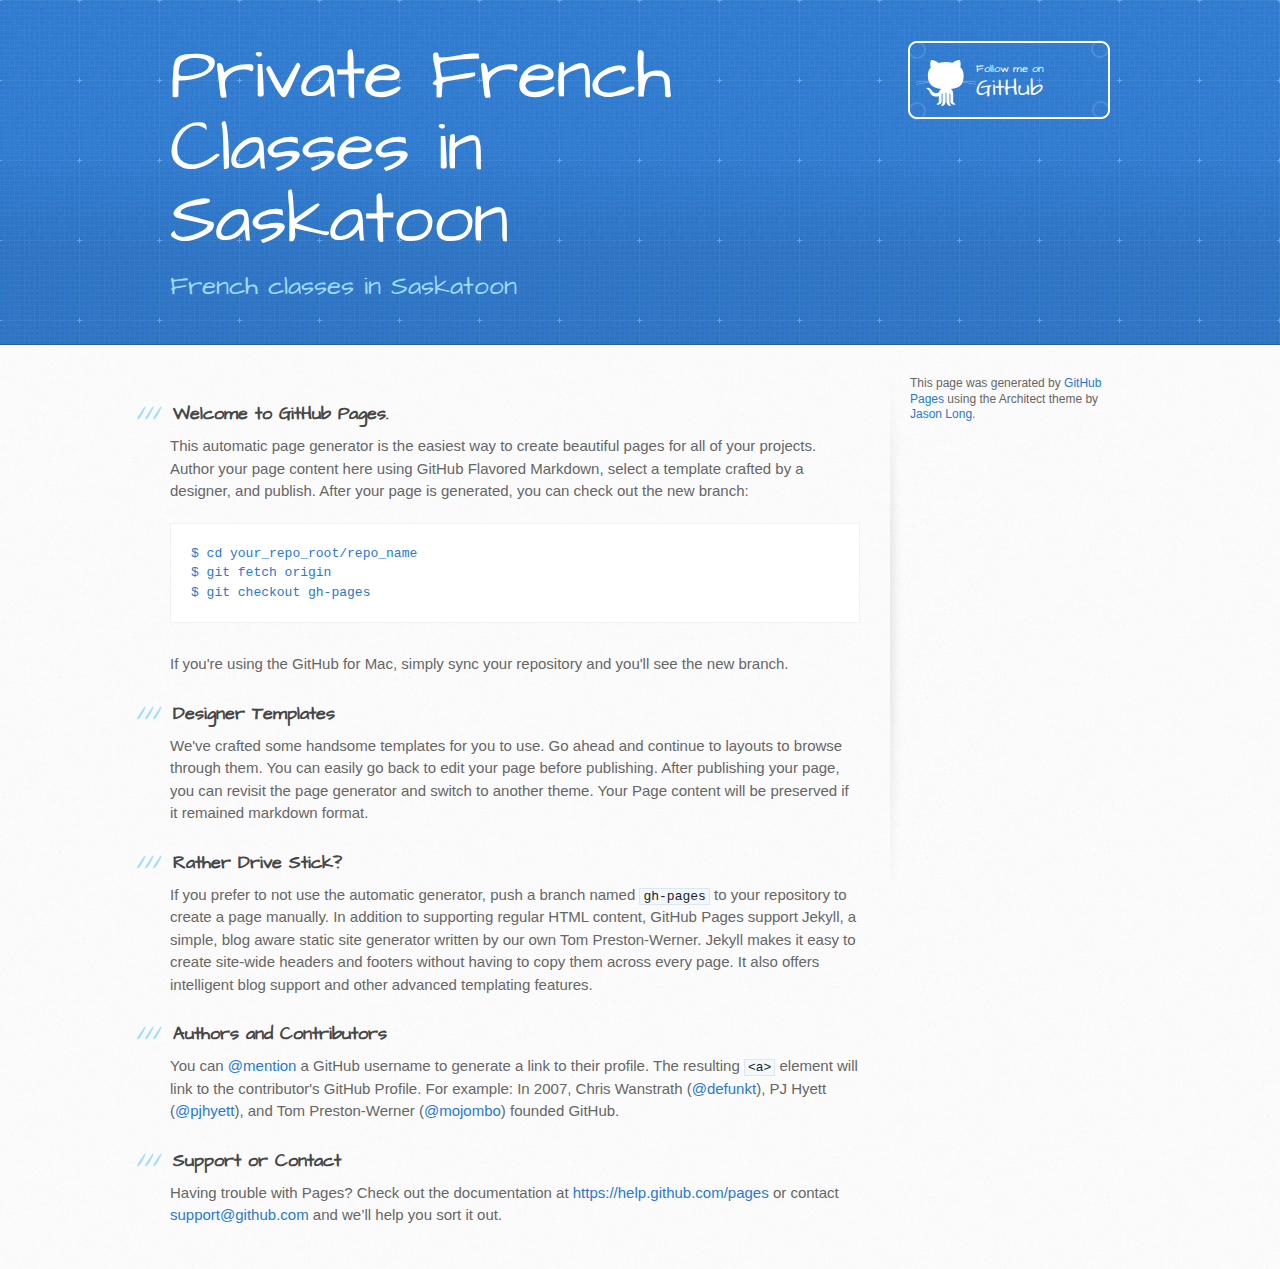
<file: index.html>
<!DOCTYPE html>
<html>
  <head>
    <meta charset='utf-8'>
    <meta http-equiv="X-UA-Compatible" content="chrome=1">
    <meta name="viewport" content="width=device-width, initial-scale=1, maximum-scale=1">
    <link href='https://fonts.googleapis.com/css?family=Architects+Daughter' rel='stylesheet' type='text/css'>
    <link rel="stylesheet" type="text/css" href="stylesheets/stylesheet.css" media="screen">
    <link rel="stylesheet" type="text/css" href="stylesheets/pygment_trac.css" media="screen">
    <link rel="stylesheet" type="text/css" href="stylesheets/print.css" media="print">

    <!--[if lt IE 9]>
    <script src="//html5shiv.googlecode.com/svn/trunk/html5.js"></script>
    <![endif]-->

    <title>Private French Classes in Saskatoon by Awesomy</title>
  </head>

  <body>
    <header>
      <div class="inner">
        <h1>Private French Classes in Saskatoon</h1>
        <h2>French classes in Saskatoon</h2>
        <a href="https://github.com/Awesomy" class="button"><small>Follow me on</small> GitHub</a>
      </div>
    </header>

    <div id="content-wrapper">
      <div class="inner clearfix">
        <section id="main-content">
          <h3>
<a id="welcome-to-github-pages" class="anchor" href="#welcome-to-github-pages" aria-hidden="true"><span class="octicon octicon-link"></span></a>Welcome to GitHub Pages.</h3>

<p>This automatic page generator is the easiest way to create beautiful pages for all of your projects. Author your page content here using GitHub Flavored Markdown, select a template crafted by a designer, and publish. After your page is generated, you can check out the new branch:</p>

<pre><code>$ cd your_repo_root/repo_name
$ git fetch origin
$ git checkout gh-pages
</code></pre>

<p>If you're using the GitHub for Mac, simply sync your repository and you'll see the new branch.</p>

<h3>
<a id="designer-templates" class="anchor" href="#designer-templates" aria-hidden="true"><span class="octicon octicon-link"></span></a>Designer Templates</h3>

<p>We've crafted some handsome templates for you to use. Go ahead and continue to layouts to browse through them. You can easily go back to edit your page before publishing. After publishing your page, you can revisit the page generator and switch to another theme. Your Page content will be preserved if it remained markdown format.</p>

<h3>
<a id="rather-drive-stick" class="anchor" href="#rather-drive-stick" aria-hidden="true"><span class="octicon octicon-link"></span></a>Rather Drive Stick?</h3>

<p>If you prefer to not use the automatic generator, push a branch named <code>gh-pages</code> to your repository to create a page manually. In addition to supporting regular HTML content, GitHub Pages support Jekyll, a simple, blog aware static site generator written by our own Tom Preston-Werner. Jekyll makes it easy to create site-wide headers and footers without having to copy them across every page. It also offers intelligent blog support and other advanced templating features.</p>

<h3>
<a id="authors-and-contributors" class="anchor" href="#authors-and-contributors" aria-hidden="true"><span class="octicon octicon-link"></span></a>Authors and Contributors</h3>

<p>You can <a href="https://github.com/blog/821" class="user-mention">@mention</a> a GitHub username to generate a link to their profile. The resulting <code>&lt;a&gt;</code> element will link to the contributor's GitHub Profile. For example: In 2007, Chris Wanstrath (<a href="https://github.com/defunkt" class="user-mention">@defunkt</a>), PJ Hyett (<a href="https://github.com/pjhyett" class="user-mention">@pjhyett</a>), and Tom Preston-Werner (<a href="https://github.com/mojombo" class="user-mention">@mojombo</a>) founded GitHub.</p>

<h3>
<a id="support-or-contact" class="anchor" href="#support-or-contact" aria-hidden="true"><span class="octicon octicon-link"></span></a>Support or Contact</h3>

<p>Having trouble with Pages? Check out the documentation at <a href="https://help.github.com/pages">https://help.github.com/pages</a> or contact <a href="mailto:support@github.com">support@github.com</a> and we’ll help you sort it out.</p>
        </section>

        <aside id="sidebar">


          <p>This page was generated by <a href="https://pages.github.com">GitHub Pages</a> using the Architect theme by <a href="https://twitter.com/jasonlong">Jason Long</a>.</p>
        </aside>
      </div>
    </div>

  
  </body>
</html>
</file>
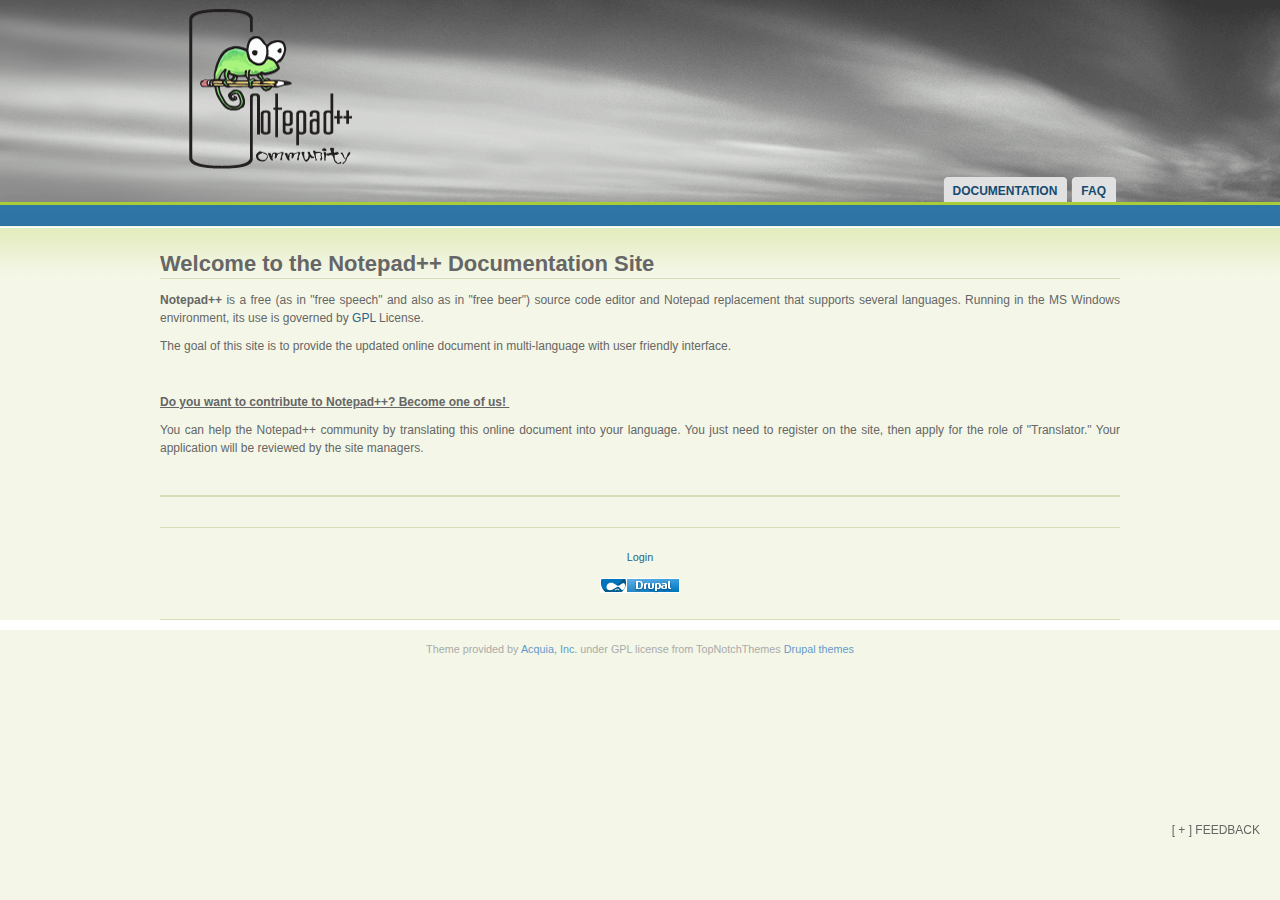
<file: demoweb/notepad++/user.manual/index.html>
<!DOCTYPE html PUBLIC "-//W3C//DTD XHTML 1.0 Strict//EN" "http://www.w3.org/TR/xhtml1/DTD/xhtml1-strict.dtd">
<html xmlns="http://www.w3.org/1999/xhtml" lang="en" xml:lang="en">

  
<!-- Mirrored from npp-community.tuxfamily.org/ by HTTrack Website Copier/3.x [XR&CO'2010], Wed, 30 Mar 2011 22:10:23 GMT -->
<!-- Added by HTTrack --><meta http-equiv="content-type" content="text/html;charset=utf-8"><!-- /Added by HTTrack -->
<head>
<meta http-equiv="Content-Type" content="text/html; charset=utf-8" />
    <title>Notepad++ Online Documentation Site</title>
    <meta http-equiv="Content-Type" content="text/html; charset=utf-8" />
<link rel="shortcut icon" href="sites/default/files/acquia_marina_favicon.gif" type="image/x-icon" />
<meta name="keywords" content="Notepad++ Documentation,Notepad++,text editor" />
<meta name="description" content="<br />
" />
    <link type="text/css" rel="stylesheet" media="all" href="modules/book/book5dbc.css?S" />
<link type="text/css" rel="stylesheet" media="all" href="modules/node/node5dbc.css?S" />
<link type="text/css" rel="stylesheet" media="all" href="modules/system/defaults5dbc.css?S" />
<link type="text/css" rel="stylesheet" media="all" href="modules/system/system5dbc.css?S" />
<link type="text/css" rel="stylesheet" media="all" href="modules/system/system-menus5dbc.css?S" />
<link type="text/css" rel="stylesheet" media="all" href="modules/user/user5dbc.css?S" />
<link type="text/css" rel="stylesheet" media="all" href="sites/all/modules/cck/theme/content-module5dbc.css?S" />
<link type="text/css" rel="stylesheet" media="all" href="sites/all/modules/ckeditor/ckeditor5dbc.css?S" />
<link type="text/css" rel="stylesheet" media="all" href="sites/all/modules/dhtml_menu/dhtml_menu5dbc.css?S" />
<link type="text/css" rel="stylesheet" media="all" href="sites/all/modules/fancy_login/css/fancy_login5dbc.css?S" />
<link type="text/css" rel="stylesheet" media="all" href="sites/all/modules/feedback/feedback5dbc.css?S" />
<link type="text/css" rel="stylesheet" media="all" href="sites/all/modules/cck/modules/fieldgroup/fieldgroup5dbc.css?S" />
<link type="text/css" rel="stylesheet" media="all" href="sites/all/modules/views/css/views5dbc.css?S" />
<link type="text/css" rel="stylesheet" media="all" href="sites/all/themes/acquia_marina/style5dbc.css?S" />
<link type="text/css" rel="stylesheet" media="all" href="sites/all/themes/acquia_marina/icons5dbc.css?S" />
<link type="text/css" rel="stylesheet" media="all" href="sites/all/themes/acquia_marina/dblog5dbc.css?S" />
<link type="text/css" rel="stylesheet" media="all" href="sites/all/themes/acquia_marina/theme_settings/fixed5dbc.css?S" />
<link type="text/css" rel="stylesheet" media="all" href="sites/all/themes/acquia_marina/theme_settings/fonts_15dbc.css?S" />
    <!--[if IE 7]>
      <link type="text/css" rel="stylesheet" media="all" href="/sites/all/themes/acquia_marina/ie7-fixes.css" />
    <![endif]-->
    <!--[if lte IE 6]>
      <link type="text/css" rel="stylesheet" media="all" href="/sites/all/themes/acquia_marina/ie6-fixes.css" />
    <![endif]-->
        <link type="text/css" rel="stylesheet" media="all" href="sites/all/themes/acquia_marina/local.css" />
    	<link type="text/css" rel="stylesheet" media="all" href="sites/all/css/home.css" />
    <script type="text/javascript" src="misc/jquery5dbc.js?S"></script>
<script type="text/javascript" src="misc/drupal5dbc.js?S"></script>
<script type="text/javascript" src="sites/all/modules/dhtml_menu/dhtml_menu5dbc.js?S"></script>
<script type="text/javascript" src="sites/all/modules/fancy_login/scripts/fancy_login5dbc.js?S"></script>
<script type="text/javascript" src="sites/all/modules/feedback/feedback5dbc.js?S"></script>
<script type="text/javascript" src="sites/all/themes/acquia_marina/script5dbc.js?S"></script>
<script type="text/javascript">
<!--//--><![CDATA[//><!--
jQuery.extend(Drupal.settings, { "basePath": "/", "dhtmlMenu": { "siblings": "siblings", "slide": 0, "relativity": 0, "children": 0, "clone": 0, "doubleclick": 0 }, "fancyLogin": { "screenFadeColor": "white", "screenFadeZIndex": "10", "loginBoxHeight": "auto", "loginBoxWidth": "175px", "loginBoxBackgroundColor": "white", "loginBoxTextColor": "black", "loginBoxBorderColor": "black", "loginBoxBorderWidth": "3px", "loginBoxBorderStyle": "solid", "loginPath": "user/login", "dimFadeSpeed": 500, "boxFadeSpeed": 1000, "hideObjects": 0, "requestDestination": "?destination=node/20" } });
//--><!]]>
</script>
  </head>

  <body class="not-logged-in front full-node node-type-page layout-main">
    <div id="page" class="clearfix">
      
              <div id="skip">
          <a href="#main-content">Skip to Main Content</a>
        </div>
            <div id="header-wrapper">
        <div id="header" class="clearfix">
          
                
          <div id="header-first">
             
            <div id="logo"><a href="index.html" title="Home"><img src="sites/all/images/NppCommunityLogo.png" alt="Home" /></a></div>
                                              </div><!-- /header-first -->
  
          <div id="header-middle">
                      </div><!-- /header-middle -->
      
          <div id="header-last">
                      </div><!-- /header-last -->
      
        </div><!-- /header -->
      </div><!-- /header-wrapper -->
      
      <div id="primary-menu-wrapper" class="clearfix">
                <div id="primary-menu">
          <ul class="menu"><li class="leaf first dhtml-menu "><a href="documentation/notepad-online-document.html" title="Notepad++ User Manual" id="dhtml_menu-502">Documentation</a></li>
<li class="leaf last dhtml-menu "><a href="faq.html" title="" id="dhtml_menu-1031">FAQ</a></li>
</ul>        </div><!-- /primary_menu -->
              </div><!-- /primary-menu-wrapper -->

      <div id="preface">
              </div><!-- /preface -->

      <div id="main-wrapper">
        <div id="main" class="clearfix">
          
                  
          
          <div id="content-wrapper">

            
                        
            <div id="content">
              <a name="main-content" id="main-content"></a>
              
              
              <div id="content-inner">
                
                              
                                <h1 class="title">Welcome to the Notepad++ Documentation Site</h1>
                                <div id="content-content">
                  
<!-- start node.tpl.php -->
<div id="node-20" class="node odd full-node node-type-page">
  
  
  <div class="meta">
      </div>

  <div class="content">
    <div class="content">
<p align="justify">
		<strong>Notepad++</strong> is a free (as in &quot;free speech&quot; and also as in &quot;free beer&quot;) source code editor and Notepad replacement that supports several languages. Running in the MS Windows environment, its use is governed by <a href="http://www.gnu.org/copyleft/gpl.html" target="_blank">GPL</a> License.</p>
<p align="justify">
		The goal of this site is to provide the updated online document in multi-language with user friendly interface.</p>
<p align="justify">
		&nbsp;</p>
<p align="justify">
		<u><strong>Do you want to contribute to Notepad++? Become one of us!&nbsp;</strong></u></p>
<p align="justify">
		You can help the Notepad++ community by translating this online document into your language. You just need to register on the site, then apply for the role of &quot;Translator.&quot; Your application will be reviewed by the site managers.</p>
<p align="justify">
		&nbsp;</p>
</div>
  </div>

    
  
  </div>
<!-- /#node-20 -->
                </div>
              </div><!-- /content-inner -->
            </div><!-- /content -->

                      </div><!-- /content-wrapper -->
          
          
                    
          
                    <div id="footer" class="clearfix">
                        
<!-- start block.tpl.php -->
<div class="block-wrapper odd">
        
        <div id="block-fancy_login-0" class="block block-fancy_login">
                    <div class="content">
            <a href="user/login.html">Login</a>          </div>
        </div>
  
    
</div>
<!-- /end block.tpl.php -->
                                    
<!-- start block.tpl.php -->
<div class="block-wrapper odd">
        
        <div id="block-system-0" class="block block-system">
                    <div class="content">
            <a href="http://drupal.org/"><img src="misc/powered-blue-80x15.png" alt="Powered by Drupal, an open source content management system" title="Powered by Drupal, an open source content management system" width="80" height="15" /></a>          </div>
        </div>
  
    
</div>
<!-- /end block.tpl.php -->
                                  </div><!-- /footer -->
                    
        </div><!-- /main -->
      </div><!-- /main-wrapper -->
    </div><!-- /page -->
    <div id="fancy_login_dim_screen"></div><div id="fancy_login_login_box"><div id="fancy_login_form_contents"><a href="#" id="fancy_login_close_button">X</a><form id="user-login" method="post" accept-charset="UTF-8" action="http://npp-community.tuxfamily.org/user/login"><div><div class="form-item" id="edit-name-wrapper">
 <label for="edit-name">Username: <span class="form-required" title="This field is required.">*</span></label>
 <input type="text" maxlength="60" name="name" id="edit-name" size="15" value="" tabindex="1" class="form-text required" />
</div>
<div class="form-item" id="edit-pass-wrapper">
 <label for="edit-pass">Password: <span class="form-required" title="This field is required.">*</span></label>
 <input type="password" name="pass" id="edit-pass"  maxlength="128"  size="15"  tabindex="2" class="form-text required" />
</div>
<input type="hidden" name="form_id" id="edit-user-login" value="user_login"  />
<input type="hidden" name="form_build_id" id="form-f2e4adced4bcac2bab74b11fdac9e363" value="form-f2e4adced4bcac2bab74b11fdac9e363"  />
<input type="submit" name="op" id="edit-submit" value="Log in"  tabindex="3" class="form-submit" />
</div></form><div class="item-list"><ul><li class="first"><a href="user/register.html" title="Create a new user account.">Create new account</a></li>
<li class="last"><a href="user/password.html" title="Request new password via e-mail.">Request new password</a></li>
</ul></div></div><div id="fancy_login_ajax_loader"><img src="sites/all/modules/fancy_login/images/ajax-loader.gif" alt="Loading" /></div></div>

<!-- start block.tpl.php -->
<div class="block-wrapper even">
        
        <div id="block-feedback-form" class="block block-feedback">
                                <h2 class="title block-title pngfix"><span class="feedback-link">Feedback</span></h2>
                    <div class="content">
            <form action="http://npp-community.tuxfamily.org/"  accept-charset="UTF-8" method="post" id="feedback-form" class="feedback-form">
<div><input type="hidden" name="ajax" id="edit-ajax" value="0"  />
<div class="feedback-help">If you experience a bug or would like to see an addition on the current page, feel free to leave us a message.</div><div class="form-item" id="edit-message-wrapper">
 <label for="edit-message">Message: <span class="form-required" title="This field is required.">*</span></label>
 <textarea cols="60" rows="5" name="message" id="edit-message"  class="form-textarea resizable required feedback-message"></textarea>
</div>
<div id="feedback-throbber"><input type="submit" name="op" id="feedback-submit" value="Send"  class="form-submit" />
</div><input type="hidden" name="form_build_id" id="form-1f191801d72a4407439b828a95c0a6fb" value="form-1f191801d72a4407439b828a95c0a6fb"  />
<input type="hidden" name="form_id" id="edit-feedback-form" value="feedback_form"  />

</div></form>
          </div>
        </div>
  
    
</div>
<!-- /end block.tpl.php -->
<div id="legal-notice">Theme provided by <a href="http://www.acquia.com/">Acquia, Inc.</a> under GPL license from TopNotchThemes <a href="http://www.topnotchthemes.com/">Drupal themes</a></div>  </body>

<!-- Mirrored from npp-community.tuxfamily.org/ by HTTrack Website Copier/3.x [XR&CO'2010], Wed, 30 Mar 2011 22:10:35 GMT -->
<!-- Added by HTTrack --><meta http-equiv="content-type" content="text/html;charset=utf-8"><!-- /Added by HTTrack -->
</html>
</file>
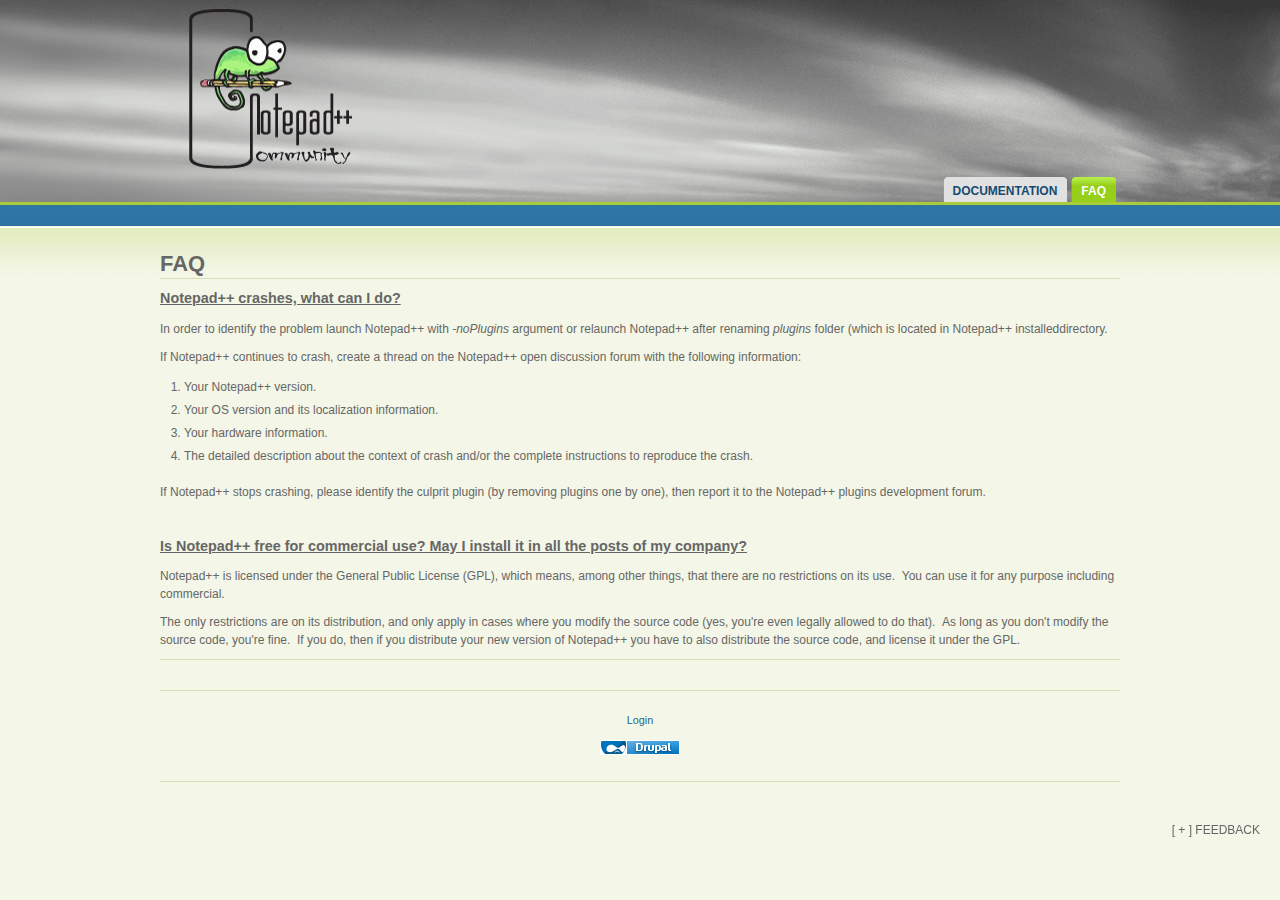
<file: demoweb/notepad++/user.manual/faq.html>
<!DOCTYPE html PUBLIC "-//W3C//DTD XHTML 1.0 Strict//EN" "http://www.w3.org/TR/xhtml1/DTD/xhtml1-strict.dtd">
<html xmlns="http://www.w3.org/1999/xhtml" lang="en" xml:lang="en">

  
<!-- Mirrored from npp-community.tuxfamily.org/faq by HTTrack Website Copier/3.x [XR&CO'2010], Wed, 30 Mar 2011 22:11:01 GMT -->
<!-- Added by HTTrack --><meta http-equiv="content-type" content="text/html;charset=utf-8"><!-- /Added by HTTrack -->
<head>
<meta http-equiv="Content-Type" content="text/html; charset=utf-8" />
    <title>FAQ | </title>
    <meta http-equiv="Content-Type" content="text/html; charset=utf-8" />
<link rel="shortcut icon" href="sites/default/files/acquia_marina_favicon.gif" type="image/x-icon" />
<meta name="keywords" content="Notepad++ Documentation,Notepad++,text editor" />
<meta name="description" content="<br />
" />
    <link type="text/css" rel="stylesheet" media="all" href="modules/book/book5dbc.css?S" />
<link type="text/css" rel="stylesheet" media="all" href="modules/node/node5dbc.css?S" />
<link type="text/css" rel="stylesheet" media="all" href="modules/system/defaults5dbc.css?S" />
<link type="text/css" rel="stylesheet" media="all" href="modules/system/system5dbc.css?S" />
<link type="text/css" rel="stylesheet" media="all" href="modules/system/system-menus5dbc.css?S" />
<link type="text/css" rel="stylesheet" media="all" href="modules/user/user5dbc.css?S" />
<link type="text/css" rel="stylesheet" media="all" href="sites/all/modules/cck/theme/content-module5dbc.css?S" />
<link type="text/css" rel="stylesheet" media="all" href="sites/all/modules/ckeditor/ckeditor5dbc.css?S" />
<link type="text/css" rel="stylesheet" media="all" href="sites/all/modules/dhtml_menu/dhtml_menu5dbc.css?S" />
<link type="text/css" rel="stylesheet" media="all" href="sites/all/modules/fancy_login/css/fancy_login5dbc.css?S" />
<link type="text/css" rel="stylesheet" media="all" href="sites/all/modules/feedback/feedback5dbc.css?S" />
<link type="text/css" rel="stylesheet" media="all" href="sites/all/modules/cck/modules/fieldgroup/fieldgroup5dbc.css?S" />
<link type="text/css" rel="stylesheet" media="all" href="sites/all/modules/views/css/views5dbc.css?S" />
<link type="text/css" rel="stylesheet" media="all" href="sites/all/themes/acquia_marina/style5dbc.css?S" />
<link type="text/css" rel="stylesheet" media="all" href="sites/all/themes/acquia_marina/icons5dbc.css?S" />
<link type="text/css" rel="stylesheet" media="all" href="sites/all/themes/acquia_marina/dblog5dbc.css?S" />
<link type="text/css" rel="stylesheet" media="all" href="sites/all/themes/acquia_marina/theme_settings/fixed5dbc.css?S" />
<link type="text/css" rel="stylesheet" media="all" href="sites/all/themes/acquia_marina/theme_settings/fonts_15dbc.css?S" />
    <!--[if IE 7]>
      <link type="text/css" rel="stylesheet" media="all" href="/sites/all/themes/acquia_marina/ie7-fixes.css" />
    <![endif]-->
    <!--[if lte IE 6]>
      <link type="text/css" rel="stylesheet" media="all" href="/sites/all/themes/acquia_marina/ie6-fixes.css" />
    <![endif]-->
        <link type="text/css" rel="stylesheet" media="all" href="sites/all/themes/acquia_marina/local.css" />
    	<link type="text/css" rel="stylesheet" media="all" href="sites/all/css/home.css" />
    <script type="text/javascript" src="misc/jquery5dbc.js?S"></script>
<script type="text/javascript" src="misc/drupal5dbc.js?S"></script>
<script type="text/javascript" src="sites/all/modules/dhtml_menu/dhtml_menu5dbc.js?S"></script>
<script type="text/javascript" src="sites/all/modules/fancy_login/scripts/fancy_login5dbc.js?S"></script>
<script type="text/javascript" src="sites/all/modules/feedback/feedback5dbc.js?S"></script>
<script type="text/javascript" src="sites/all/themes/acquia_marina/script5dbc.js?S"></script>
<script type="text/javascript">
<!--//--><![CDATA[//><!--
jQuery.extend(Drupal.settings, { "basePath": "/", "dhtmlMenu": { "siblings": "siblings", "slide": 0, "relativity": 0, "children": 0, "clone": 0, "doubleclick": 0 }, "fancyLogin": { "screenFadeColor": "white", "screenFadeZIndex": "10", "loginBoxHeight": "auto", "loginBoxWidth": "175px", "loginBoxBackgroundColor": "white", "loginBoxTextColor": "black", "loginBoxBorderColor": "black", "loginBoxBorderWidth": "3px", "loginBoxBorderStyle": "solid", "loginPath": "user/login", "dimFadeSpeed": 500, "boxFadeSpeed": 1000, "hideObjects": 0, "requestDestination": "?destination=node/263" } });
//--><!]]>
</script>
  </head>

  <body class="not-logged-in not-front full-node node-type-page layout-main">
    <div id="page" class="clearfix">
      
              <div id="skip">
          <a href="#main-content">Skip to Main Content</a>
        </div>
            <div id="header-wrapper">
        <div id="header" class="clearfix">
          
                
          <div id="header-first">
             
            <div id="logo"><a href="index.html" title="Home"><img src="sites/all/images/NppCommunityLogo.png" alt="Home" /></a></div>
                                              </div><!-- /header-first -->
  
          <div id="header-middle">
                      </div><!-- /header-middle -->
      
          <div id="header-last">
                      </div><!-- /header-last -->
      
        </div><!-- /header -->
      </div><!-- /header-wrapper -->
      
      <div id="primary-menu-wrapper" class="clearfix">
                <div id="primary-menu">
          <ul class="menu"><li class="leaf first dhtml-menu "><a href="documentation/notepad-online-document.html" title="Notepad++ User Manual" id="dhtml_menu-502">Documentation</a></li>
<li class="leaf last dhtml-menu  active-trail"><a href="faq.html" title="" id="dhtml_menu-1031" class="active">FAQ</a></li>
</ul>        </div><!-- /primary_menu -->
              </div><!-- /primary-menu-wrapper -->

      <div id="preface">
              </div><!-- /preface -->

      <div id="main-wrapper">
        <div id="main" class="clearfix">
          
                  
          
          <div id="content-wrapper">

            
                        
            <div id="content">
              <a name="main-content" id="main-content"></a>
              
              
              <div id="content-inner">
                
                              
                                <h1 class="title">FAQ</h1>
                                <div id="content-content">
                  
<!-- start node.tpl.php -->
<div id="node-263" class="node odd full-node node-type-page">
  
  
  <div class="meta">
      </div>

  <div class="content">
    <h3>
	<u><strong>Notepad++ crashes, what can I do?</strong></u></h3>
<p>
	In order to identify the problem launch Notepad++ with <em>-noPlugins</em> argument or relaunch Notepad++ after renaming&nbsp;<em>plugins </em>folder (which is located in Notepad++ installeddirectory.</p>
<p>
	If Notepad++ continues to crash, create a thread on the Notepad++ open discussion forum with the following information:&nbsp;</p>
<ol>
<li>
		Your Notepad++ version.</li>
<li>
		Your OS version and its localization information.</li>
<li>
		Your hardware information.</li>
<li>
		The detailed description about the context of crash and/or the complete instructions to reproduce the crash.</li>
</ol>
<p>
	If&nbsp;Notepad++ stops crashing, please identify the culprit plugin (by removing plugins one by one),&nbsp;then report it to the Notepad++&nbsp;plugins development forum.</p>
<p>
	&nbsp;</p>
<h3>
	<u><strong>Is Notepad++ free for commercial use? May I install it in all the posts of my company?</strong></u></h3>
<p>
	Notepad++ is licensed under the General Public License (GPL), which means, among other things, that there are no restrictions on its use. &nbsp;You can use it for any purpose including commercial.</p>
<p>
	The only restrictions are on its distribution, and only apply in cases where you modify the source code (yes, you&#39;re even legally allowed to do that). &nbsp;As long as you don&#39;t modify the source code, you&#39;re fine. &nbsp;If you do, then if you distribute your new version of Notepad++ you have to also distribute the source code, and license it under the GPL.&nbsp;</p>
  </div>

    
  
  </div>
<!-- /#node-263 -->
                </div>
              </div><!-- /content-inner -->
            </div><!-- /content -->

                      </div><!-- /content-wrapper -->
          
          
                    
          
                    <div id="footer" class="clearfix">
                        
<!-- start block.tpl.php -->
<div class="block-wrapper odd">
        
        <div id="block-fancy_login-0" class="block block-fancy_login">
                    <div class="content">
            <a href="user/login.html">Login</a>          </div>
        </div>
  
    
</div>
<!-- /end block.tpl.php -->
                                    
<!-- start block.tpl.php -->
<div class="block-wrapper odd">
        
        <div id="block-system-0" class="block block-system">
                    <div class="content">
            <a href="http://drupal.org/"><img src="misc/powered-blue-80x15.png" alt="Powered by Drupal, an open source content management system" title="Powered by Drupal, an open source content management system" width="80" height="15" /></a>          </div>
        </div>
  
    
</div>
<!-- /end block.tpl.php -->
                                  </div><!-- /footer -->
                    
        </div><!-- /main -->
      </div><!-- /main-wrapper -->
    </div><!-- /page -->
    <div id="fancy_login_dim_screen"></div><div id="fancy_login_login_box"><div id="fancy_login_form_contents"><a href="#" id="fancy_login_close_button">X</a><form id="user-login" method="post" accept-charset="UTF-8" action="http://npp-community.tuxfamily.org/user/login"><div><div class="form-item" id="edit-name-wrapper">
 <label for="edit-name">Username: <span class="form-required" title="This field is required.">*</span></label>
 <input type="text" maxlength="60" name="name" id="edit-name" size="15" value="" tabindex="1" class="form-text required" />
</div>
<div class="form-item" id="edit-pass-wrapper">
 <label for="edit-pass">Password: <span class="form-required" title="This field is required.">*</span></label>
 <input type="password" name="pass" id="edit-pass"  maxlength="128"  size="15"  tabindex="2" class="form-text required" />
</div>
<input type="hidden" name="form_id" id="edit-user-login" value="user_login"  />
<input type="hidden" name="form_build_id" id="form-d944db28d2822fc67662aa32c986367c" value="form-d944db28d2822fc67662aa32c986367c"  />
<input type="submit" name="op" id="edit-submit" value="Log in"  tabindex="3" class="form-submit" />
</div></form><div class="item-list"><ul><li class="first"><a href="user/register.html" title="Create a new user account.">Create new account</a></li>
<li class="last"><a href="user/password.html" title="Request new password via e-mail.">Request new password</a></li>
</ul></div></div><div id="fancy_login_ajax_loader"><img src="sites/all/modules/fancy_login/images/ajax-loader.gif" alt="Loading" /></div></div>

<!-- start block.tpl.php -->
<div class="block-wrapper even">
        
        <div id="block-feedback-form" class="block block-feedback">
                                <h2 class="title block-title pngfix"><span class="feedback-link">Feedback</span></h2>
                    <div class="content">
            <form action="http://npp-community.tuxfamily.org/faq"  accept-charset="UTF-8" method="post" id="feedback-form" class="feedback-form">
<div><input type="hidden" name="ajax" id="edit-ajax" value="0"  />
<div class="feedback-help">If you experience a bug or would like to see an addition on the current page, feel free to leave us a message.</div><div class="form-item" id="edit-message-wrapper">
 <label for="edit-message">Message: <span class="form-required" title="This field is required.">*</span></label>
 <textarea cols="60" rows="5" name="message" id="edit-message"  class="form-textarea resizable required feedback-message"></textarea>
</div>
<div id="feedback-throbber"><input type="submit" name="op" id="feedback-submit" value="Send"  class="form-submit" />
</div><input type="hidden" name="form_build_id" id="form-717e4d56515f0f0915220e45d0487ed2" value="form-717e4d56515f0f0915220e45d0487ed2"  />
<input type="hidden" name="form_id" id="edit-feedback-form" value="feedback_form"  />

</div></form>
          </div>
        </div>
  
    
</div>
<!-- /end block.tpl.php -->
  </body>

<!-- Mirrored from npp-community.tuxfamily.org/faq by HTTrack Website Copier/3.x [XR&CO'2010], Wed, 30 Mar 2011 22:11:01 GMT -->
<!-- Added by HTTrack --><meta http-equiv="content-type" content="text/html;charset=utf-8"><!-- /Added by HTTrack -->
</html>
</file>
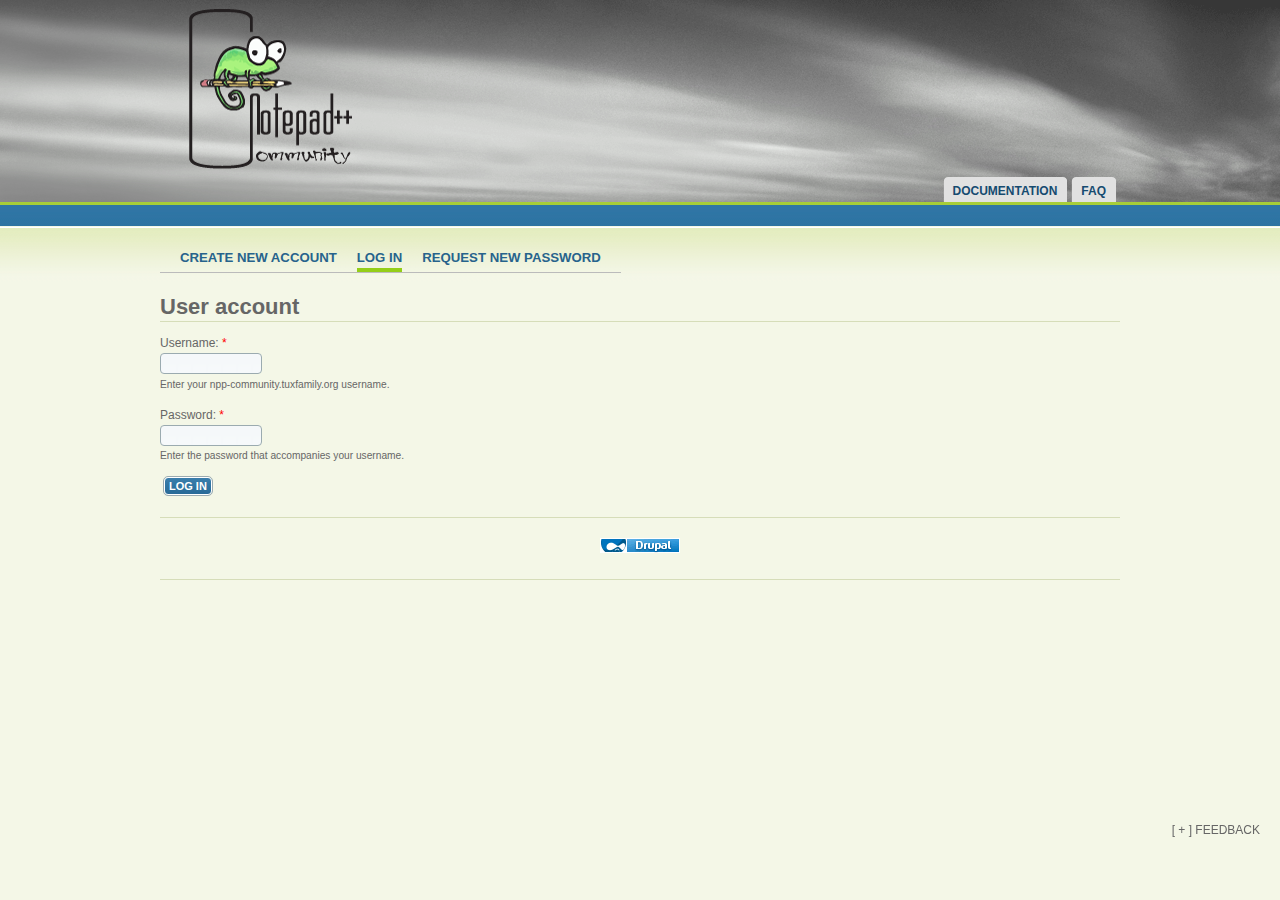
<file: demoweb/notepad++/user.manual/user.html>
<!DOCTYPE html PUBLIC "-//W3C//DTD XHTML 1.0 Strict//EN" "http://www.w3.org/TR/xhtml1/DTD/xhtml1-strict.dtd">
<html xmlns="http://www.w3.org/1999/xhtml" lang="en" xml:lang="en">

  
<!-- Mirrored from npp-community.tuxfamily.org/user by HTTrack Website Copier/3.x [XR&CO'2010], Wed, 30 Mar 2011 22:12:06 GMT -->
<!-- Added by HTTrack --><meta http-equiv="content-type" content="text/html;charset=utf-8"><!-- /Added by HTTrack -->
<head>
<meta http-equiv="Content-Type" content="text/html; charset=utf-8" />
    <title>User account | </title>
    <meta http-equiv="Content-Type" content="text/html; charset=utf-8" />
<link rel="shortcut icon" href="sites/default/files/acquia_marina_favicon.gif" type="image/x-icon" />
<meta name="keywords" content="Notepad++ Documentation,Notepad++,text editor" />
<meta name="description" content="<br />
" />
    <link type="text/css" rel="stylesheet" media="all" href="modules/book/book5dbc.css?S" />
<link type="text/css" rel="stylesheet" media="all" href="modules/node/node5dbc.css?S" />
<link type="text/css" rel="stylesheet" media="all" href="modules/system/defaults5dbc.css?S" />
<link type="text/css" rel="stylesheet" media="all" href="modules/system/system5dbc.css?S" />
<link type="text/css" rel="stylesheet" media="all" href="modules/system/system-menus5dbc.css?S" />
<link type="text/css" rel="stylesheet" media="all" href="modules/user/user5dbc.css?S" />
<link type="text/css" rel="stylesheet" media="all" href="sites/all/modules/cck/theme/content-module5dbc.css?S" />
<link type="text/css" rel="stylesheet" media="all" href="sites/all/modules/ckeditor/ckeditor5dbc.css?S" />
<link type="text/css" rel="stylesheet" media="all" href="sites/all/modules/dhtml_menu/dhtml_menu5dbc.css?S" />
<link type="text/css" rel="stylesheet" media="all" href="sites/all/modules/fancy_login/css/fancy_login5dbc.css?S" />
<link type="text/css" rel="stylesheet" media="all" href="sites/all/modules/feedback/feedback5dbc.css?S" />
<link type="text/css" rel="stylesheet" media="all" href="sites/all/modules/cck/modules/fieldgroup/fieldgroup5dbc.css?S" />
<link type="text/css" rel="stylesheet" media="all" href="sites/all/modules/views/css/views5dbc.css?S" />
<link type="text/css" rel="stylesheet" media="all" href="sites/all/themes/acquia_marina/style5dbc.css?S" />
<link type="text/css" rel="stylesheet" media="all" href="sites/all/themes/acquia_marina/icons5dbc.css?S" />
<link type="text/css" rel="stylesheet" media="all" href="sites/all/themes/acquia_marina/dblog5dbc.css?S" />
<link type="text/css" rel="stylesheet" media="all" href="sites/all/themes/acquia_marina/theme_settings/fixed5dbc.css?S" />
<link type="text/css" rel="stylesheet" media="all" href="sites/all/themes/acquia_marina/theme_settings/fonts_15dbc.css?S" />
    <!--[if IE 7]>
      <link type="text/css" rel="stylesheet" media="all" href="/sites/all/themes/acquia_marina/ie7-fixes.css" />
    <![endif]-->
    <!--[if lte IE 6]>
      <link type="text/css" rel="stylesheet" media="all" href="/sites/all/themes/acquia_marina/ie6-fixes.css" />
    <![endif]-->
        <link type="text/css" rel="stylesheet" media="all" href="sites/all/themes/acquia_marina/local.css" />
    	<link type="text/css" rel="stylesheet" media="all" href="sites/all/css/home.css" />
    <script type="text/javascript" src="misc/jquery5dbc.js?S"></script>
<script type="text/javascript" src="misc/drupal5dbc.js?S"></script>
<script type="text/javascript" src="sites/all/modules/dhtml_menu/dhtml_menu5dbc.js?S"></script>
<script type="text/javascript" src="sites/all/modules/fancy_login/scripts/fancy_login5dbc.js?S"></script>
<script type="text/javascript" src="sites/all/modules/feedback/feedback5dbc.js?S"></script>
<script type="text/javascript" src="sites/all/themes/acquia_marina/script5dbc.js?S"></script>
<script type="text/javascript">
<!--//--><![CDATA[//><!--
jQuery.extend(Drupal.settings, { "basePath": "/", "dhtmlMenu": { "siblings": "siblings", "slide": 0, "relativity": 0, "children": 0, "clone": 0, "doubleclick": 0 }, "fancyLogin": { "screenFadeColor": "white", "screenFadeZIndex": "10", "loginBoxHeight": "auto", "loginBoxWidth": "175px", "loginBoxBackgroundColor": "white", "loginBoxTextColor": "black", "loginBoxBorderColor": "black", "loginBoxBorderWidth": "3px", "loginBoxBorderStyle": "solid", "loginPath": "user/login", "dimFadeSpeed": 500, "boxFadeSpeed": 1000, "hideObjects": 0, "requestDestination": "?destination=user" } });
//--><!]]>
</script>
  </head>

  <body class="not-logged-in not-front layout-main">
    <div id="page" class="clearfix">
      
              <div id="skip">
          <a href="#main-content">Skip to Main Content</a>
        </div>
            <div id="header-wrapper">
        <div id="header" class="clearfix">
          
                
          <div id="header-first">
             
            <div id="logo"><a href="index.html" title="Home"><img src="sites/all/images/NppCommunityLogo.png" alt="Home" /></a></div>
                                              </div><!-- /header-first -->
  
          <div id="header-middle">
                      </div><!-- /header-middle -->
      
          <div id="header-last">
                      </div><!-- /header-last -->
      
        </div><!-- /header -->
      </div><!-- /header-wrapper -->
      
      <div id="primary-menu-wrapper" class="clearfix">
                <div id="primary-menu">
          <ul class="menu"><li class="leaf first dhtml-menu "><a href="documentation/notepad-online-document.html" title="Notepad++ User Manual" id="dhtml_menu-502">Documentation</a></li>
<li class="leaf last dhtml-menu "><a href="faq.html" title="" id="dhtml_menu-1031">FAQ</a></li>
</ul>        </div><!-- /primary_menu -->
              </div><!-- /primary-menu-wrapper -->

      <div id="preface">
              </div><!-- /preface -->

      <div id="main-wrapper">
        <div id="main" class="clearfix">
          
                  
          
          <div id="content-wrapper">

            
                        
            <div id="content">
              <a name="main-content" id="main-content"></a>
                            <div id="content-tabs">
                <ul class="tabs primary">
<li ><a href="user/register.html">Create new account</a></li>
<li class="active" ><a href="user.html" class="active">Log in</a></li>
<li ><a href="user/password.html">Request new password</a></li>
</ul>
              </div>
              
              
              <div id="content-inner">
                
                              
                                <h1 class="title">User account</h1>
                                <div id="content-content">
                  <form action="http://npp-community.tuxfamily.org/user"  accept-charset="UTF-8" method="post" id="user-login">
<div><div class="form-item" id="edit-name-wrapper">
 <label for="edit-name">Username: <span class="form-required" title="This field is required.">*</span></label>
 <input type="text" maxlength="60" name="name" id="edit-name" size="60" value="" class="form-text required" />
 <div class="description">Enter your npp-community.tuxfamily.org username.</div>
</div>
<div class="form-item" id="edit-pass-wrapper">
 <label for="edit-pass">Password: <span class="form-required" title="This field is required.">*</span></label>
 <input type="password" name="pass" id="edit-pass"  maxlength="128"  size="60"  class="form-text required" />
 <div class="description">Enter the password that accompanies your username.</div>
</div>
<input type="hidden" name="form_build_id" id="form-7f76b94f8f75b2c23ddf4f088afcb9ac" value="form-7f76b94f8f75b2c23ddf4f088afcb9ac"  />
<input type="hidden" name="form_id" id="edit-user-login" value="user_login"  />
<input type="submit" name="op" id="edit-submit" value="Log in"  class="form-submit" />

</div></form>
                </div>
              </div><!-- /content-inner -->
            </div><!-- /content -->

                      </div><!-- /content-wrapper -->
          
          
                    
          
                    <div id="footer" class="clearfix">
                                    
<!-- start block.tpl.php -->
<div class="block-wrapper odd">
        
        <div id="block-system-0" class="block block-system">
                    <div class="content">
            <a href="http://drupal.org/"><img src="misc/powered-blue-80x15.png" alt="Powered by Drupal, an open source content management system" title="Powered by Drupal, an open source content management system" width="80" height="15" /></a>          </div>
        </div>
  
    
</div>
<!-- /end block.tpl.php -->
                                  </div><!-- /footer -->
                    
        </div><!-- /main -->
      </div><!-- /main-wrapper -->
    </div><!-- /page -->
    <div id="fancy_login_dim_screen"></div><div id="fancy_login_login_box"><div id="fancy_login_form_contents"><a href="#" id="fancy_login_close_button">X</a><form id="user-login" method="post" accept-charset="UTF-8" action="http://npp-community.tuxfamily.org/user/login"><div><div class="form-item" id="edit-name-1-wrapper">
 <label for="edit-name-1">Username: <span class="form-required" title="This field is required.">*</span></label>
 <input type="text" maxlength="60" name="name" id="edit-name-1" size="15" value="" tabindex="1" class="form-text required" />
</div>
<div class="form-item" id="edit-pass-1-wrapper">
 <label for="edit-pass-1">Password: <span class="form-required" title="This field is required.">*</span></label>
 <input type="password" name="pass" id="edit-pass-1"  maxlength="128"  size="15"  tabindex="2" class="form-text required" />
</div>
<input type="hidden" name="form_id" id="edit-user-login-1" value="user_login"  />
<input type="hidden" name="form_build_id" id="form-941ae586dd4d75d531146519fa559ac5" value="form-941ae586dd4d75d531146519fa559ac5"  />
<input type="submit" name="op" id="edit-submit-1" value="Log in"  tabindex="3" class="form-submit" />
</div></form><div class="item-list"><ul><li class="first"><a href="user/register.html" title="Create a new user account.">Create new account</a></li>
<li class="last"><a href="user/password.html" title="Request new password via e-mail.">Request new password</a></li>
</ul></div></div><div id="fancy_login_ajax_loader"><img src="sites/all/modules/fancy_login/images/ajax-loader.gif" alt="Loading" /></div></div>

<!-- start block.tpl.php -->
<div class="block-wrapper even">
        
        <div id="block-feedback-form" class="block block-feedback">
                                <h2 class="title block-title pngfix"><span class="feedback-link">Feedback</span></h2>
                    <div class="content">
            <form action="http://npp-community.tuxfamily.org/user"  accept-charset="UTF-8" method="post" id="feedback-form" class="feedback-form">
<div><input type="hidden" name="ajax" id="edit-ajax" value="0"  />
<div class="feedback-help">If you experience a bug or would like to see an addition on the current page, feel free to leave us a message.</div><div class="form-item" id="edit-message-wrapper">
 <label for="edit-message">Message: <span class="form-required" title="This field is required.">*</span></label>
 <textarea cols="60" rows="5" name="message" id="edit-message"  class="form-textarea resizable required feedback-message"></textarea>
</div>
<div id="feedback-throbber"><input type="submit" name="op" id="feedback-submit" value="Send"  class="form-submit" />
</div><input type="hidden" name="form_build_id" id="form-43d3587db5e1840f440f0787a3abf1f4" value="form-43d3587db5e1840f440f0787a3abf1f4"  />
<input type="hidden" name="form_id" id="edit-feedback-form" value="feedback_form"  />

</div></form>
          </div>
        </div>
  
    
</div>
<!-- /end block.tpl.php -->
  </body>

<!-- Mirrored from npp-community.tuxfamily.org/user by HTTrack Website Copier/3.x [XR&CO'2010], Wed, 30 Mar 2011 22:12:06 GMT -->
<!-- Added by HTTrack --><meta http-equiv="content-type" content="text/html;charset=utf-8"><!-- /Added by HTTrack -->
</html>
</file>
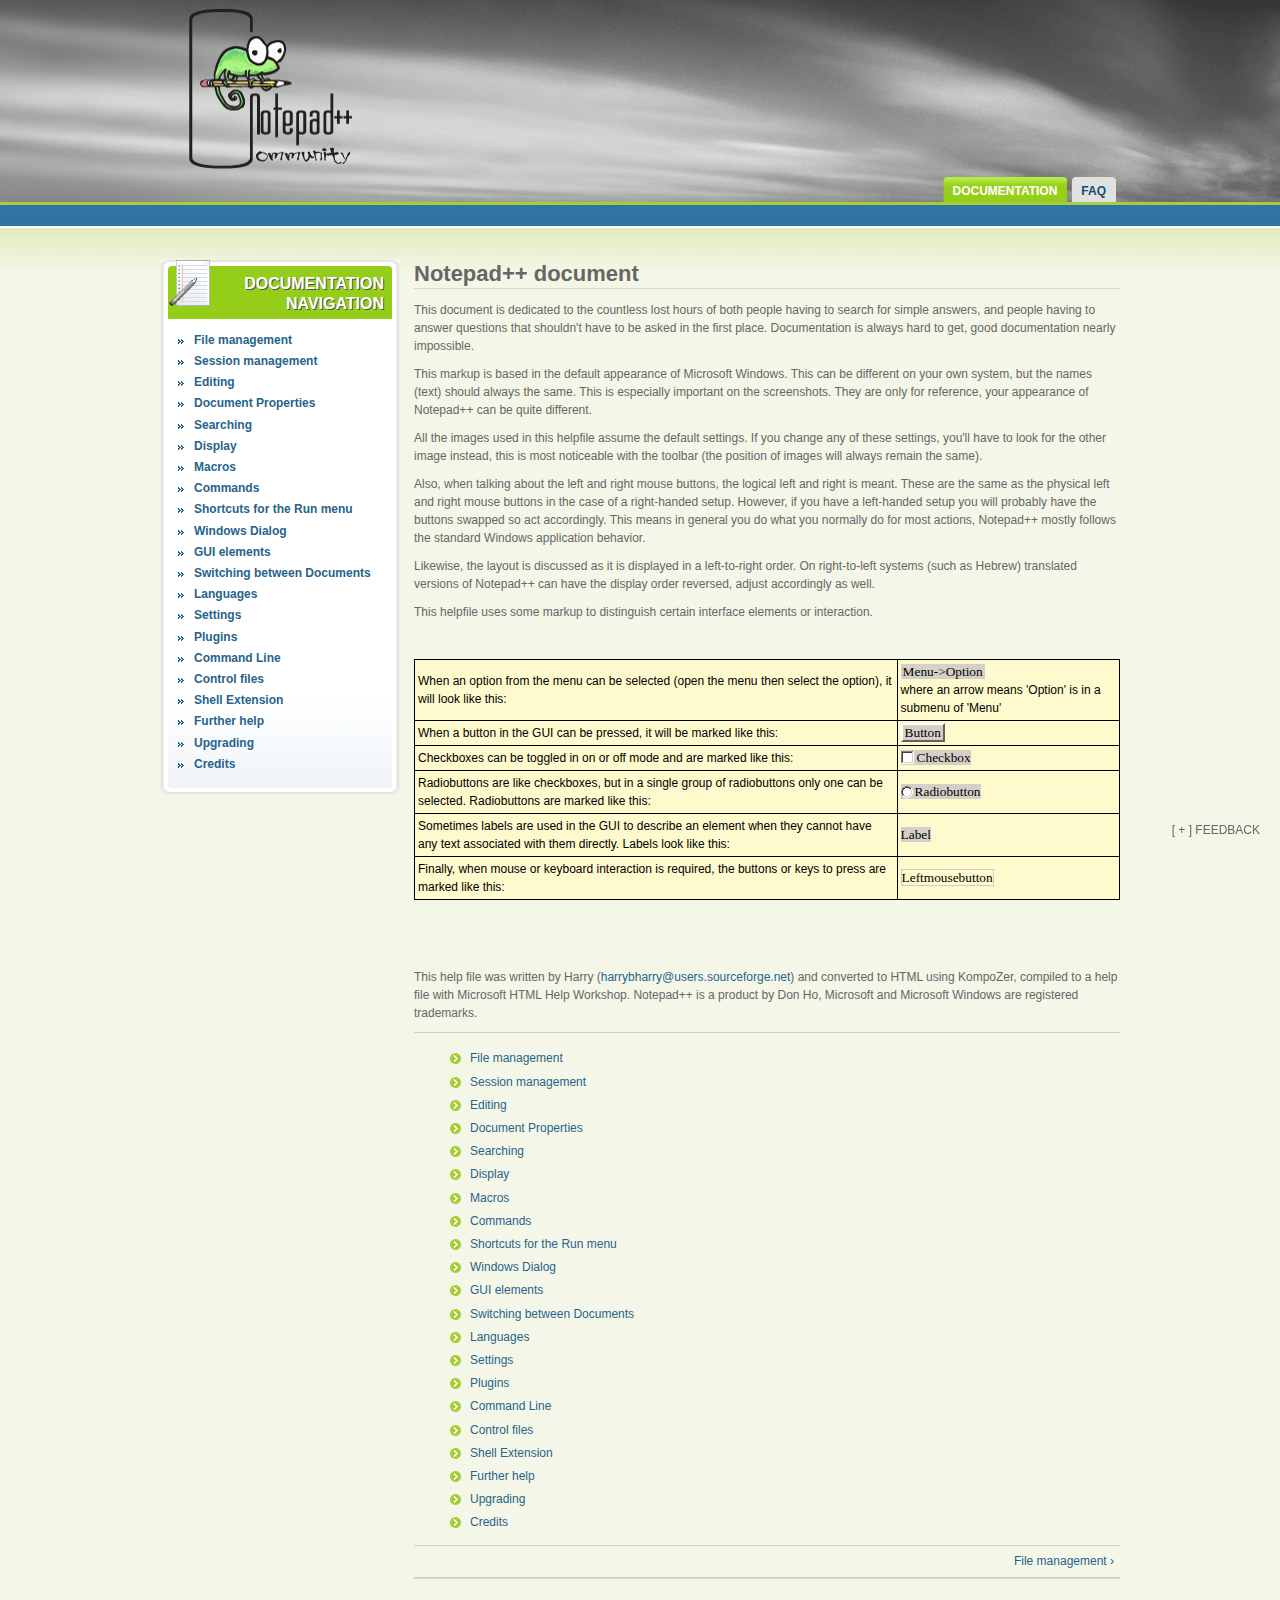
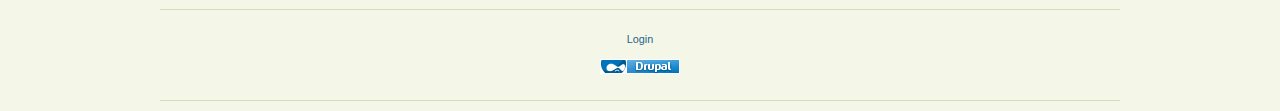
<file: demoweb/notepad++/user.manual/documentation/notepad-online-document.html>
<!DOCTYPE html PUBLIC "-//W3C//DTD XHTML 1.0 Strict//EN" "http://www.w3.org/TR/xhtml1/DTD/xhtml1-strict.dtd">
<html xmlns="http://www.w3.org/1999/xhtml" lang="en" xml:lang="en">

  
<!-- Mirrored from npp-community.tuxfamily.org/documentation/notepad-online-document by HTTrack Website Copier/3.x [XR&CO'2010], Wed, 30 Mar 2011 22:10:46 GMT -->
<!-- Added by HTTrack --><meta http-equiv="content-type" content="text/html;charset=utf-8"><!-- /Added by HTTrack -->
<head>
<meta http-equiv="Content-Type" content="text/html; charset=utf-8" />
    <title>Notepad++ document | </title>
    <meta http-equiv="Content-Type" content="text/html; charset=utf-8" />
<link rel="next" href="notepad-user-manual/file-management.html" />
<link rel="shortcut icon" href="../sites/default/files/acquia_marina_favicon.gif" type="image/x-icon" />
<meta name="keywords" content="Notepad++ Documentation,Notepad++,text editor" />
<meta name="description" content="<br />
" />
    <link type="text/css" rel="stylesheet" media="all" href="../modules/book/book5dbc.css?S" />
<link type="text/css" rel="stylesheet" media="all" href="../modules/node/node5dbc.css?S" />
<link type="text/css" rel="stylesheet" media="all" href="../modules/system/defaults5dbc.css?S" />
<link type="text/css" rel="stylesheet" media="all" href="../modules/system/system5dbc.css?S" />
<link type="text/css" rel="stylesheet" media="all" href="../modules/system/system-menus5dbc.css?S" />
<link type="text/css" rel="stylesheet" media="all" href="../modules/user/user5dbc.css?S" />
<link type="text/css" rel="stylesheet" media="all" href="../sites/all/modules/cck/theme/content-module5dbc.css?S" />
<link type="text/css" rel="stylesheet" media="all" href="../sites/all/modules/ckeditor/ckeditor5dbc.css?S" />
<link type="text/css" rel="stylesheet" media="all" href="../sites/all/modules/dhtml_menu/dhtml_menu5dbc.css?S" />
<link type="text/css" rel="stylesheet" media="all" href="../sites/all/modules/fancy_login/css/fancy_login5dbc.css?S" />
<link type="text/css" rel="stylesheet" media="all" href="../sites/all/modules/feedback/feedback5dbc.css?S" />
<link type="text/css" rel="stylesheet" media="all" href="../sites/all/modules/cck/modules/fieldgroup/fieldgroup5dbc.css?S" />
<link type="text/css" rel="stylesheet" media="all" href="../sites/all/modules/views/css/views5dbc.css?S" />
<link type="text/css" rel="stylesheet" media="all" href="../sites/all/themes/acquia_marina/style5dbc.css?S" />
<link type="text/css" rel="stylesheet" media="all" href="../sites/all/themes/acquia_marina/icons5dbc.css?S" />
<link type="text/css" rel="stylesheet" media="all" href="../sites/all/themes/acquia_marina/dblog5dbc.css?S" />
<link type="text/css" rel="stylesheet" media="all" href="../sites/all/themes/acquia_marina/theme_settings/fixed5dbc.css?S" />
<link type="text/css" rel="stylesheet" media="all" href="../sites/all/themes/acquia_marina/theme_settings/fonts_15dbc.css?S" />
    <!--[if IE 7]>
      <link type="text/css" rel="stylesheet" media="all" href="/sites/all/themes/acquia_marina/ie7-fixes.css" />
    <![endif]-->
    <!--[if lte IE 6]>
      <link type="text/css" rel="stylesheet" media="all" href="/sites/all/themes/acquia_marina/ie6-fixes.css" />
    <![endif]-->
        <link type="text/css" rel="stylesheet" media="all" href="../sites/all/themes/acquia_marina/local.css" />
    	<link type="text/css" rel="stylesheet" media="all" href="../sites/all/css/home.css" />
    <script type="text/javascript" src="../misc/jquery5dbc.js?S"></script>
<script type="text/javascript" src="../misc/drupal5dbc.js?S"></script>
<script type="text/javascript" src="../sites/all/modules/dhtml_menu/dhtml_menu5dbc.js?S"></script>
<script type="text/javascript" src="../sites/all/modules/fancy_login/scripts/fancy_login5dbc.js?S"></script>
<script type="text/javascript" src="../sites/all/modules/feedback/feedback5dbc.js?S"></script>
<script type="text/javascript" src="../sites/all/themes/acquia_marina/script5dbc.js?S"></script>
<script type="text/javascript">
<!--//--><![CDATA[//><!--
jQuery.extend(Drupal.settings, { "basePath": "/", "dhtmlMenu": { "siblings": "siblings", "slide": 0, "relativity": 0, "children": 0, "clone": 0, "doubleclick": 0 }, "fancyLogin": { "screenFadeColor": "white", "screenFadeZIndex": "10", "loginBoxHeight": "auto", "loginBoxWidth": "175px", "loginBoxBackgroundColor": "white", "loginBoxTextColor": "black", "loginBoxBorderColor": "black", "loginBoxBorderWidth": "3px", "loginBoxBorderStyle": "solid", "loginPath": "user/login", "dimFadeSpeed": 500, "boxFadeSpeed": 1000, "hideObjects": 0, "requestDestination": "?destination=node/3" } });
//--><!]]>
</script>
  </head>

  <body class="not-logged-in not-front full-node node-type-book layout-first-main">
    <div id="page" class="clearfix">
      
              <div id="skip">
          <a href="#main-content">Skip to Main Content</a>
        </div>
            <div id="header-wrapper">
        <div id="header" class="clearfix">
          
                
          <div id="header-first">
             
            <div id="logo"><a href="../index.html" title="Home"><img src="../sites/all/images/NppCommunityLogo.png" alt="Home" /></a></div>
                                              </div><!-- /header-first -->
  
          <div id="header-middle">
                      </div><!-- /header-middle -->
      
          <div id="header-last">
                      </div><!-- /header-last -->
      
        </div><!-- /header -->
      </div><!-- /header-wrapper -->
      
      <div id="primary-menu-wrapper" class="clearfix">
                <div id="primary-menu">
          <ul class="menu"><li class="leaf first dhtml-menu  active-trail"><a href="notepad-online-document.html" title="Notepad++ User Manual" id="dhtml_menu-502" class="active">Documentation</a></li>
<li class="leaf last dhtml-menu "><a href="../faq.html" title="" id="dhtml_menu-1031">FAQ</a></li>
</ul>        </div><!-- /primary_menu -->
              </div><!-- /primary-menu-wrapper -->

      <div id="preface">
              </div><!-- /preface -->

      <div id="main-wrapper">
        <div id="main" class="clearfix">
          
                  
                    <div id="sidebar-first">
            
<!-- start block.tpl.php -->
<div class="block-wrapper odd">
     <!-- see preprocess_block() -->
  <div class="rounded-block">
    <div class="rounded-block-top-left"></div>
    <div class="rounded-block-top-right"></div>
    <div class="rounded-outside">
      <div class="rounded-inside">
        <p class="rounded-topspace"></p>
        
        <div id="block-book-0" class="block block-book">
                                <div class="block-icon pngfix"></div>
                      <h2 class="title block-title pngfix">Documentation Navigation</h2>
                    <div class="content">
            <ul class="menu"><li class="collapsed first no-dhtml "><a href="notepad-user-manual/file-management.html" id="dhtml_menu-504-1">File management</a></li>
<li class="collapsed  no-dhtml "><a href="notepad-user-manual/session-management.html" id="dhtml_menu-505-1">Session management</a></li>
<li class="collapsed  no-dhtml "><a href="notepad-user-manual/editing.html" id="dhtml_menu-508-1">Editing</a></li>
<li class="collapsed  no-dhtml "><a href="notepad-user-manual/document-properties.html" id="dhtml_menu-509-1">Document Properties</a></li>
<li class="collapsed  no-dhtml "><a href="notepad-user-manual/searching.html" id="dhtml_menu-511-1">Searching</a></li>
<li class="collapsed  no-dhtml "><a href="notepad-user-manual/display.html" id="dhtml_menu-510-1">Display</a></li>
<li class="leaf  no-dhtml "><a href="notepad-user-manual/macros.html" id="dhtml_menu-512-1">Macros</a></li>
<li class="leaf  no-dhtml "><a href="notepad-user-manual/commands.html" id="dhtml_menu-513-1">Commands</a></li>
<li class="leaf  no-dhtml "><a href="notepad-user-manual/shortcuts-run-menu.html" id="dhtml_menu-514-1">Shortcuts for the Run menu</a></li>
<li class="leaf  no-dhtml "><a href="notepad-user-manual/windows-dialog.html" id="dhtml_menu-515-1">Windows Dialog</a></li>
<li class="collapsed  no-dhtml "><a href="notepad-user-manual/gui-elements.html" id="dhtml_menu-744-1">GUI elements</a></li>
<li class="collapsed  no-dhtml "><a href="notepad-user-manual/switching-between-documents.html" id="dhtml_menu-745-1">Switching between Documents</a></li>
<li class="collapsed  no-dhtml "><a href="notepad-user-manual/languages.html" id="dhtml_menu-746-1">Languages</a></li>
<li class="collapsed  no-dhtml "><a href="notepad-user-manual/settings.html" id="dhtml_menu-747-1">Settings</a></li>
<li class="leaf  no-dhtml "><a href="notepad-user-manual/plugins.html" id="dhtml_menu-749-1">Plugins</a></li>
<li class="leaf  no-dhtml "><a href="notepad-user-manual/command-line.html" id="dhtml_menu-750-1">Command Line</a></li>
<li class="leaf  no-dhtml "><a href="notepad-user-manual/control-files.html" id="dhtml_menu-751-1">Control files</a></li>
<li class="leaf  no-dhtml "><a href="notepad-user-manual/shell-extension.html" id="dhtml_menu-752-1">Shell Extension</a></li>
<li class="collapsed  no-dhtml "><a href="notepad-user-manual/further-help.html" id="dhtml_menu-748-1">Further help</a></li>
<li class="leaf  no-dhtml "><a href="notepad-user-manual/upgrading.html" id="dhtml_menu-753-1">Upgrading</a></li>
<li class="leaf last no-dhtml "><a href="notepad-user-manual/credits.html" id="dhtml_menu-754-1">Credits</a></li>
</ul>          </div>
        </div>
  
          <p class="rounded-bottomspace"></p>
      </div><!-- /rounded-inside -->
    </div>
    <div class="rounded-block-bottom-left"></div>
    <div class="rounded-block-bottom-right"></div>
  </div><!-- /rounded-block -->
    
</div>
<!-- /end block.tpl.php -->
          </div><!-- /sidebar-first -->
          
          <div id="content-wrapper">

            
                        
            <div id="content">
              <a name="main-content" id="main-content"></a>
              
              
              <div id="content-inner">
                
                              
                                <h1 class="title">Notepad++ document</h1>
                                <div id="content-content">
                  
<!-- start node.tpl.php -->
<div id="node-3" class="node odd full-node node-type-book">
  
  
  <div class="meta">
      </div>

  <div class="content">
    <p>
	This document is dedicated to the countless lost hours of both people having to search for simple answers, and people having to answer questions that shouldn&#39;t have to be asked in the first place. Documentation is always hard to get, good documentation nearly impossible.</p>
<p>
	This markup is based in the default appearance of Microsoft Windows. This can be different on your own system, but the names (text) should always the same. This is especially important on the screenshots. They are only for reference, your appearance of Notepad++ can be quite different.</p>
<p>
	All the images used in this helpfile assume the default settings. If you change any of these settings, you&#39;ll have to look for the other image instead, this is most noticeable with the toolbar (the position of images will always remain the same).</p>
<p>
	Also, when talking about the left and right mouse buttons, the logical left and right is meant. These are the same as the physical left and right mouse buttons in the case of a right-handed setup. However, if you have a left-handed setup you will probably have the buttons swapped so act accordingly. This means in general you do what you normally do for most actions, Notepad++ mostly follows the standard Windows application behavior.</p>
<p>
	Likewise, the layout is discussed as it is displayed in a left-to-right order. On right-to-left systems (such as Hebrew) translated versions of Notepad++ can have the display order reversed, adjust accordingly as well.</p>
<p>
	This helpfile uses some markup to distinguish certain interface elements or interaction.</p>
<p>
	&nbsp;</p>
<table border="1">
<tbody>
<tr>
<td>
				When an option from the menu can be selected (open the menu then select the option), it will look like this:</td>
<td>
				<span class="menu_item">Menu-&gt;Option</span><br />
				where an arrow means &#39;Option&#39; is in a submenu of &#39;Menu&#39;</td>
</tr>
<tr>
<td>
				When a button in the GUI can be pressed, it will be marked like this:</td>
<td>
				<span class="button">Button</span></td>
</tr>
<tr>
<td>
				Checkboxes can be toggled in on or off mode and are marked like this:</td>
<td>
				<span class="checkbox">Checkbox</span></td>
</tr>
<tr>
<td>
				Radiobuttons are like checkboxes, but in a single group of radiobuttons only one can be selected. Radiobuttons are marked like this:</td>
<td>
				<span class="radio">Radiobutton</span></td>
</tr>
<tr>
<td>
				Sometimes labels are used in the GUI to describe an element when they cannot have any text associated with them directly. Labels look like this:</td>
<td>
				<span class="label">Label</span></td>
</tr>
<tr>
<td>
				Finally, when mouse or keyboard interaction is required, the buttons or keys to press are marked like this:</td>
<td>
				<span class="shortcut">Leftmousebutton</span></td>
</tr>
</tbody>
</table>
<p>
	&nbsp;</p>
<p>
	&nbsp;</p>
<p>
	This help file was written by Harry (<a href="mailto:harrybharry@users.sourceforge.net">harrybharry@users.sourceforge.net</a>) and converted to HTML using KompoZer, compiled to a help file with Microsoft HTML Help Workshop. Notepad++ is a product by Don Ho, Microsoft and Microsoft Windows are registered trademarks.</p>
  <div id="book-navigation-3" class="book-navigation">
    <ul class="menu"><li class="collapsed first no-dhtml "><a href="notepad-user-manual/file-management.html" id="dhtml_menu-504">File management</a></li>
<li class="collapsed  no-dhtml "><a href="notepad-user-manual/session-management.html" id="dhtml_menu-505">Session management</a></li>
<li class="collapsed  no-dhtml "><a href="notepad-user-manual/editing.html" id="dhtml_menu-508">Editing</a></li>
<li class="collapsed  no-dhtml "><a href="notepad-user-manual/document-properties.html" id="dhtml_menu-509">Document Properties</a></li>
<li class="collapsed  no-dhtml "><a href="notepad-user-manual/searching.html" id="dhtml_menu-511">Searching</a></li>
<li class="collapsed  no-dhtml "><a href="notepad-user-manual/display.html" id="dhtml_menu-510">Display</a></li>
<li class="leaf  no-dhtml "><a href="notepad-user-manual/macros.html" id="dhtml_menu-512">Macros</a></li>
<li class="leaf  no-dhtml "><a href="notepad-user-manual/commands.html" id="dhtml_menu-513">Commands</a></li>
<li class="leaf  no-dhtml "><a href="notepad-user-manual/shortcuts-run-menu.html" id="dhtml_menu-514">Shortcuts for the Run menu</a></li>
<li class="leaf  no-dhtml "><a href="notepad-user-manual/windows-dialog.html" id="dhtml_menu-515">Windows Dialog</a></li>
<li class="collapsed  no-dhtml "><a href="notepad-user-manual/gui-elements.html" id="dhtml_menu-744">GUI elements</a></li>
<li class="collapsed  no-dhtml "><a href="notepad-user-manual/switching-between-documents.html" id="dhtml_menu-745">Switching between Documents</a></li>
<li class="collapsed  no-dhtml "><a href="notepad-user-manual/languages.html" id="dhtml_menu-746">Languages</a></li>
<li class="collapsed  no-dhtml "><a href="notepad-user-manual/settings.html" id="dhtml_menu-747">Settings</a></li>
<li class="leaf  no-dhtml "><a href="notepad-user-manual/plugins.html" id="dhtml_menu-749">Plugins</a></li>
<li class="leaf  no-dhtml "><a href="notepad-user-manual/command-line.html" id="dhtml_menu-750">Command Line</a></li>
<li class="leaf  no-dhtml "><a href="notepad-user-manual/control-files.html" id="dhtml_menu-751">Control files</a></li>
<li class="leaf  no-dhtml "><a href="notepad-user-manual/shell-extension.html" id="dhtml_menu-752">Shell Extension</a></li>
<li class="collapsed  no-dhtml "><a href="notepad-user-manual/further-help.html" id="dhtml_menu-748">Further help</a></li>
<li class="leaf  no-dhtml "><a href="notepad-user-manual/upgrading.html" id="dhtml_menu-753">Upgrading</a></li>
<li class="leaf last no-dhtml "><a href="notepad-user-manual/credits.html" id="dhtml_menu-754">Credits</a></li>
</ul>
        <div class="page-links clear-block">
                          <a href="notepad-user-manual/file-management.html" class="page-next" title="Go to next page">File management ›</a>
          </div>
    
  </div>
  </div>

    
  
  </div>
<!-- /#node-3 -->
                </div>
              </div><!-- /content-inner -->
            </div><!-- /content -->

                      </div><!-- /content-wrapper -->
          
          
                    
          
                    <div id="footer" class="clearfix">
                        
<!-- start block.tpl.php -->
<div class="block-wrapper odd">
        
        <div id="block-fancy_login-0" class="block block-fancy_login">
                    <div class="content">
            <a href="../user/login.html">Login</a>          </div>
        </div>
  
    
</div>
<!-- /end block.tpl.php -->
                                    
<!-- start block.tpl.php -->
<div class="block-wrapper odd">
        
        <div id="block-system-0" class="block block-system">
                    <div class="content">
            <a href="http://drupal.org/"><img src="../misc/powered-blue-80x15.png" alt="Powered by Drupal, an open source content management system" title="Powered by Drupal, an open source content management system" width="80" height="15" /></a>          </div>
        </div>
  
    
</div>
<!-- /end block.tpl.php -->
                                  </div><!-- /footer -->
                    
        </div><!-- /main -->
      </div><!-- /main-wrapper -->
    </div><!-- /page -->
    <div id="fancy_login_dim_screen"></div><div id="fancy_login_login_box"><div id="fancy_login_form_contents"><a href="#" id="fancy_login_close_button">X</a><form id="user-login" method="post" accept-charset="UTF-8" action="http://npp-community.tuxfamily.org/user/login"><div><div class="form-item" id="edit-name-wrapper">
 <label for="edit-name">Username: <span class="form-required" title="This field is required.">*</span></label>
 <input type="text" maxlength="60" name="name" id="edit-name" size="15" value="" tabindex="1" class="form-text required" />
</div>
<div class="form-item" id="edit-pass-wrapper">
 <label for="edit-pass">Password: <span class="form-required" title="This field is required.">*</span></label>
 <input type="password" name="pass" id="edit-pass"  maxlength="128"  size="15"  tabindex="2" class="form-text required" />
</div>
<input type="hidden" name="form_id" id="edit-user-login" value="user_login"  />
<input type="hidden" name="form_build_id" id="form-83cb3ba3c340f1381b8bd7be360c9f74" value="form-83cb3ba3c340f1381b8bd7be360c9f74"  />
<input type="submit" name="op" id="edit-submit" value="Log in"  tabindex="3" class="form-submit" />
</div></form><div class="item-list"><ul><li class="first"><a href="../user/register.html" title="Create a new user account.">Create new account</a></li>
<li class="last"><a href="../user/password.html" title="Request new password via e-mail.">Request new password</a></li>
</ul></div></div><div id="fancy_login_ajax_loader"><img src="../sites/all/modules/fancy_login/images/ajax-loader.gif" alt="Loading" /></div></div>

<!-- start block.tpl.php -->
<div class="block-wrapper even">
        
        <div id="block-feedback-form" class="block block-feedback">
                                <h2 class="title block-title pngfix"><span class="feedback-link">Feedback</span></h2>
                    <div class="content">
            <form action="http://npp-community.tuxfamily.org/documentation/notepad-online-document"  accept-charset="UTF-8" method="post" id="feedback-form" class="feedback-form">
<div><input type="hidden" name="ajax" id="edit-ajax" value="0"  />
<div class="feedback-help">If you experience a bug or would like to see an addition on the current page, feel free to leave us a message.</div><div class="form-item" id="edit-message-wrapper">
 <label for="edit-message">Message: <span class="form-required" title="This field is required.">*</span></label>
 <textarea cols="60" rows="5" name="message" id="edit-message"  class="form-textarea resizable required feedback-message"></textarea>
</div>
<div id="feedback-throbber"><input type="submit" name="op" id="feedback-submit" value="Send"  class="form-submit" />
</div><input type="hidden" name="form_build_id" id="form-7bffa595345bf0ddc77ba058f4ce43cf" value="form-7bffa595345bf0ddc77ba058f4ce43cf"  />
<input type="hidden" name="form_id" id="edit-feedback-form" value="feedback_form"  />

</div></form>
          </div>
        </div>
  
    
</div>
<!-- /end block.tpl.php -->
  </body>

<!-- Mirrored from npp-community.tuxfamily.org/documentation/notepad-online-document by HTTrack Website Copier/3.x [XR&CO'2010], Wed, 30 Mar 2011 22:11:01 GMT -->
<!-- Added by HTTrack --><meta http-equiv="content-type" content="text/html;charset=utf-8"><!-- /Added by HTTrack -->
</html>
</file>
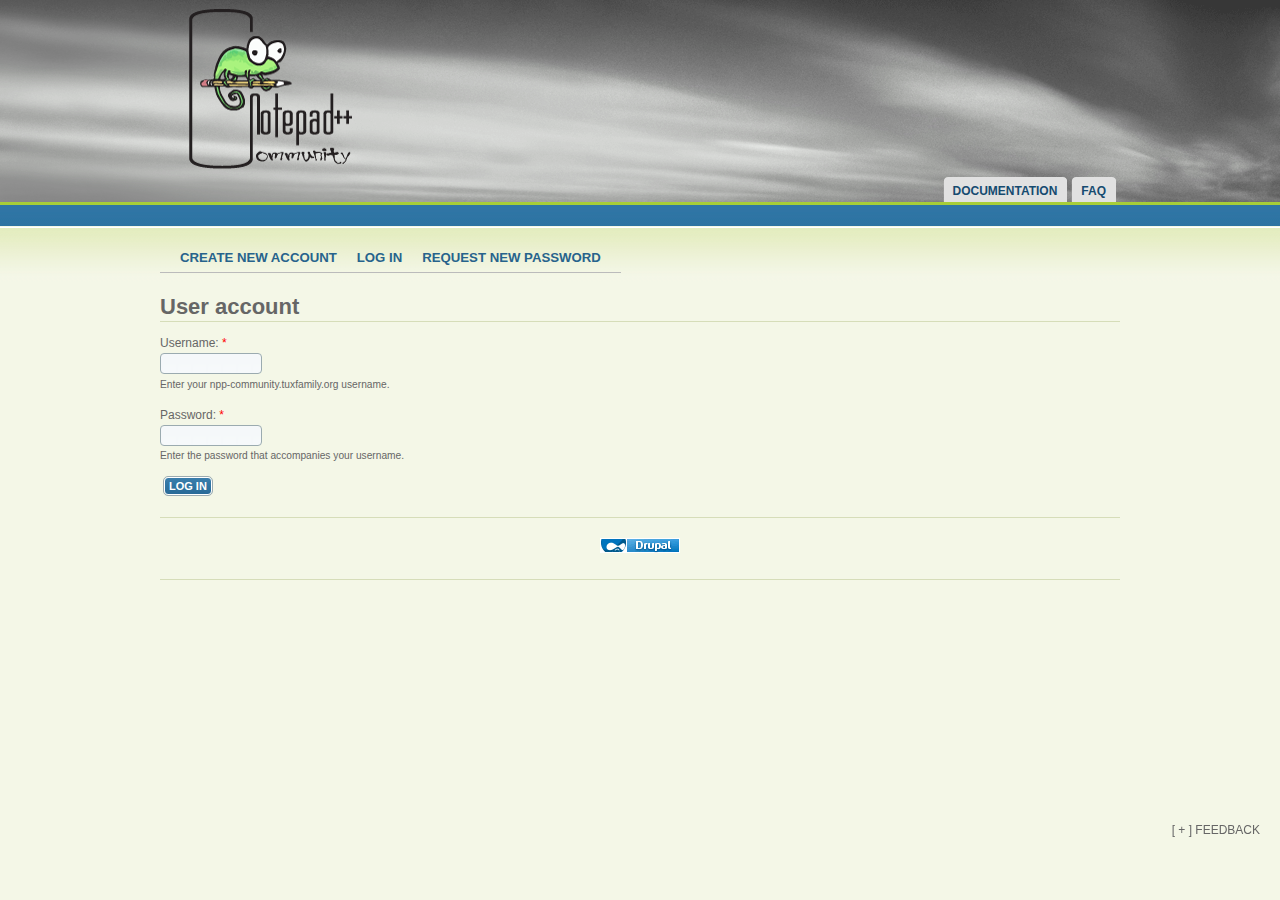
<file: demoweb/notepad++/user.manual/user/login.html>
<!DOCTYPE html PUBLIC "-//W3C//DTD XHTML 1.0 Strict//EN" "http://www.w3.org/TR/xhtml1/DTD/xhtml1-strict.dtd">
<html xmlns="http://www.w3.org/1999/xhtml" lang="en" xml:lang="en">

  
<!-- Mirrored from npp-community.tuxfamily.org/user/login by HTTrack Website Copier/3.x [XR&CO'2010], Wed, 30 Mar 2011 22:11:01 GMT -->
<!-- Added by HTTrack --><meta http-equiv="content-type" content="text/html;charset=utf-8"><!-- /Added by HTTrack -->
<head>
<meta http-equiv="Content-Type" content="text/html; charset=utf-8" />
    <title>User account | </title>
    <meta http-equiv="Content-Type" content="text/html; charset=utf-8" />
<link rel="shortcut icon" href="../sites/default/files/acquia_marina_favicon.gif" type="image/x-icon" />
<meta name="keywords" content="Notepad++ Documentation,Notepad++,text editor" />
<meta name="description" content="<br />
" />
    <link type="text/css" rel="stylesheet" media="all" href="../modules/book/book5dbc.css?S" />
<link type="text/css" rel="stylesheet" media="all" href="../modules/node/node5dbc.css?S" />
<link type="text/css" rel="stylesheet" media="all" href="../modules/system/defaults5dbc.css?S" />
<link type="text/css" rel="stylesheet" media="all" href="../modules/system/system5dbc.css?S" />
<link type="text/css" rel="stylesheet" media="all" href="../modules/system/system-menus5dbc.css?S" />
<link type="text/css" rel="stylesheet" media="all" href="../modules/user/user5dbc.css?S" />
<link type="text/css" rel="stylesheet" media="all" href="../sites/all/modules/cck/theme/content-module5dbc.css?S" />
<link type="text/css" rel="stylesheet" media="all" href="../sites/all/modules/ckeditor/ckeditor5dbc.css?S" />
<link type="text/css" rel="stylesheet" media="all" href="../sites/all/modules/dhtml_menu/dhtml_menu5dbc.css?S" />
<link type="text/css" rel="stylesheet" media="all" href="../sites/all/modules/fancy_login/css/fancy_login5dbc.css?S" />
<link type="text/css" rel="stylesheet" media="all" href="../sites/all/modules/feedback/feedback5dbc.css?S" />
<link type="text/css" rel="stylesheet" media="all" href="../sites/all/modules/cck/modules/fieldgroup/fieldgroup5dbc.css?S" />
<link type="text/css" rel="stylesheet" media="all" href="../sites/all/modules/views/css/views5dbc.css?S" />
<link type="text/css" rel="stylesheet" media="all" href="../sites/all/themes/acquia_marina/style5dbc.css?S" />
<link type="text/css" rel="stylesheet" media="all" href="../sites/all/themes/acquia_marina/icons5dbc.css?S" />
<link type="text/css" rel="stylesheet" media="all" href="../sites/all/themes/acquia_marina/dblog5dbc.css?S" />
<link type="text/css" rel="stylesheet" media="all" href="../sites/all/themes/acquia_marina/theme_settings/fixed5dbc.css?S" />
<link type="text/css" rel="stylesheet" media="all" href="../sites/all/themes/acquia_marina/theme_settings/fonts_15dbc.css?S" />
    <!--[if IE 7]>
      <link type="text/css" rel="stylesheet" media="all" href="/sites/all/themes/acquia_marina/ie7-fixes.css" />
    <![endif]-->
    <!--[if lte IE 6]>
      <link type="text/css" rel="stylesheet" media="all" href="/sites/all/themes/acquia_marina/ie6-fixes.css" />
    <![endif]-->
        <link type="text/css" rel="stylesheet" media="all" href="../sites/all/themes/acquia_marina/local.css" />
    	<link type="text/css" rel="stylesheet" media="all" href="../sites/all/css/home.css" />
    <script type="text/javascript" src="../misc/jquery5dbc.js?S"></script>
<script type="text/javascript" src="../misc/drupal5dbc.js?S"></script>
<script type="text/javascript" src="../sites/all/modules/dhtml_menu/dhtml_menu5dbc.js?S"></script>
<script type="text/javascript" src="../sites/all/modules/fancy_login/scripts/fancy_login5dbc.js?S"></script>
<script type="text/javascript" src="../sites/all/modules/feedback/feedback5dbc.js?S"></script>
<script type="text/javascript" src="../sites/all/themes/acquia_marina/script5dbc.js?S"></script>
<script type="text/javascript">
<!--//--><![CDATA[//><!--
jQuery.extend(Drupal.settings, { "basePath": "/", "dhtmlMenu": { "siblings": "siblings", "slide": 0, "relativity": 0, "children": 0, "clone": 0, "doubleclick": 0 }, "fancyLogin": { "screenFadeColor": "white", "screenFadeZIndex": "10", "loginBoxHeight": "auto", "loginBoxWidth": "175px", "loginBoxBackgroundColor": "white", "loginBoxTextColor": "black", "loginBoxBorderColor": "black", "loginBoxBorderWidth": "3px", "loginBoxBorderStyle": "solid", "loginPath": "user/login", "dimFadeSpeed": 500, "boxFadeSpeed": 1000, "hideObjects": 0, "requestDestination": "?destination=user/login" } });
//--><!]]>
</script>
  </head>

  <body class="not-logged-in not-front layout-main">
    <div id="page" class="clearfix">
      
              <div id="skip">
          <a href="#main-content">Skip to Main Content</a>
        </div>
            <div id="header-wrapper">
        <div id="header" class="clearfix">
          
                
          <div id="header-first">
             
            <div id="logo"><a href="../index.html" title="Home"><img src="../sites/all/images/NppCommunityLogo.png" alt="Home" /></a></div>
                                              </div><!-- /header-first -->
  
          <div id="header-middle">
                      </div><!-- /header-middle -->
      
          <div id="header-last">
                      </div><!-- /header-last -->
      
        </div><!-- /header -->
      </div><!-- /header-wrapper -->
      
      <div id="primary-menu-wrapper" class="clearfix">
                <div id="primary-menu">
          <ul class="menu"><li class="leaf first dhtml-menu "><a href="../documentation/notepad-online-document.html" title="Notepad++ User Manual" id="dhtml_menu-502">Documentation</a></li>
<li class="leaf last dhtml-menu "><a href="../faq.html" title="" id="dhtml_menu-1031">FAQ</a></li>
</ul>        </div><!-- /primary_menu -->
              </div><!-- /primary-menu-wrapper -->

      <div id="preface">
              </div><!-- /preface -->

      <div id="main-wrapper">
        <div id="main" class="clearfix">
          
                  
          
          <div id="content-wrapper">

            
                        
            <div id="content">
              <a name="main-content" id="main-content"></a>
                            <div id="content-tabs">
                <ul class="tabs primary">
<li ><a href="register.html">Create new account</a></li>
<li class="active" ><a href="../user.html">Log in</a></li>
<li ><a href="password.html">Request new password</a></li>
</ul>
              </div>
              
              
              <div id="content-inner">
                
                              
                                <h1 class="title">User account</h1>
                                <div id="content-content">
                  <form action="http://npp-community.tuxfamily.org/user/login"  accept-charset="UTF-8" method="post" id="user-login">
<div><div class="form-item" id="edit-name-wrapper">
 <label for="edit-name">Username: <span class="form-required" title="This field is required.">*</span></label>
 <input type="text" maxlength="60" name="name" id="edit-name" size="60" value="" class="form-text required" />
 <div class="description">Enter your npp-community.tuxfamily.org username.</div>
</div>
<div class="form-item" id="edit-pass-wrapper">
 <label for="edit-pass">Password: <span class="form-required" title="This field is required.">*</span></label>
 <input type="password" name="pass" id="edit-pass"  maxlength="128"  size="60"  class="form-text required" />
 <div class="description">Enter the password that accompanies your username.</div>
</div>
<input type="hidden" name="form_build_id" id="form-973821bfa588ede6927f1da7a4dda727" value="form-973821bfa588ede6927f1da7a4dda727"  />
<input type="hidden" name="form_id" id="edit-user-login" value="user_login"  />
<input type="submit" name="op" id="edit-submit" value="Log in"  class="form-submit" />

</div></form>
                </div>
              </div><!-- /content-inner -->
            </div><!-- /content -->

                      </div><!-- /content-wrapper -->
          
          
                    
          
                    <div id="footer" class="clearfix">
                                    
<!-- start block.tpl.php -->
<div class="block-wrapper odd">
        
        <div id="block-system-0" class="block block-system">
                    <div class="content">
            <a href="http://drupal.org/"><img src="../misc/powered-blue-80x15.png" alt="Powered by Drupal, an open source content management system" title="Powered by Drupal, an open source content management system" width="80" height="15" /></a>          </div>
        </div>
  
    
</div>
<!-- /end block.tpl.php -->
                                  </div><!-- /footer -->
                    
        </div><!-- /main -->
      </div><!-- /main-wrapper -->
    </div><!-- /page -->
    <div id="fancy_login_dim_screen"></div><div id="fancy_login_login_box"><div id="fancy_login_form_contents"><a href="#" id="fancy_login_close_button">X</a><form id="user-login" method="post" accept-charset="UTF-8" action="http://npp-community.tuxfamily.org/user/login"><div><div class="form-item" id="edit-name-1-wrapper">
 <label for="edit-name-1">Username: <span class="form-required" title="This field is required.">*</span></label>
 <input type="text" maxlength="60" name="name" id="edit-name-1" size="15" value="" tabindex="1" class="form-text required" />
</div>
<div class="form-item" id="edit-pass-1-wrapper">
 <label for="edit-pass-1">Password: <span class="form-required" title="This field is required.">*</span></label>
 <input type="password" name="pass" id="edit-pass-1"  maxlength="128"  size="15"  tabindex="2" class="form-text required" />
</div>
<input type="hidden" name="form_id" id="edit-user-login-1" value="user_login"  />
<input type="hidden" name="form_build_id" id="form-a85d445024878d03f1849e32461812ab" value="form-a85d445024878d03f1849e32461812ab"  />
<input type="submit" name="op" id="edit-submit-1" value="Log in"  tabindex="3" class="form-submit" />
</div></form><div class="item-list"><ul><li class="first"><a href="register.html" title="Create a new user account.">Create new account</a></li>
<li class="last"><a href="password.html" title="Request new password via e-mail.">Request new password</a></li>
</ul></div></div><div id="fancy_login_ajax_loader"><img src="../sites/all/modules/fancy_login/images/ajax-loader.gif" alt="Loading" /></div></div>

<!-- start block.tpl.php -->
<div class="block-wrapper even">
        
        <div id="block-feedback-form" class="block block-feedback">
                                <h2 class="title block-title pngfix"><span class="feedback-link">Feedback</span></h2>
                    <div class="content">
            <form action="http://npp-community.tuxfamily.org/user/login"  accept-charset="UTF-8" method="post" id="feedback-form" class="feedback-form">
<div><input type="hidden" name="ajax" id="edit-ajax" value="0"  />
<div class="feedback-help">If you experience a bug or would like to see an addition on the current page, feel free to leave us a message.</div><div class="form-item" id="edit-message-wrapper">
 <label for="edit-message">Message: <span class="form-required" title="This field is required.">*</span></label>
 <textarea cols="60" rows="5" name="message" id="edit-message"  class="form-textarea resizable required feedback-message"></textarea>
</div>
<div id="feedback-throbber"><input type="submit" name="op" id="feedback-submit" value="Send"  class="form-submit" />
</div><input type="hidden" name="form_build_id" id="form-fe1b6176b904404b1c7b53fb3c02fab2" value="form-fe1b6176b904404b1c7b53fb3c02fab2"  />
<input type="hidden" name="form_id" id="edit-feedback-form" value="feedback_form"  />

</div></form>
          </div>
        </div>
  
    
</div>
<!-- /end block.tpl.php -->
  </body>

<!-- Mirrored from npp-community.tuxfamily.org/user/login by HTTrack Website Copier/3.x [XR&CO'2010], Wed, 30 Mar 2011 22:11:01 GMT -->
<!-- Added by HTTrack --><meta http-equiv="content-type" content="text/html;charset=utf-8"><!-- /Added by HTTrack -->
</html>
</file>
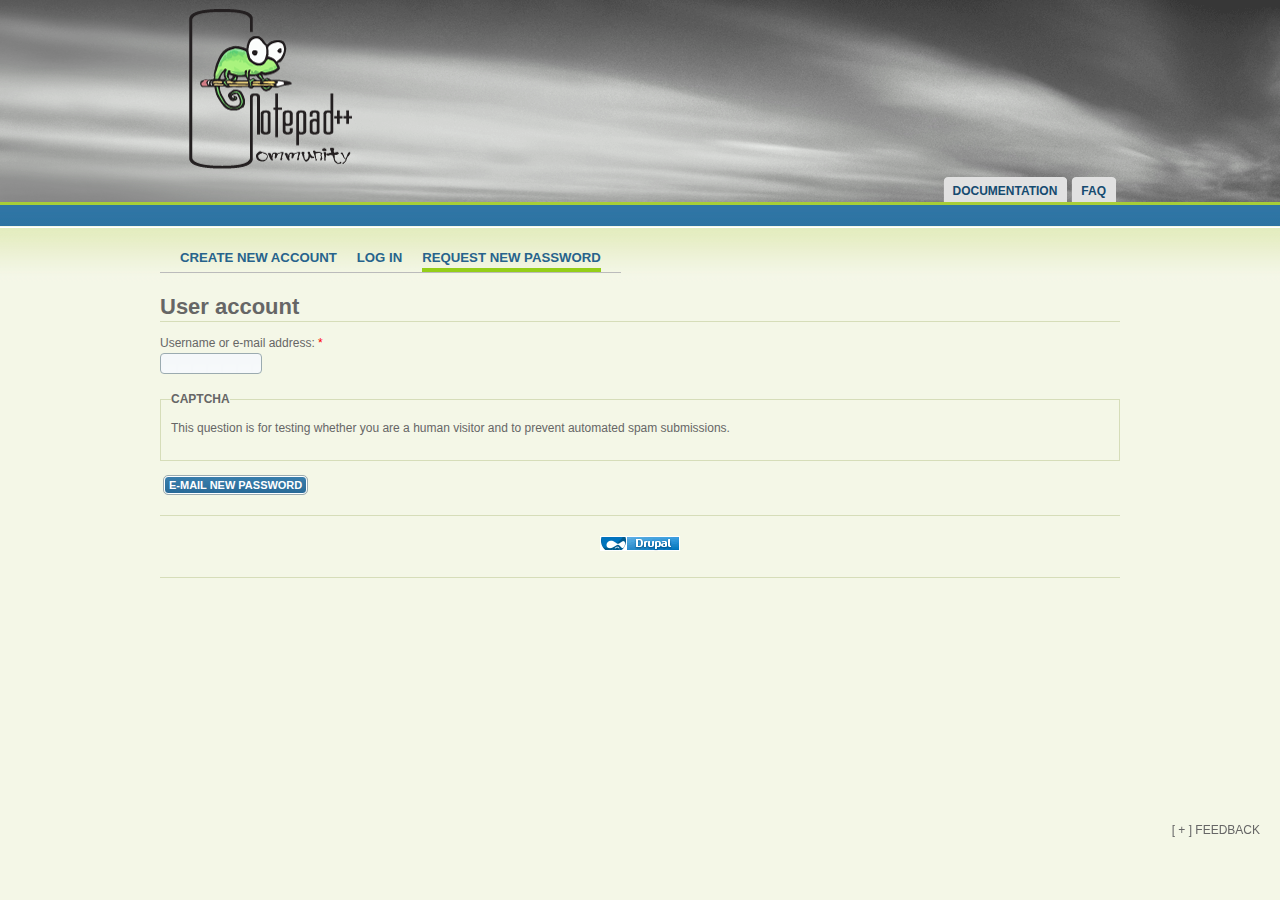
<file: demoweb/notepad++/user.manual/user/password.html>
<!DOCTYPE html PUBLIC "-//W3C//DTD XHTML 1.0 Strict//EN" "http://www.w3.org/TR/xhtml1/DTD/xhtml1-strict.dtd">
<html xmlns="http://www.w3.org/1999/xhtml" lang="en" xml:lang="en">

  
<!-- Mirrored from npp-community.tuxfamily.org/user/password by HTTrack Website Copier/3.x [XR&CO'2010], Wed, 30 Mar 2011 22:11:02 GMT -->
<!-- Added by HTTrack --><meta http-equiv="content-type" content="text/html;charset=utf-8"><!-- /Added by HTTrack -->
<head>
<meta http-equiv="Content-Type" content="text/html; charset=utf-8" />
    <title>User account | </title>
    <meta http-equiv="Content-Type" content="text/html; charset=utf-8" />
<link rel="shortcut icon" href="../sites/default/files/acquia_marina_favicon.gif" type="image/x-icon" />
<meta name="keywords" content="Notepad++ Documentation,Notepad++,text editor" />
<meta name="description" content="<br />
" />
    <link type="text/css" rel="stylesheet" media="all" href="../modules/book/book5dbc.css?S" />
<link type="text/css" rel="stylesheet" media="all" href="../modules/node/node5dbc.css?S" />
<link type="text/css" rel="stylesheet" media="all" href="../modules/system/defaults5dbc.css?S" />
<link type="text/css" rel="stylesheet" media="all" href="../modules/system/system5dbc.css?S" />
<link type="text/css" rel="stylesheet" media="all" href="../modules/system/system-menus5dbc.css?S" />
<link type="text/css" rel="stylesheet" media="all" href="../modules/user/user5dbc.css?S" />
<link type="text/css" rel="stylesheet" media="all" href="../sites/all/modules/cck/theme/content-module5dbc.css?S" />
<link type="text/css" rel="stylesheet" media="all" href="../sites/all/modules/ckeditor/ckeditor5dbc.css?S" />
<link type="text/css" rel="stylesheet" media="all" href="../sites/all/modules/dhtml_menu/dhtml_menu5dbc.css?S" />
<link type="text/css" rel="stylesheet" media="all" href="../sites/all/modules/fancy_login/css/fancy_login5dbc.css?S" />
<link type="text/css" rel="stylesheet" media="all" href="../sites/all/modules/feedback/feedback5dbc.css?S" />
<link type="text/css" rel="stylesheet" media="all" href="../sites/all/modules/cck/modules/fieldgroup/fieldgroup5dbc.css?S" />
<link type="text/css" rel="stylesheet" media="all" href="../sites/all/modules/views/css/views5dbc.css?S" />
<link type="text/css" rel="stylesheet" media="all" href="../sites/all/themes/acquia_marina/style5dbc.css?S" />
<link type="text/css" rel="stylesheet" media="all" href="../sites/all/themes/acquia_marina/icons5dbc.css?S" />
<link type="text/css" rel="stylesheet" media="all" href="../sites/all/themes/acquia_marina/dblog5dbc.css?S" />
<link type="text/css" rel="stylesheet" media="all" href="../sites/all/themes/acquia_marina/theme_settings/fixed5dbc.css?S" />
<link type="text/css" rel="stylesheet" media="all" href="../sites/all/themes/acquia_marina/theme_settings/fonts_15dbc.css?S" />
    <!--[if IE 7]>
      <link type="text/css" rel="stylesheet" media="all" href="/sites/all/themes/acquia_marina/ie7-fixes.css" />
    <![endif]-->
    <!--[if lte IE 6]>
      <link type="text/css" rel="stylesheet" media="all" href="/sites/all/themes/acquia_marina/ie6-fixes.css" />
    <![endif]-->
        <link type="text/css" rel="stylesheet" media="all" href="../sites/all/themes/acquia_marina/local.css" />
    	<link type="text/css" rel="stylesheet" media="all" href="../sites/all/css/home.css" />
    <script type="text/javascript" src="../misc/jquery5dbc.js?S"></script>
<script type="text/javascript" src="../misc/drupal5dbc.js?S"></script>
<script type="text/javascript" src="../sites/all/modules/dhtml_menu/dhtml_menu5dbc.js?S"></script>
<script type="text/javascript" src="../sites/all/modules/fancy_login/scripts/fancy_login5dbc.js?S"></script>
<script type="text/javascript" src="../sites/all/modules/feedback/feedback5dbc.js?S"></script>
<script type="text/javascript" src="../sites/all/modules/captcha/captcha5dbc.js?S"></script>
<script type="text/javascript" src="../sites/all/themes/acquia_marina/script5dbc.js?S"></script>
<script type="text/javascript">
<!--//--><![CDATA[//><!--
jQuery.extend(Drupal.settings, { "basePath": "/", "dhtmlMenu": { "siblings": "siblings", "slide": 0, "relativity": 0, "children": 0, "clone": 0, "doubleclick": 0 }, "fancyLogin": { "screenFadeColor": "white", "screenFadeZIndex": "10", "loginBoxHeight": "auto", "loginBoxWidth": "175px", "loginBoxBackgroundColor": "white", "loginBoxTextColor": "black", "loginBoxBorderColor": "black", "loginBoxBorderWidth": "3px", "loginBoxBorderStyle": "solid", "loginPath": "user/login", "dimFadeSpeed": 500, "boxFadeSpeed": 1000, "hideObjects": 0, "requestDestination": "?destination=user/password" } });
//--><!]]>
</script>
<script type="text/javascript">
<!--//--><![CDATA[//><!--
var RecaptchaOptions = { "theme": "clean", "lang": "en", "tabindex": "5" };
//--><!]]>
</script>
  </head>

  <body class="not-logged-in not-front layout-main">
    <div id="page" class="clearfix">
      
              <div id="skip">
          <a href="#main-content">Skip to Main Content</a>
        </div>
            <div id="header-wrapper">
        <div id="header" class="clearfix">
          
                
          <div id="header-first">
             
            <div id="logo"><a href="../index.html" title="Home"><img src="../sites/all/images/NppCommunityLogo.png" alt="Home" /></a></div>
                                              </div><!-- /header-first -->
  
          <div id="header-middle">
                      </div><!-- /header-middle -->
      
          <div id="header-last">
                      </div><!-- /header-last -->
      
        </div><!-- /header -->
      </div><!-- /header-wrapper -->
      
      <div id="primary-menu-wrapper" class="clearfix">
                <div id="primary-menu">
          <ul class="menu"><li class="leaf first dhtml-menu "><a href="../documentation/notepad-online-document.html" title="Notepad++ User Manual" id="dhtml_menu-502">Documentation</a></li>
<li class="leaf last dhtml-menu "><a href="../faq.html" title="" id="dhtml_menu-1031">FAQ</a></li>
</ul>        </div><!-- /primary_menu -->
              </div><!-- /primary-menu-wrapper -->

      <div id="preface">
              </div><!-- /preface -->

      <div id="main-wrapper">
        <div id="main" class="clearfix">
          
                  
          
          <div id="content-wrapper">

            
                        
            <div id="content">
              <a name="main-content" id="main-content"></a>
                            <div id="content-tabs">
                <ul class="tabs primary">
<li ><a href="register.html">Create new account</a></li>
<li ><a href="../user.html">Log in</a></li>
<li class="active" ><a href="password.html" class="active">Request new password</a></li>
</ul>
              </div>
              
              
              <div id="content-inner">
                
                              
                                <h1 class="title">User account</h1>
                                <div id="content-content">
                  <form action="http://npp-community.tuxfamily.org/user/password"  accept-charset="UTF-8" method="post" id="user-pass">
<div><div class="form-item" id="edit-name-wrapper">
 <label for="edit-name">Username or e-mail address: <span class="form-required" title="This field is required.">*</span></label>
 <input type="text" maxlength="64" name="name" id="edit-name" size="60" value="" class="form-text required" />
</div>
<fieldset class="captcha"><legend>CAPTCHA</legend><div class="description">This question is for testing whether you are a human visitor and to prevent automated spam submissions.</div><input type="hidden" name="captcha_sid" id="edit-captcha-sid" value="858"  />
<input type="hidden" name="captcha_token" id="edit-captcha-token" value="b672e83c9e97a1e5cf6f893aa9ca9390"  />
<input type="hidden" name="captcha_response" id="edit-captcha-response" value="reCAPTCHA"  />
<div class="form-item">
 <script type="text/javascript" src="https://api-secure.recaptcha.net/challenge?k=6LeOwsESAAAAAEfNg1D3ONUihY3jEluSGMgvQJ38"></script>

	<noscript>
  		<iframe src="https://api-secure.recaptcha.net/noscript?k=6LeOwsESAAAAAEfNg1D3ONUihY3jEluSGMgvQJ38" height="300" width="500" frameborder="0"></iframe><br/>
  		<textarea name="recaptcha_challenge_field" rows="3" cols="40"></textarea>
  		<input type="hidden" name="recaptcha_response_field" value="manual_challenge"/>
	</noscript>
</div>
</fieldset>
<input type="submit" name="op" id="edit-submit" value="E-mail new password"  class="form-submit" />
<input type="hidden" name="form_build_id" id="form-5fbd31d23c69aadc99e86599323167f4" value="form-5fbd31d23c69aadc99e86599323167f4"  />
<input type="hidden" name="form_id" id="edit-user-pass" value="user_pass"  />

</div></form>
                </div>
              </div><!-- /content-inner -->
            </div><!-- /content -->

                      </div><!-- /content-wrapper -->
          
          
                    
          
                    <div id="footer" class="clearfix">
                                    
<!-- start block.tpl.php -->
<div class="block-wrapper odd">
        
        <div id="block-system-0" class="block block-system">
                    <div class="content">
            <a href="http://drupal.org/"><img src="../misc/powered-blue-80x15.png" alt="Powered by Drupal, an open source content management system" title="Powered by Drupal, an open source content management system" width="80" height="15" /></a>          </div>
        </div>
  
    
</div>
<!-- /end block.tpl.php -->
                                  </div><!-- /footer -->
                    
        </div><!-- /main -->
      </div><!-- /main-wrapper -->
    </div><!-- /page -->
    <div id="fancy_login_dim_screen"></div><div id="fancy_login_login_box"><div id="fancy_login_form_contents"><a href="#" id="fancy_login_close_button">X</a><form id="user-login" method="post" accept-charset="UTF-8" action="http://npp-community.tuxfamily.org/user/login"><div><div class="form-item" id="edit-name-1-wrapper">
 <label for="edit-name-1">Username: <span class="form-required" title="This field is required.">*</span></label>
 <input type="text" maxlength="60" name="name" id="edit-name-1" size="15" value="" tabindex="1" class="form-text required" />
</div>
<div class="form-item" id="edit-pass-wrapper">
 <label for="edit-pass">Password: <span class="form-required" title="This field is required.">*</span></label>
 <input type="password" name="pass" id="edit-pass"  maxlength="128"  size="15"  tabindex="2" class="form-text required" />
</div>
<input type="hidden" name="form_id" id="edit-user-login" value="user_login"  />
<input type="hidden" name="form_build_id" id="form-e5db01fada7226dba2b3f4f8f506347e" value="form-e5db01fada7226dba2b3f4f8f506347e"  />
<input type="submit" name="op" id="edit-submit-1" value="Log in"  tabindex="3" class="form-submit" />
</div></form><div class="item-list"><ul><li class="first"><a href="register.html" title="Create a new user account.">Create new account</a></li>
<li class="last"><a href="password.html" title="Request new password via e-mail." class="active">Request new password</a></li>
</ul></div></div><div id="fancy_login_ajax_loader"><img src="../sites/all/modules/fancy_login/images/ajax-loader.gif" alt="Loading" /></div></div>

<!-- start block.tpl.php -->
<div class="block-wrapper even">
        
        <div id="block-feedback-form" class="block block-feedback">
                                <h2 class="title block-title pngfix"><span class="feedback-link">Feedback</span></h2>
                    <div class="content">
            <form action="http://npp-community.tuxfamily.org/user/password"  accept-charset="UTF-8" method="post" id="feedback-form" class="feedback-form">
<div><input type="hidden" name="ajax" id="edit-ajax" value="0"  />
<div class="feedback-help">If you experience a bug or would like to see an addition on the current page, feel free to leave us a message.</div><div class="form-item" id="edit-message-wrapper">
 <label for="edit-message">Message: <span class="form-required" title="This field is required.">*</span></label>
 <textarea cols="60" rows="5" name="message" id="edit-message"  class="form-textarea resizable required feedback-message"></textarea>
</div>
<div id="feedback-throbber"><input type="submit" name="op" id="feedback-submit" value="Send"  class="form-submit" />
</div><input type="hidden" name="form_build_id" id="form-dc003d4fa317d42589040e0c5ba32afa" value="form-dc003d4fa317d42589040e0c5ba32afa"  />
<input type="hidden" name="form_id" id="edit-feedback-form" value="feedback_form"  />

</div></form>
          </div>
        </div>
  
    
</div>
<!-- /end block.tpl.php -->
  </body>

<!-- Mirrored from npp-community.tuxfamily.org/user/password by HTTrack Website Copier/3.x [XR&CO'2010], Wed, 30 Mar 2011 22:11:02 GMT -->
<!-- Added by HTTrack --><meta http-equiv="content-type" content="text/html;charset=utf-8"><!-- /Added by HTTrack -->
</html>
</file>
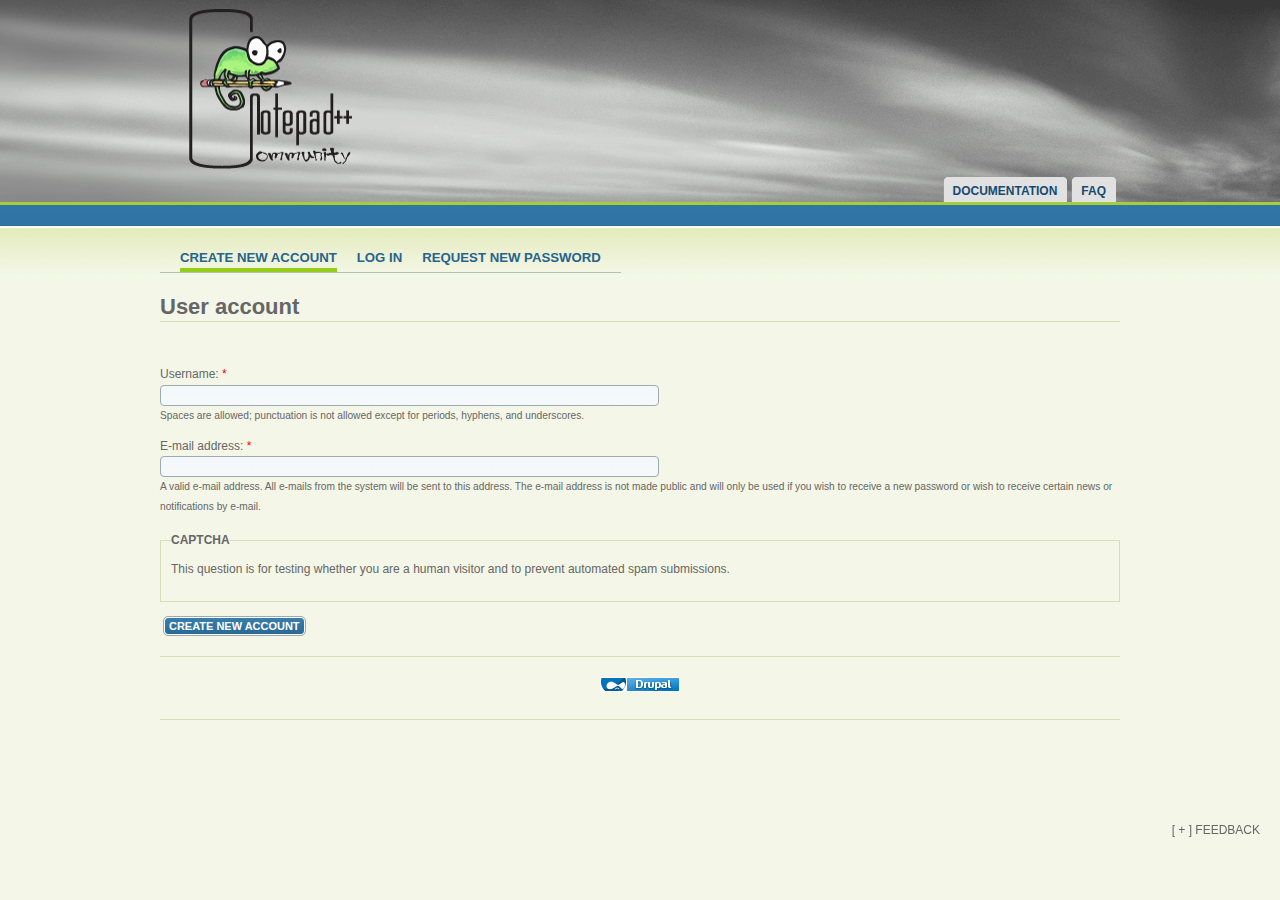
<file: demoweb/notepad++/user.manual/user/register.html>
<!DOCTYPE html PUBLIC "-//W3C//DTD XHTML 1.0 Strict//EN" "http://www.w3.org/TR/xhtml1/DTD/xhtml1-strict.dtd">
<html xmlns="http://www.w3.org/1999/xhtml" lang="en" xml:lang="en">

  
<!-- Mirrored from npp-community.tuxfamily.org/user/register by HTTrack Website Copier/3.x [XR&CO'2010], Wed, 30 Mar 2011 22:11:01 GMT -->
<!-- Added by HTTrack --><meta http-equiv="content-type" content="text/html;charset=utf-8"><!-- /Added by HTTrack -->
<head>
<meta http-equiv="Content-Type" content="text/html; charset=utf-8" />
    <title>User account | </title>
    <meta http-equiv="Content-Type" content="text/html; charset=utf-8" />
<link rel="shortcut icon" href="../sites/default/files/acquia_marina_favicon.gif" type="image/x-icon" />
<meta name="keywords" content="Notepad++ Documentation,Notepad++,text editor" />
<meta name="description" content="<br />
" />
    <link type="text/css" rel="stylesheet" media="all" href="../modules/book/book5dbc.css?S" />
<link type="text/css" rel="stylesheet" media="all" href="../modules/node/node5dbc.css?S" />
<link type="text/css" rel="stylesheet" media="all" href="../modules/system/defaults5dbc.css?S" />
<link type="text/css" rel="stylesheet" media="all" href="../modules/system/system5dbc.css?S" />
<link type="text/css" rel="stylesheet" media="all" href="../modules/system/system-menus5dbc.css?S" />
<link type="text/css" rel="stylesheet" media="all" href="../modules/user/user5dbc.css?S" />
<link type="text/css" rel="stylesheet" media="all" href="../sites/all/modules/cck/theme/content-module5dbc.css?S" />
<link type="text/css" rel="stylesheet" media="all" href="../sites/all/modules/ckeditor/ckeditor5dbc.css?S" />
<link type="text/css" rel="stylesheet" media="all" href="../sites/all/modules/dhtml_menu/dhtml_menu5dbc.css?S" />
<link type="text/css" rel="stylesheet" media="all" href="../sites/all/modules/fancy_login/css/fancy_login5dbc.css?S" />
<link type="text/css" rel="stylesheet" media="all" href="../sites/all/modules/feedback/feedback5dbc.css?S" />
<link type="text/css" rel="stylesheet" media="all" href="../sites/all/modules/cck/modules/fieldgroup/fieldgroup5dbc.css?S" />
<link type="text/css" rel="stylesheet" media="all" href="../sites/all/modules/views/css/views5dbc.css?S" />
<link type="text/css" rel="stylesheet" media="all" href="../sites/all/themes/acquia_marina/style5dbc.css?S" />
<link type="text/css" rel="stylesheet" media="all" href="../sites/all/themes/acquia_marina/icons5dbc.css?S" />
<link type="text/css" rel="stylesheet" media="all" href="../sites/all/themes/acquia_marina/dblog5dbc.css?S" />
<link type="text/css" rel="stylesheet" media="all" href="../sites/all/themes/acquia_marina/theme_settings/fixed5dbc.css?S" />
<link type="text/css" rel="stylesheet" media="all" href="../sites/all/themes/acquia_marina/theme_settings/fonts_15dbc.css?S" />
    <!--[if IE 7]>
      <link type="text/css" rel="stylesheet" media="all" href="/sites/all/themes/acquia_marina/ie7-fixes.css" />
    <![endif]-->
    <!--[if lte IE 6]>
      <link type="text/css" rel="stylesheet" media="all" href="/sites/all/themes/acquia_marina/ie6-fixes.css" />
    <![endif]-->
        <link type="text/css" rel="stylesheet" media="all" href="../sites/all/themes/acquia_marina/local.css" />
    	<link type="text/css" rel="stylesheet" media="all" href="../sites/all/css/home.css" />
    <script type="text/javascript" src="../misc/jquery5dbc.js?S"></script>
<script type="text/javascript" src="../misc/drupal5dbc.js?S"></script>
<script type="text/javascript" src="../sites/all/modules/dhtml_menu/dhtml_menu5dbc.js?S"></script>
<script type="text/javascript" src="../sites/all/modules/fancy_login/scripts/fancy_login5dbc.js?S"></script>
<script type="text/javascript" src="../sites/all/modules/feedback/feedback5dbc.js?S"></script>
<script type="text/javascript" src="../modules/user/user5dbc.js?S"></script>
<script type="text/javascript" src="../sites/all/modules/captcha/captcha5dbc.js?S"></script>
<script type="text/javascript" src="../sites/all/themes/acquia_marina/script5dbc.js?S"></script>
<script type="text/javascript">
<!--//--><![CDATA[//><!--
jQuery.extend(Drupal.settings, { "basePath": "/", "dhtmlMenu": { "siblings": "siblings", "slide": 0, "relativity": 0, "children": 0, "clone": 0, "doubleclick": 0 }, "fancyLogin": { "screenFadeColor": "white", "screenFadeZIndex": "10", "loginBoxHeight": "auto", "loginBoxWidth": "175px", "loginBoxBackgroundColor": "white", "loginBoxTextColor": "black", "loginBoxBorderColor": "black", "loginBoxBorderWidth": "3px", "loginBoxBorderStyle": "solid", "loginPath": "user/login", "dimFadeSpeed": 500, "boxFadeSpeed": 1000, "hideObjects": 0, "requestDestination": "?destination=user/register" }, "password": { "strengthTitle": "Password strength:", "lowStrength": "Low", "mediumStrength": "Medium", "highStrength": "High", "tooShort": "It is recommended to choose a password that contains at least six characters. It should include numbers, punctuation, and both upper and lowercase letters.", "needsMoreVariation": "The password does not include enough variation to be secure. Try:", "addLetters": "Adding both upper and lowercase letters.", "addNumbers": "Adding numbers.", "addPunctuation": "Adding punctuation.", "sameAsUsername": "It is recommended to choose a password different from the username.", "confirmSuccess": "Yes", "confirmFailure": "No", "confirmTitle": "Passwords match:", "username": "" } });
//--><!]]>
</script>
<script type="text/javascript">
<!--//--><![CDATA[//><!--

// Global Killswitch
if (Drupal.jsEnabled) {
  $(document).ready(function() {
    Drupal.setDefaultTimezone();
  });
}
//--><!]]>
</script>
<script type="text/javascript">
<!--//--><![CDATA[//><!--
var RecaptchaOptions = { "theme": "clean", "lang": "en", "tabindex": "5" };
//--><!]]>
</script>
  </head>

  <body class="not-logged-in not-front layout-main">
    <div id="page" class="clearfix">
      
              <div id="skip">
          <a href="#main-content">Skip to Main Content</a>
        </div>
            <div id="header-wrapper">
        <div id="header" class="clearfix">
          
                
          <div id="header-first">
             
            <div id="logo"><a href="../index.html" title="Home"><img src="../sites/all/images/NppCommunityLogo.png" alt="Home" /></a></div>
                                              </div><!-- /header-first -->
  
          <div id="header-middle">
                      </div><!-- /header-middle -->
      
          <div id="header-last">
                      </div><!-- /header-last -->
      
        </div><!-- /header -->
      </div><!-- /header-wrapper -->
      
      <div id="primary-menu-wrapper" class="clearfix">
                <div id="primary-menu">
          <ul class="menu"><li class="leaf first dhtml-menu "><a href="../documentation/notepad-online-document.html" title="Notepad++ User Manual" id="dhtml_menu-502">Documentation</a></li>
<li class="leaf last dhtml-menu "><a href="../faq.html" title="" id="dhtml_menu-1031">FAQ</a></li>
</ul>        </div><!-- /primary_menu -->
              </div><!-- /primary-menu-wrapper -->

      <div id="preface">
              </div><!-- /preface -->

      <div id="main-wrapper">
        <div id="main" class="clearfix">
          
                  
          
          <div id="content-wrapper">

            
                        
            <div id="content">
              <a name="main-content" id="main-content"></a>
                            <div id="content-tabs">
                <ul class="tabs primary">
<li class="active" ><a href="register.html" class="active">Create new account</a></li>
<li ><a href="../user.html">Log in</a></li>
<li ><a href="password.html">Request new password</a></li>
</ul>
              </div>
              
              
              <div id="content-inner">
                
                              
                                <h1 class="title">User account</h1>
                                <div id="content-content">
                  <form action="http://npp-community.tuxfamily.org/user/register"  accept-charset="UTF-8" method="post" id="user-register">
<div><br />
<div class="form-item" id="edit-name-wrapper">
 <label for="edit-name">Username: <span class="form-required" title="This field is required.">*</span></label>
 <input type="text" maxlength="60" name="name" id="edit-name" size="60" value="" class="form-text required" />
 <div class="description">Spaces are allowed; punctuation is not allowed except for periods, hyphens, and underscores.</div>
</div>
<div class="form-item" id="edit-mail-wrapper">
 <label for="edit-mail">E-mail address: <span class="form-required" title="This field is required.">*</span></label>
 <input type="text" maxlength="64" name="mail" id="edit-mail" size="60" value="" class="form-text required" />
 <div class="description">A valid e-mail address. All e-mails from the system will be sent to this address. The e-mail address is not made public and will only be used if you wish to receive a new password or wish to receive certain news or notifications by e-mail.</div>
</div>
<input type="hidden" name="timezone" id="edit-user-register-timezone" value="3600"  />
<input type="hidden" name="form_build_id" id="form-9bcf4c81e256455c2416d015d645801e" value="form-9bcf4c81e256455c2416d015d645801e"  />
<input type="hidden" name="form_id" id="edit-user-register" value="user_register"  />
<fieldset class="captcha"><legend>CAPTCHA</legend><div class="description">This question is for testing whether you are a human visitor and to prevent automated spam submissions.</div><input type="hidden" name="captcha_sid" id="edit-captcha-sid" value="857"  />
<input type="hidden" name="captcha_token" id="edit-captcha-token" value="d7eeb8cf3c57a65af68279ecd3df36e1"  />
<input type="hidden" name="captcha_response" id="edit-captcha-response" value="reCAPTCHA"  />
<div class="form-item">
 <script type="text/javascript" src="https://api-secure.recaptcha.net/challenge?k=6LeOwsESAAAAAEfNg1D3ONUihY3jEluSGMgvQJ38"></script>

	<noscript>
  		<iframe src="https://api-secure.recaptcha.net/noscript?k=6LeOwsESAAAAAEfNg1D3ONUihY3jEluSGMgvQJ38" height="300" width="500" frameborder="0"></iframe><br/>
  		<textarea name="recaptcha_challenge_field" rows="3" cols="40"></textarea>
  		<input type="hidden" name="recaptcha_response_field" value="manual_challenge"/>
	</noscript>
</div>
</fieldset>
<input type="submit" name="op" id="edit-submit" value="Create new account"  class="form-submit" />

</div></form>
                </div>
              </div><!-- /content-inner -->
            </div><!-- /content -->

                      </div><!-- /content-wrapper -->
          
          
                    
          
                    <div id="footer" class="clearfix">
                                    
<!-- start block.tpl.php -->
<div class="block-wrapper odd">
        
        <div id="block-system-0" class="block block-system">
                    <div class="content">
            <a href="http://drupal.org/"><img src="../misc/powered-blue-80x15.png" alt="Powered by Drupal, an open source content management system" title="Powered by Drupal, an open source content management system" width="80" height="15" /></a>          </div>
        </div>
  
    
</div>
<!-- /end block.tpl.php -->
                                  </div><!-- /footer -->
                    
        </div><!-- /main -->
      </div><!-- /main-wrapper -->
    </div><!-- /page -->
    <div id="fancy_login_dim_screen"></div><div id="fancy_login_login_box"><div id="fancy_login_form_contents"><a href="#" id="fancy_login_close_button">X</a><form id="user-login" method="post" accept-charset="UTF-8" action="http://npp-community.tuxfamily.org/user/login"><div><div class="form-item" id="edit-name-1-wrapper">
 <label for="edit-name-1">Username: <span class="form-required" title="This field is required.">*</span></label>
 <input type="text" maxlength="60" name="name" id="edit-name-1" size="15" value="" tabindex="1" class="form-text required" />
</div>
<div class="form-item" id="edit-pass-wrapper">
 <label for="edit-pass">Password: <span class="form-required" title="This field is required.">*</span></label>
 <input type="password" name="pass" id="edit-pass"  maxlength="128"  size="15"  tabindex="2" class="form-text required" />
</div>
<input type="hidden" name="form_id" id="edit-user-login" value="user_login"  />
<input type="hidden" name="form_build_id" id="form-5d8ee886a3ba6565a3a7f67c5b077d9d" value="form-5d8ee886a3ba6565a3a7f67c5b077d9d"  />
<input type="submit" name="op" id="edit-submit-1" value="Log in"  tabindex="3" class="form-submit" />
</div></form><div class="item-list"><ul><li class="first"><a href="register.html" title="Create a new user account." class="active">Create new account</a></li>
<li class="last"><a href="password.html" title="Request new password via e-mail.">Request new password</a></li>
</ul></div></div><div id="fancy_login_ajax_loader"><img src="../sites/all/modules/fancy_login/images/ajax-loader.gif" alt="Loading" /></div></div>

<!-- start block.tpl.php -->
<div class="block-wrapper even">
        
        <div id="block-feedback-form" class="block block-feedback">
                                <h2 class="title block-title pngfix"><span class="feedback-link">Feedback</span></h2>
                    <div class="content">
            <form action="http://npp-community.tuxfamily.org/user/register"  accept-charset="UTF-8" method="post" id="feedback-form" class="feedback-form">
<div><input type="hidden" name="ajax" id="edit-ajax" value="0"  />
<div class="feedback-help">If you experience a bug or would like to see an addition on the current page, feel free to leave us a message.</div><div class="form-item" id="edit-message-wrapper">
 <label for="edit-message">Message: <span class="form-required" title="This field is required.">*</span></label>
 <textarea cols="60" rows="5" name="message" id="edit-message"  class="form-textarea resizable required feedback-message"></textarea>
</div>
<div id="feedback-throbber"><input type="submit" name="op" id="feedback-submit" value="Send"  class="form-submit" />
</div><input type="hidden" name="form_build_id" id="form-daacc8304c6b76b006f06c71a125980d" value="form-daacc8304c6b76b006f06c71a125980d"  />
<input type="hidden" name="form_id" id="edit-feedback-form" value="feedback_form"  />

</div></form>
          </div>
        </div>
  
    
</div>
<!-- /end block.tpl.php -->
  </body>

<!-- Mirrored from npp-community.tuxfamily.org/user/register by HTTrack Website Copier/3.x [XR&CO'2010], Wed, 30 Mar 2011 22:11:02 GMT -->
<!-- Added by HTTrack --><meta http-equiv="content-type" content="text/html;charset=utf-8"><!-- /Added by HTTrack -->
</html>
</file>
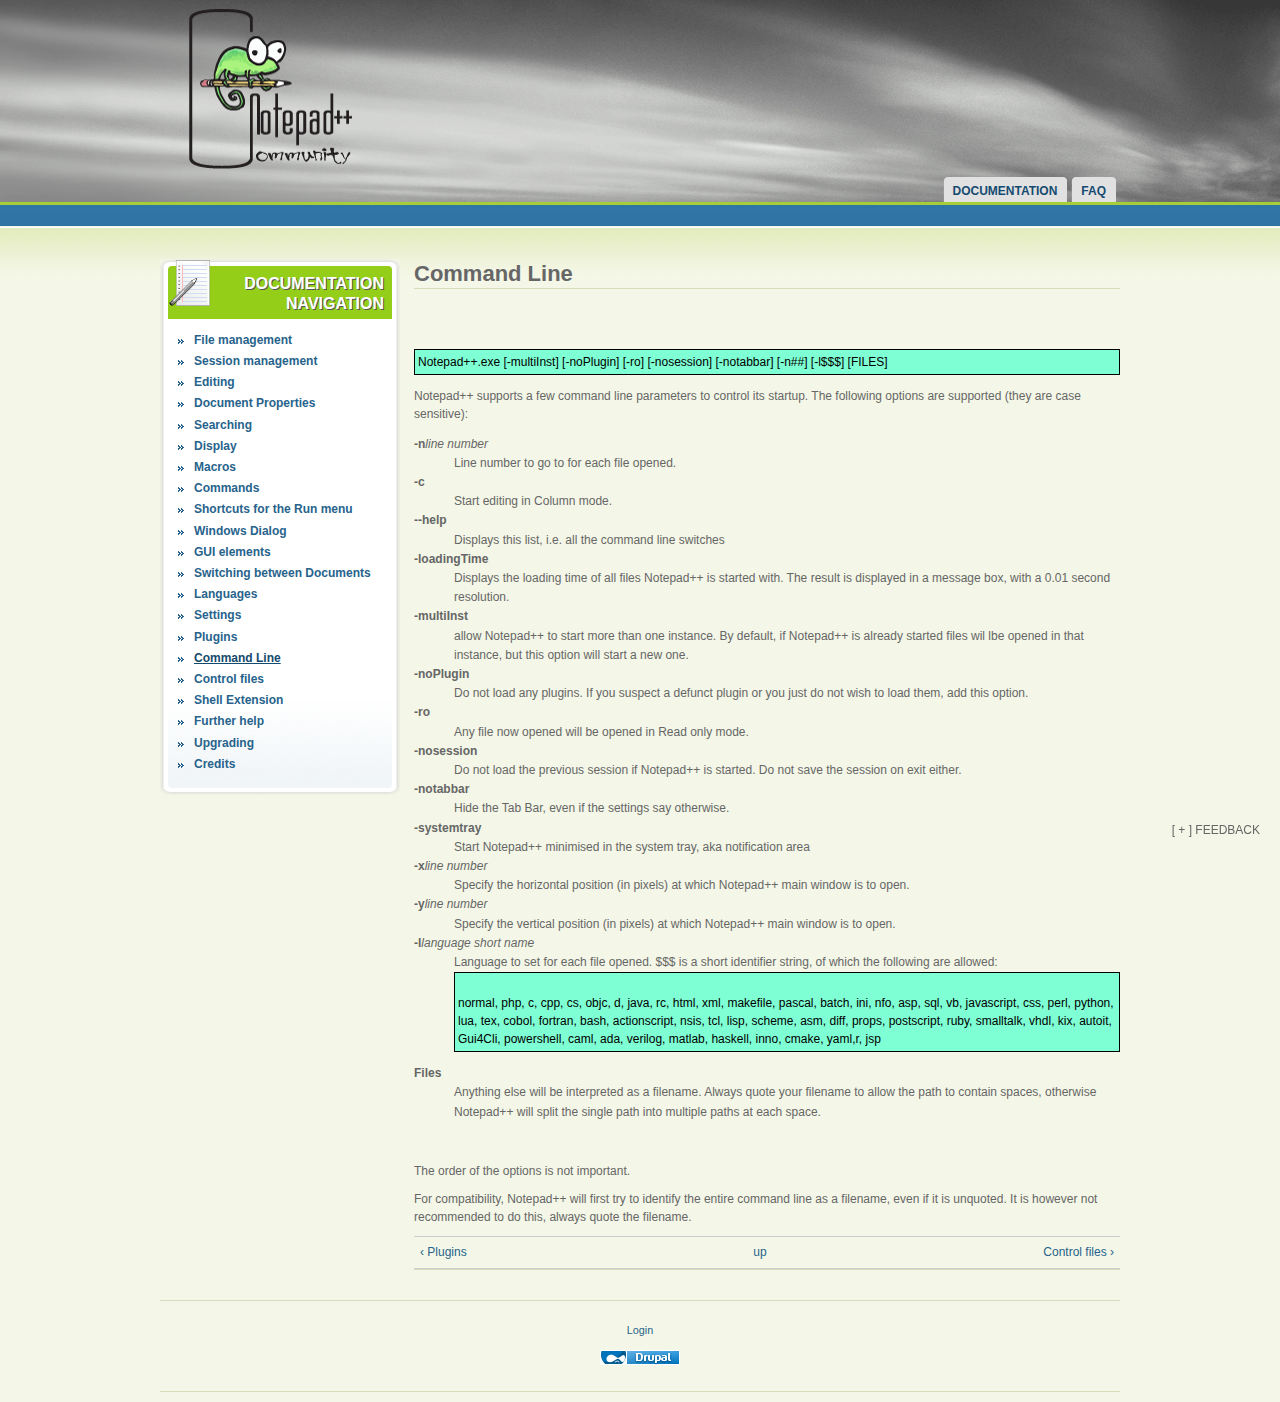
<file: demoweb/notepad++/user.manual/documentation/notepad-user-manual/command-line.html>
<!DOCTYPE html PUBLIC "-//W3C//DTD XHTML 1.0 Strict//EN" "http://www.w3.org/TR/xhtml1/DTD/xhtml1-strict.dtd">
<html xmlns="http://www.w3.org/1999/xhtml" lang="en" xml:lang="en">

  
<!-- Mirrored from npp-community.tuxfamily.org/documentation/notepad-user-manual/command-line by HTTrack Website Copier/3.x [XR&CO'2010], Wed, 30 Mar 2011 22:12:02 GMT -->
<!-- Added by HTTrack --><meta http-equiv="content-type" content="text/html;charset=utf-8"><!-- /Added by HTTrack -->
<head>
<meta http-equiv="Content-Type" content="text/html; charset=utf-8" />
    <title>Command Line | </title>
    <meta http-equiv="Content-Type" content="text/html; charset=utf-8" />
<link rel="prev" href="plugins.html" />
<link rel="up" href="../notepad-online-document.html" />
<link rel="next" href="control-files.html" />
<link rel="shortcut icon" href="../../sites/default/files/acquia_marina_favicon.gif" type="image/x-icon" />
<meta name="keywords" content="Notepad++ Documentation,Notepad++,text editor" />
<meta name="description" content="<br />
" />
    <link type="text/css" rel="stylesheet" media="all" href="../../modules/book/book5dbc.css?S" />
<link type="text/css" rel="stylesheet" media="all" href="../../modules/node/node5dbc.css?S" />
<link type="text/css" rel="stylesheet" media="all" href="../../modules/system/defaults5dbc.css?S" />
<link type="text/css" rel="stylesheet" media="all" href="../../modules/system/system5dbc.css?S" />
<link type="text/css" rel="stylesheet" media="all" href="../../modules/system/system-menus5dbc.css?S" />
<link type="text/css" rel="stylesheet" media="all" href="../../modules/user/user5dbc.css?S" />
<link type="text/css" rel="stylesheet" media="all" href="../../sites/all/modules/cck/theme/content-module5dbc.css?S" />
<link type="text/css" rel="stylesheet" media="all" href="../../sites/all/modules/ckeditor/ckeditor5dbc.css?S" />
<link type="text/css" rel="stylesheet" media="all" href="../../sites/all/modules/dhtml_menu/dhtml_menu5dbc.css?S" />
<link type="text/css" rel="stylesheet" media="all" href="../../sites/all/modules/fancy_login/css/fancy_login5dbc.css?S" />
<link type="text/css" rel="stylesheet" media="all" href="../../sites/all/modules/feedback/feedback5dbc.css?S" />
<link type="text/css" rel="stylesheet" media="all" href="../../sites/all/modules/cck/modules/fieldgroup/fieldgroup5dbc.css?S" />
<link type="text/css" rel="stylesheet" media="all" href="../../sites/all/modules/views/css/views5dbc.css?S" />
<link type="text/css" rel="stylesheet" media="all" href="../../sites/all/themes/acquia_marina/style5dbc.css?S" />
<link type="text/css" rel="stylesheet" media="all" href="../../sites/all/themes/acquia_marina/icons5dbc.css?S" />
<link type="text/css" rel="stylesheet" media="all" href="../../sites/all/themes/acquia_marina/dblog5dbc.css?S" />
<link type="text/css" rel="stylesheet" media="all" href="../../sites/all/themes/acquia_marina/theme_settings/fixed5dbc.css?S" />
<link type="text/css" rel="stylesheet" media="all" href="../../sites/all/themes/acquia_marina/theme_settings/fonts_15dbc.css?S" />
    <!--[if IE 7]>
      <link type="text/css" rel="stylesheet" media="all" href="/sites/all/themes/acquia_marina/ie7-fixes.css" />
    <![endif]-->
    <!--[if lte IE 6]>
      <link type="text/css" rel="stylesheet" media="all" href="/sites/all/themes/acquia_marina/ie6-fixes.css" />
    <![endif]-->
        <link type="text/css" rel="stylesheet" media="all" href="../../sites/all/themes/acquia_marina/local.css" />
    	<link type="text/css" rel="stylesheet" media="all" href="../../sites/all/css/home.css" />
    <script type="text/javascript" src="../../misc/jquery5dbc.js?S"></script>
<script type="text/javascript" src="../../misc/drupal5dbc.js?S"></script>
<script type="text/javascript" src="../../sites/all/modules/dhtml_menu/dhtml_menu5dbc.js?S"></script>
<script type="text/javascript" src="../../sites/all/modules/fancy_login/scripts/fancy_login5dbc.js?S"></script>
<script type="text/javascript" src="../../sites/all/modules/feedback/feedback5dbc.js?S"></script>
<script type="text/javascript" src="../../sites/all/themes/acquia_marina/script5dbc.js?S"></script>
<script type="text/javascript">
<!--//--><![CDATA[//><!--
jQuery.extend(Drupal.settings, { "basePath": "/", "dhtmlMenu": { "siblings": "siblings", "slide": 0, "relativity": 0, "children": 0, "clone": 0, "doubleclick": 0 }, "fancyLogin": { "screenFadeColor": "white", "screenFadeZIndex": "10", "loginBoxHeight": "auto", "loginBoxWidth": "175px", "loginBoxBackgroundColor": "white", "loginBoxTextColor": "black", "loginBoxBorderColor": "black", "loginBoxBorderWidth": "3px", "loginBoxBorderStyle": "solid", "loginPath": "user/login", "dimFadeSpeed": 500, "boxFadeSpeed": 1000, "hideObjects": 0, "requestDestination": "?destination=node/62" } });
//--><!]]>
</script>
  </head>

  <body class="not-logged-in not-front full-node node-type-book layout-first-main">
    <div id="page" class="clearfix">
      
              <div id="skip">
          <a href="#main-content">Skip to Main Content</a>
        </div>
            <div id="header-wrapper">
        <div id="header" class="clearfix">
          
                
          <div id="header-first">
             
            <div id="logo"><a href="../../index.html" title="Home"><img src="../../sites/all/images/NppCommunityLogo.png" alt="Home" /></a></div>
                                              </div><!-- /header-first -->
  
          <div id="header-middle">
                      </div><!-- /header-middle -->
      
          <div id="header-last">
                      </div><!-- /header-last -->
      
        </div><!-- /header -->
      </div><!-- /header-wrapper -->
      
      <div id="primary-menu-wrapper" class="clearfix">
                <div id="primary-menu">
          <ul class="menu"><li class="leaf first dhtml-menu "><a href="../notepad-online-document.html" title="Notepad++ User Manual" id="dhtml_menu-502">Documentation</a></li>
<li class="leaf last dhtml-menu "><a href="../../faq.html" title="" id="dhtml_menu-1031">FAQ</a></li>
</ul>        </div><!-- /primary_menu -->
              </div><!-- /primary-menu-wrapper -->

      <div id="preface">
              </div><!-- /preface -->

      <div id="main-wrapper">
        <div id="main" class="clearfix">
          
                  
                    <div id="sidebar-first">
            
<!-- start block.tpl.php -->
<div class="block-wrapper odd">
     <!-- see preprocess_block() -->
  <div class="rounded-block">
    <div class="rounded-block-top-left"></div>
    <div class="rounded-block-top-right"></div>
    <div class="rounded-outside">
      <div class="rounded-inside">
        <p class="rounded-topspace"></p>
        
        <div id="block-book-0" class="block block-book">
                                <div class="block-icon pngfix"></div>
                      <h2 class="title block-title pngfix">Documentation Navigation</h2>
                    <div class="content">
            <ul class="menu"><li class="collapsed first no-dhtml "><a href="file-management.html" id="dhtml_menu-504">File management</a></li>
<li class="collapsed  no-dhtml "><a href="session-management.html" id="dhtml_menu-505">Session management</a></li>
<li class="collapsed  no-dhtml "><a href="editing.html" id="dhtml_menu-508">Editing</a></li>
<li class="collapsed  no-dhtml "><a href="document-properties.html" id="dhtml_menu-509">Document Properties</a></li>
<li class="collapsed  no-dhtml "><a href="searching.html" id="dhtml_menu-511">Searching</a></li>
<li class="collapsed  no-dhtml "><a href="display.html" id="dhtml_menu-510">Display</a></li>
<li class="leaf  no-dhtml "><a href="macros.html" id="dhtml_menu-512">Macros</a></li>
<li class="leaf  no-dhtml "><a href="commands.html" id="dhtml_menu-513">Commands</a></li>
<li class="leaf  no-dhtml "><a href="shortcuts-run-menu.html" id="dhtml_menu-514">Shortcuts for the Run menu</a></li>
<li class="leaf  no-dhtml "><a href="windows-dialog.html" id="dhtml_menu-515">Windows Dialog</a></li>
<li class="collapsed  no-dhtml "><a href="gui-elements.html" id="dhtml_menu-744">GUI elements</a></li>
<li class="collapsed  no-dhtml "><a href="switching-between-documents.html" id="dhtml_menu-745">Switching between Documents</a></li>
<li class="collapsed  no-dhtml "><a href="languages.html" id="dhtml_menu-746">Languages</a></li>
<li class="collapsed  no-dhtml "><a href="settings.html" id="dhtml_menu-747">Settings</a></li>
<li class="leaf  no-dhtml "><a href="plugins.html" id="dhtml_menu-749">Plugins</a></li>
<li class="leaf  no-dhtml  active-trail"><a href="command-line.html" id="dhtml_menu-750" class="active">Command Line</a></li>
<li class="leaf  no-dhtml "><a href="control-files.html" id="dhtml_menu-751">Control files</a></li>
<li class="leaf  no-dhtml "><a href="shell-extension.html" id="dhtml_menu-752">Shell Extension</a></li>
<li class="collapsed  no-dhtml "><a href="further-help.html" id="dhtml_menu-748">Further help</a></li>
<li class="leaf  no-dhtml "><a href="upgrading.html" id="dhtml_menu-753">Upgrading</a></li>
<li class="leaf last no-dhtml "><a href="credits.html" id="dhtml_menu-754">Credits</a></li>
</ul>          </div>
        </div>
  
          <p class="rounded-bottomspace"></p>
      </div><!-- /rounded-inside -->
    </div>
    <div class="rounded-block-bottom-left"></div>
    <div class="rounded-block-bottom-right"></div>
  </div><!-- /rounded-block -->
    
</div>
<!-- /end block.tpl.php -->
          </div><!-- /sidebar-first -->
          
          <div id="content-wrapper">

            
                        
            <div id="content">
              <a name="main-content" id="main-content"></a>
              
              
              <div id="content-inner">
                
                              
                                <h1 class="title">Command Line</h1>
                                <div id="content-content">
                  
<!-- start node.tpl.php -->
<div id="node-62" class="node odd full-node node-type-book">
  
  
  <div class="meta">
      </div>

  <div class="content">
    <p>
	&nbsp;</p>
<table border="1" bordercolor="#000000" cellpadding="4" cellspacing="0" width="100%">
<colgroup>
		<col width="256*" /><br />
	</colgroup>
<tbody>
<tr>
<td style="background-color:Aquamarine;" valign="top" width="100%">
				Notepad++.exe [-multiInst] [-noPlugin] [-ro] [-nosession] [-notabbar] [-n##] [-l$$$] [FILES]</td>
</tr>
</tbody>
</table>
<p>
	Notepad++ supports a few command line parameters to control its startup. The following options are supported (they are case sensitive):</p>
<dl>
<dt>
		-n<span style="font-weight: normal;"><i>line number</i></span></dt>
<dd>
		Line number to go to for each file opened.</dd>
<dt>
		-c</dt>
<dd>
		Start editing in Column mode.</dd>
<dt>
		--help</dt>
<dd>
		Displays this list, i.e. all the command line switches</dd>
<dt>
		-loadingTime</dt>
<dd>
		Displays the loading time of all files Notepad++ is started with. The result is displayed in a message box, with a 0.01 second resolution.</dd>
<dt>
		-multiInst</dt>
<dd>
		allow Notepad++ to start more than one instance. By default, if Notepad++ is already started files wil lbe opened in that instance, but this option will start a new one.</dd>
<dt>
		-noPlugin</dt>
<dd>
		Do not load any plugins. If you suspect a defunct plugin or you just do not wish to load them, add this option.</dd>
<dt>
		-ro</dt>
<dd>
		Any file now opened will be opened in Read only mode.</dd>
<dt>
		-nosession</dt>
<dd>
		Do not load the previous session if Notepad++ is started. Do not save the session on exit either.</dd>
<dt>
		-notabbar</dt>
<dd>
		Hide the Tab Bar, even if the settings say otherwise.</dd>
<dt>
		-systemtray</dt>
<dd>
		Start Notepad++ minimised in the system tray, aka notification area</dd>
<dt>
		-x<span style="font-weight: normal;"><i>line number</i></span></dt>
<dd>
		Specify the horizontal position (in pixels) at which Notepad++ main window is to open.</dd>
<dt>
		-y<span style="font-weight: normal;"><i>line number</i></span></dt>
<dd>
		Specify the vertical position (in pixels) at which Notepad++ main window is to open.</dd>
<dt>
		-l<span style="font-weight: normal;"><i>language short name</i></span></dt>
<dd>
		Language to set for each file opened. $$$ is a short identifier string, of which the following are allowed:
<table border="1" cellpadding="2" cellspacing="0" style="text-align: left; width: 100%;">
<tbody>
<tr>
<td style="background-color:aquamarine;">
						<br />
						normal, php, c, cpp, cs, objc, d, java, rc, html, xml, makefile, pascal, batch, ini, nfo, asp, sql, vb, javascript, css, perl, python, lua, tex, cobol, fortran, bash, actionscript, nsis, tcl, lisp, scheme, asm, diff, props, postscript, ruby, smalltalk, vhdl, kix, autoit, Gui4Cli, powershell, caml, ada, verilog, matlab, haskell, inno, cmake, yaml,r, jsp</td>
</tr>
</tbody>
</table>
</dd>
<dt>
		Files</dt>
<dd>
		Anything else will be interpreted as a filename. Always quote your filename to allow the path to contain spaces, otherwise Notepad++ will split the single path into multiple paths at each space.
<p>
			&nbsp;</p>
</dd>
</dl>
<p>
	The order of the options is not important.</p>
<p>
	For compatibility, Notepad++ will first try to identify the entire command line as a filename, even if it is unquoted. It is however not recommended to do this, always quote the filename.</p>
  <div id="book-navigation-3" class="book-navigation">
    
        <div class="page-links clear-block">
              <a href="plugins.html" class="page-previous" title="Go to previous page">‹ Plugins</a>
                    <a href="../notepad-online-document.html" class="page-up" title="Go to parent page">up</a>
                    <a href="control-files.html" class="page-next" title="Go to next page">Control files ›</a>
          </div>
    
  </div>
  </div>

    
  
  </div>
<!-- /#node-62 -->
                </div>
              </div><!-- /content-inner -->
            </div><!-- /content -->

                      </div><!-- /content-wrapper -->
          
          
                    
          
                    <div id="footer" class="clearfix">
                        
<!-- start block.tpl.php -->
<div class="block-wrapper odd">
        
        <div id="block-fancy_login-0" class="block block-fancy_login">
                    <div class="content">
            <a href="../../user/login.html">Login</a>          </div>
        </div>
  
    
</div>
<!-- /end block.tpl.php -->
                                    
<!-- start block.tpl.php -->
<div class="block-wrapper odd">
        
        <div id="block-system-0" class="block block-system">
                    <div class="content">
            <a href="http://drupal.org/"><img src="../../misc/powered-blue-80x15.png" alt="Powered by Drupal, an open source content management system" title="Powered by Drupal, an open source content management system" width="80" height="15" /></a>          </div>
        </div>
  
    
</div>
<!-- /end block.tpl.php -->
                                  </div><!-- /footer -->
                    
        </div><!-- /main -->
      </div><!-- /main-wrapper -->
    </div><!-- /page -->
    <div id="fancy_login_dim_screen"></div><div id="fancy_login_login_box"><div id="fancy_login_form_contents"><a href="#" id="fancy_login_close_button">X</a><form id="user-login" method="post" accept-charset="UTF-8" action="http://npp-community.tuxfamily.org/user/login"><div><div class="form-item" id="edit-name-wrapper">
 <label for="edit-name">Username: <span class="form-required" title="This field is required.">*</span></label>
 <input type="text" maxlength="60" name="name" id="edit-name" size="15" value="" tabindex="1" class="form-text required" />
</div>
<div class="form-item" id="edit-pass-wrapper">
 <label for="edit-pass">Password: <span class="form-required" title="This field is required.">*</span></label>
 <input type="password" name="pass" id="edit-pass"  maxlength="128"  size="15"  tabindex="2" class="form-text required" />
</div>
<input type="hidden" name="form_id" id="edit-user-login" value="user_login"  />
<input type="hidden" name="form_build_id" id="form-32554261a67746bfebe8fc8f23ef2736" value="form-32554261a67746bfebe8fc8f23ef2736"  />
<input type="submit" name="op" id="edit-submit" value="Log in"  tabindex="3" class="form-submit" />
</div></form><div class="item-list"><ul><li class="first"><a href="../../user/register.html" title="Create a new user account.">Create new account</a></li>
<li class="last"><a href="../../user/password.html" title="Request new password via e-mail.">Request new password</a></li>
</ul></div></div><div id="fancy_login_ajax_loader"><img src="../../sites/all/modules/fancy_login/images/ajax-loader.gif" alt="Loading" /></div></div>

<!-- start block.tpl.php -->
<div class="block-wrapper even">
        
        <div id="block-feedback-form" class="block block-feedback">
                                <h2 class="title block-title pngfix"><span class="feedback-link">Feedback</span></h2>
                    <div class="content">
            <form action="http://npp-community.tuxfamily.org/documentation/notepad-user-manual/command-line"  accept-charset="UTF-8" method="post" id="feedback-form" class="feedback-form">
<div><input type="hidden" name="ajax" id="edit-ajax" value="0"  />
<div class="feedback-help">If you experience a bug or would like to see an addition on the current page, feel free to leave us a message.</div><div class="form-item" id="edit-message-wrapper">
 <label for="edit-message">Message: <span class="form-required" title="This field is required.">*</span></label>
 <textarea cols="60" rows="5" name="message" id="edit-message"  class="form-textarea resizable required feedback-message"></textarea>
</div>
<div id="feedback-throbber"><input type="submit" name="op" id="feedback-submit" value="Send"  class="form-submit" />
</div><input type="hidden" name="form_build_id" id="form-d4c19622e22b906cb026bf82f79b6c3a" value="form-d4c19622e22b906cb026bf82f79b6c3a"  />
<input type="hidden" name="form_id" id="edit-feedback-form" value="feedback_form"  />

</div></form>
          </div>
        </div>
  
    
</div>
<!-- /end block.tpl.php -->
  </body>

<!-- Mirrored from npp-community.tuxfamily.org/documentation/notepad-user-manual/command-line by HTTrack Website Copier/3.x [XR&CO'2010], Wed, 30 Mar 2011 22:12:02 GMT -->
<!-- Added by HTTrack --><meta http-equiv="content-type" content="text/html;charset=utf-8"><!-- /Added by HTTrack -->
</html>
</file>
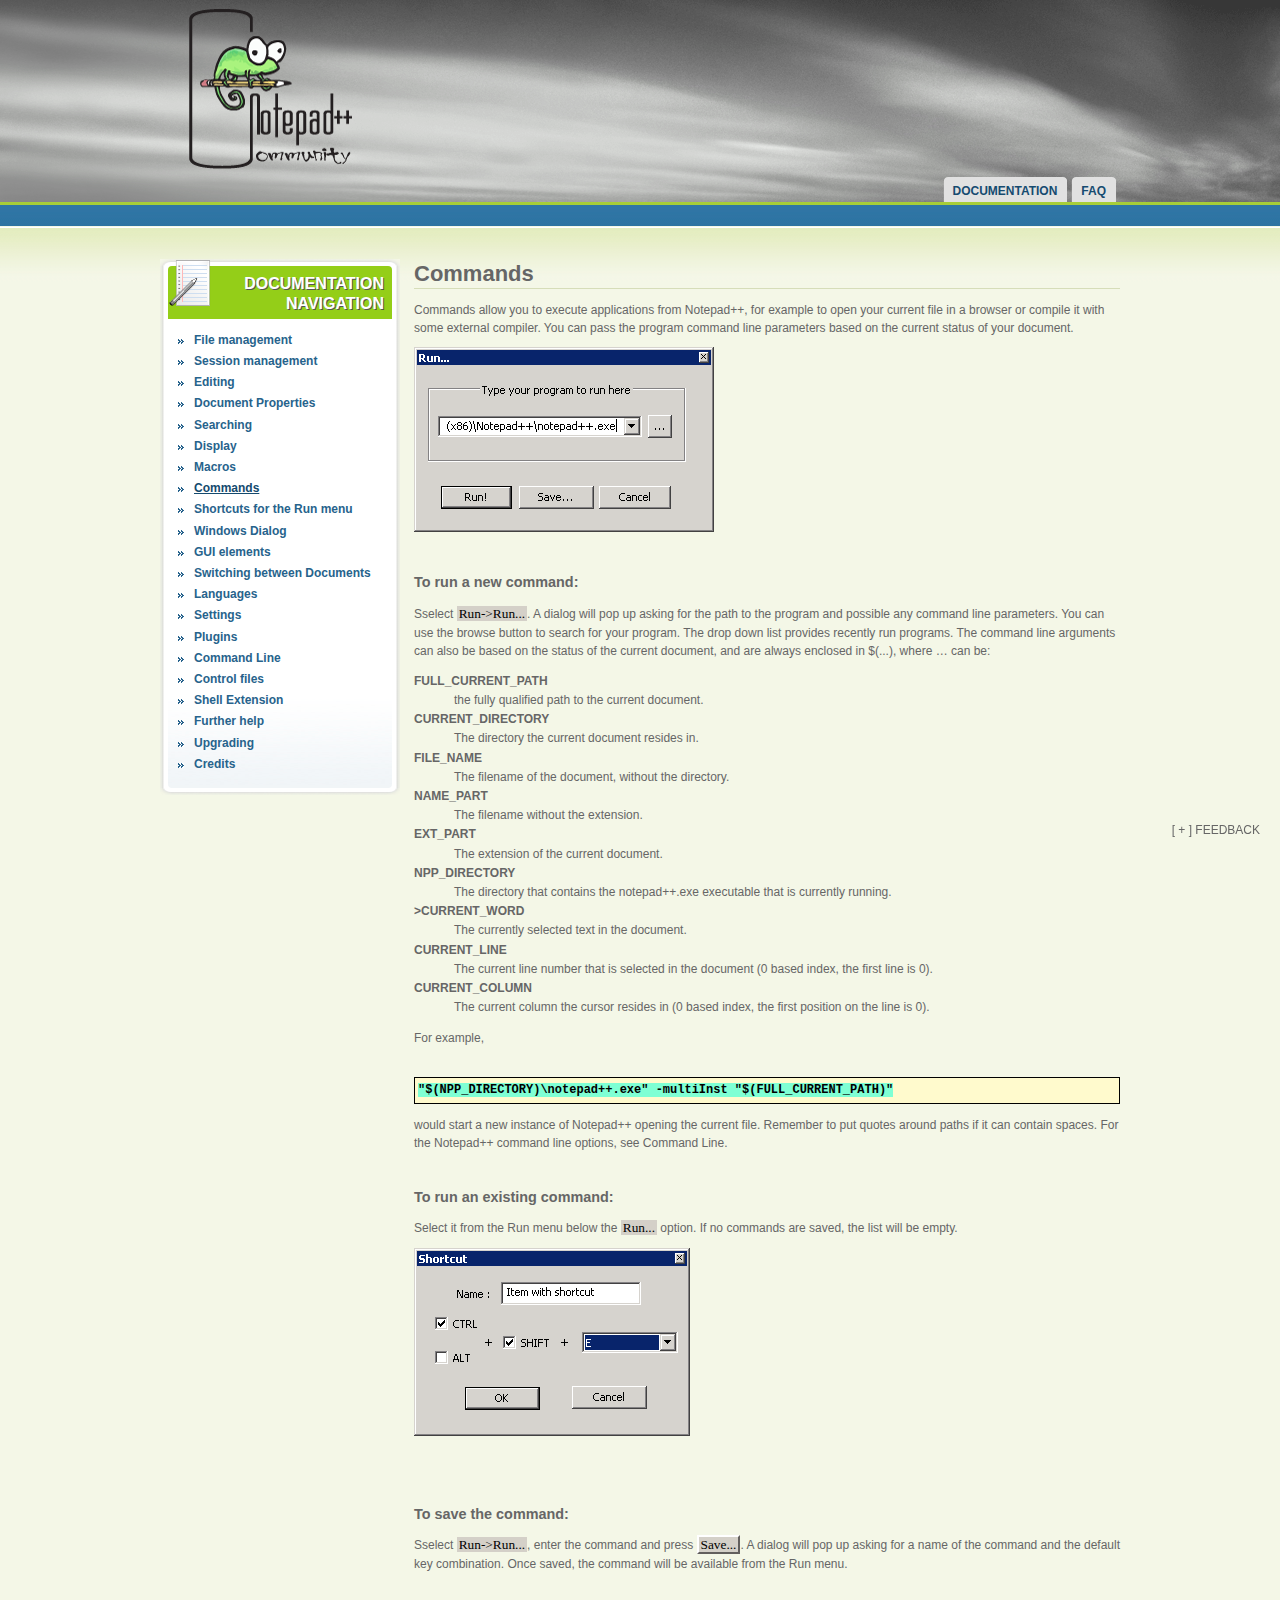
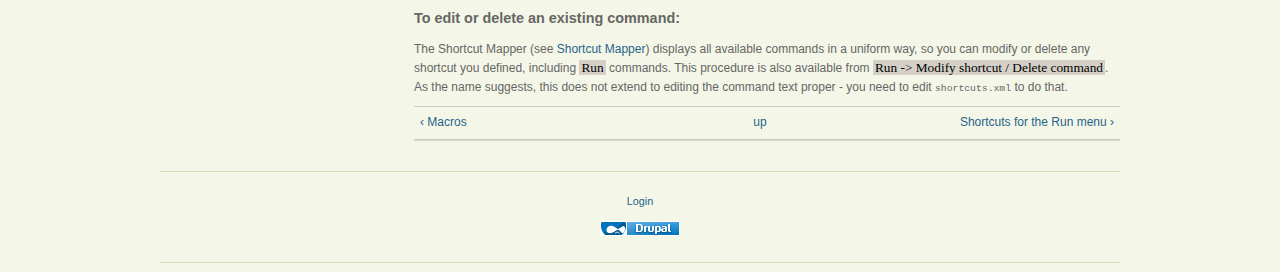
<file: demoweb/notepad++/user.manual/documentation/notepad-user-manual/commands.html>
<!DOCTYPE html PUBLIC "-//W3C//DTD XHTML 1.0 Strict//EN" "http://www.w3.org/TR/xhtml1/DTD/xhtml1-strict.dtd">
<html xmlns="http://www.w3.org/1999/xhtml" lang="en" xml:lang="en">

  
<!-- Mirrored from npp-community.tuxfamily.org/documentation/notepad-user-manual/commands by HTTrack Website Copier/3.x [XR&CO'2010], Wed, 30 Mar 2011 22:11:54 GMT -->
<!-- Added by HTTrack --><meta http-equiv="content-type" content="text/html;charset=utf-8"><!-- /Added by HTTrack -->
<head>
<meta http-equiv="Content-Type" content="text/html; charset=utf-8" />
    <title>Commands | </title>
    <meta http-equiv="Content-Type" content="text/html; charset=utf-8" />
<link rel="prev" href="macros.html" />
<link rel="up" href="../notepad-online-document.html" />
<link rel="next" href="shortcuts-run-menu.html" />
<link rel="shortcut icon" href="../../sites/default/files/acquia_marina_favicon.gif" type="image/x-icon" />
<meta name="keywords" content="Notepad++ Documentation,Notepad++,text editor" />
<meta name="description" content="<br />
" />
    <link type="text/css" rel="stylesheet" media="all" href="../../modules/book/book5dbc.css?S" />
<link type="text/css" rel="stylesheet" media="all" href="../../modules/node/node5dbc.css?S" />
<link type="text/css" rel="stylesheet" media="all" href="../../modules/system/defaults5dbc.css?S" />
<link type="text/css" rel="stylesheet" media="all" href="../../modules/system/system5dbc.css?S" />
<link type="text/css" rel="stylesheet" media="all" href="../../modules/system/system-menus5dbc.css?S" />
<link type="text/css" rel="stylesheet" media="all" href="../../modules/user/user5dbc.css?S" />
<link type="text/css" rel="stylesheet" media="all" href="../../sites/all/modules/cck/theme/content-module5dbc.css?S" />
<link type="text/css" rel="stylesheet" media="all" href="../../sites/all/modules/ckeditor/ckeditor5dbc.css?S" />
<link type="text/css" rel="stylesheet" media="all" href="../../sites/all/modules/dhtml_menu/dhtml_menu5dbc.css?S" />
<link type="text/css" rel="stylesheet" media="all" href="../../sites/all/modules/fancy_login/css/fancy_login5dbc.css?S" />
<link type="text/css" rel="stylesheet" media="all" href="../../sites/all/modules/feedback/feedback5dbc.css?S" />
<link type="text/css" rel="stylesheet" media="all" href="../../sites/all/modules/cck/modules/fieldgroup/fieldgroup5dbc.css?S" />
<link type="text/css" rel="stylesheet" media="all" href="../../sites/all/modules/views/css/views5dbc.css?S" />
<link type="text/css" rel="stylesheet" media="all" href="../../sites/all/themes/acquia_marina/style5dbc.css?S" />
<link type="text/css" rel="stylesheet" media="all" href="../../sites/all/themes/acquia_marina/icons5dbc.css?S" />
<link type="text/css" rel="stylesheet" media="all" href="../../sites/all/themes/acquia_marina/dblog5dbc.css?S" />
<link type="text/css" rel="stylesheet" media="all" href="../../sites/all/themes/acquia_marina/theme_settings/fixed5dbc.css?S" />
<link type="text/css" rel="stylesheet" media="all" href="../../sites/all/themes/acquia_marina/theme_settings/fonts_15dbc.css?S" />
    <!--[if IE 7]>
      <link type="text/css" rel="stylesheet" media="all" href="/sites/all/themes/acquia_marina/ie7-fixes.css" />
    <![endif]-->
    <!--[if lte IE 6]>
      <link type="text/css" rel="stylesheet" media="all" href="/sites/all/themes/acquia_marina/ie6-fixes.css" />
    <![endif]-->
        <link type="text/css" rel="stylesheet" media="all" href="../../sites/all/themes/acquia_marina/local.css" />
    	<link type="text/css" rel="stylesheet" media="all" href="../../sites/all/css/home.css" />
    <script type="text/javascript" src="../../misc/jquery5dbc.js?S"></script>
<script type="text/javascript" src="../../misc/drupal5dbc.js?S"></script>
<script type="text/javascript" src="../../sites/all/modules/dhtml_menu/dhtml_menu5dbc.js?S"></script>
<script type="text/javascript" src="../../sites/all/modules/fancy_login/scripts/fancy_login5dbc.js?S"></script>
<script type="text/javascript" src="../../sites/all/modules/feedback/feedback5dbc.js?S"></script>
<script type="text/javascript" src="../../sites/all/themes/acquia_marina/script5dbc.js?S"></script>
<script type="text/javascript">
<!--//--><![CDATA[//><!--
jQuery.extend(Drupal.settings, { "basePath": "/", "dhtmlMenu": { "siblings": "siblings", "slide": 0, "relativity": 0, "children": 0, "clone": 0, "doubleclick": 0 }, "fancyLogin": { "screenFadeColor": "white", "screenFadeZIndex": "10", "loginBoxHeight": "auto", "loginBoxWidth": "175px", "loginBoxBackgroundColor": "white", "loginBoxTextColor": "black", "loginBoxBorderColor": "black", "loginBoxBorderWidth": "3px", "loginBoxBorderStyle": "solid", "loginPath": "user/login", "dimFadeSpeed": 500, "boxFadeSpeed": 1000, "hideObjects": 0, "requestDestination": "?destination=node/14" } });
//--><!]]>
</script>
  </head>

  <body class="not-logged-in not-front full-node node-type-book layout-first-main">
    <div id="page" class="clearfix">
      
              <div id="skip">
          <a href="#main-content">Skip to Main Content</a>
        </div>
            <div id="header-wrapper">
        <div id="header" class="clearfix">
          
                
          <div id="header-first">
             
            <div id="logo"><a href="../../index.html" title="Home"><img src="../../sites/all/images/NppCommunityLogo.png" alt="Home" /></a></div>
                                              </div><!-- /header-first -->
  
          <div id="header-middle">
                      </div><!-- /header-middle -->
      
          <div id="header-last">
                      </div><!-- /header-last -->
      
        </div><!-- /header -->
      </div><!-- /header-wrapper -->
      
      <div id="primary-menu-wrapper" class="clearfix">
                <div id="primary-menu">
          <ul class="menu"><li class="leaf first dhtml-menu "><a href="../notepad-online-document.html" title="Notepad++ User Manual" id="dhtml_menu-502">Documentation</a></li>
<li class="leaf last dhtml-menu "><a href="../../faq.html" title="" id="dhtml_menu-1031">FAQ</a></li>
</ul>        </div><!-- /primary_menu -->
              </div><!-- /primary-menu-wrapper -->

      <div id="preface">
              </div><!-- /preface -->

      <div id="main-wrapper">
        <div id="main" class="clearfix">
          
                  
                    <div id="sidebar-first">
            
<!-- start block.tpl.php -->
<div class="block-wrapper odd">
     <!-- see preprocess_block() -->
  <div class="rounded-block">
    <div class="rounded-block-top-left"></div>
    <div class="rounded-block-top-right"></div>
    <div class="rounded-outside">
      <div class="rounded-inside">
        <p class="rounded-topspace"></p>
        
        <div id="block-book-0" class="block block-book">
                                <div class="block-icon pngfix"></div>
                      <h2 class="title block-title pngfix">Documentation Navigation</h2>
                    <div class="content">
            <ul class="menu"><li class="collapsed first no-dhtml "><a href="file-management.html" id="dhtml_menu-504">File management</a></li>
<li class="collapsed  no-dhtml "><a href="session-management.html" id="dhtml_menu-505">Session management</a></li>
<li class="collapsed  no-dhtml "><a href="editing.html" id="dhtml_menu-508">Editing</a></li>
<li class="collapsed  no-dhtml "><a href="document-properties.html" id="dhtml_menu-509">Document Properties</a></li>
<li class="collapsed  no-dhtml "><a href="searching.html" id="dhtml_menu-511">Searching</a></li>
<li class="collapsed  no-dhtml "><a href="display.html" id="dhtml_menu-510">Display</a></li>
<li class="leaf  no-dhtml "><a href="macros.html" id="dhtml_menu-512">Macros</a></li>
<li class="leaf  no-dhtml  active-trail"><a href="commands.html" id="dhtml_menu-513" class="active">Commands</a></li>
<li class="leaf  no-dhtml "><a href="shortcuts-run-menu.html" id="dhtml_menu-514">Shortcuts for the Run menu</a></li>
<li class="leaf  no-dhtml "><a href="windows-dialog.html" id="dhtml_menu-515">Windows Dialog</a></li>
<li class="collapsed  no-dhtml "><a href="gui-elements.html" id="dhtml_menu-744">GUI elements</a></li>
<li class="collapsed  no-dhtml "><a href="switching-between-documents.html" id="dhtml_menu-745">Switching between Documents</a></li>
<li class="collapsed  no-dhtml "><a href="languages.html" id="dhtml_menu-746">Languages</a></li>
<li class="collapsed  no-dhtml "><a href="settings.html" id="dhtml_menu-747">Settings</a></li>
<li class="leaf  no-dhtml "><a href="plugins.html" id="dhtml_menu-749">Plugins</a></li>
<li class="leaf  no-dhtml "><a href="command-line.html" id="dhtml_menu-750">Command Line</a></li>
<li class="leaf  no-dhtml "><a href="control-files.html" id="dhtml_menu-751">Control files</a></li>
<li class="leaf  no-dhtml "><a href="shell-extension.html" id="dhtml_menu-752">Shell Extension</a></li>
<li class="collapsed  no-dhtml "><a href="further-help.html" id="dhtml_menu-748">Further help</a></li>
<li class="leaf  no-dhtml "><a href="upgrading.html" id="dhtml_menu-753">Upgrading</a></li>
<li class="leaf last no-dhtml "><a href="credits.html" id="dhtml_menu-754">Credits</a></li>
</ul>          </div>
        </div>
  
          <p class="rounded-bottomspace"></p>
      </div><!-- /rounded-inside -->
    </div>
    <div class="rounded-block-bottom-left"></div>
    <div class="rounded-block-bottom-right"></div>
  </div><!-- /rounded-block -->
    
</div>
<!-- /end block.tpl.php -->
          </div><!-- /sidebar-first -->
          
          <div id="content-wrapper">

            
                        
            <div id="content">
              <a name="main-content" id="main-content"></a>
              
              
              <div id="content-inner">
                
                              
                                <h1 class="title">Commands</h1>
                                <div id="content-content">
                  
<!-- start node.tpl.php -->
<div id="node-14" class="node odd full-node node-type-book">
  
  
  <div class="meta">
      </div>

  <div class="content">
    <p>
	Commands allow you to execute applications from Notepad++, for example to open your current file in a browser or compile it with some external compiler. You can pass the program command line parameters based on the current status of your document.</p>
<p>
	<img alt="" src="../../Images/Screenshots/run.png" style="width: 300px; height: 185px;" /></p>
<p>
	&nbsp;</p>
<h3>
	To run a new command:</h3>
<p>
	Sselect <span class="menu_item">Run-&gt;Run...</span>. A dialog will pop up asking for the path to the program and possible any command line parameters. You can use the browse button to search for your program. The drop down list provides recently run programs. The command line arguments can also be based on the status of the current document, and are always enclosed in $(...), where &hellip; can be:</p>
<dl>
<dt>
		FULL_CURRENT_PATH</dt>
<dd>
		the fully qualified path to the current document.</dd>
<dt>
		CURRENT_DIRECTORY</dt>
<dd>
		The directory the current document resides in.</dd>
<dt>
		FILE_NAME</dt>
<dd>
		The filename of the document, without the directory.</dd>
<dt>
		NAME_PART</dt>
<dd>
		The filename without the extension.</dd>
<dt>
		EXT_PART</dt>
<dd>
		The extension of the current document.</dd>
<dt>
		NPP_DIRECTORY</dt>
<dd>
		The directory that contains the notepad++.exe executable that is currently running.</dd>
<dt>
		&gt;CURRENT_WORD</dt>
<dd>
		The currently selected text in the document.</dd>
<dt>
		CURRENT_LINE</dt>
<dd>
		The current line number that is selected in the document (0 based index, the first line is 0).</dd>
<dt>
		CURRENT_COLUMN</dt>
<dd>
		The current column the cursor resides in (0 based index, the first position on the line is 0).</dd>
</dl>
<p>
	For example,</p>
<table border="1" bordercolor="#000000" cellpadding="4" cellspacing="0" width="100%">
<colgroup>
		<col width="256*" /><br />
	</colgroup>
<tbody style="font-family: monospace;">
<tr>
<td valign="top" width="100%">
				<strong><font size="2"><span style="background-color:Aquamarine;">&quot;$(NPP_DIRECTORY)\notepad++.exe&quot; -multiInst &quot;$(FULL_CURRENT_PATH)&quot;</span></font></strong></td>
</tr>
</tbody>
</table>
<p>
	would start a new instance of Notepad++ opening the current file. Remember to put quotes around paths if it can contain spaces. For the Notepad++ command line options, see Command Line.</p>
<p>
	&nbsp;</p>
<h3>
	To run an existing command:</h3>
<p>
	Select it from the Run menu below the <span class="menu_item">Run...</span> option. If no commands are saved, the list will be empty.</p>
<p>
	<img alt="" src="../../Images/Screenshots/save_shortcut.png" style="width: 276px; height: 188px;" /></p>
<p>
	&nbsp;</p>
<p>
	&nbsp;</p>
<h3>
	To save the command:</h3>
<p>
	Sselect <span class="menu_item">Run-&gt;Run...</span>, enter the command and press <span class="button">Save...</span>. A dialog will pop up asking for a name of the command and the default key combination. Once saved, the command will be available from the Run menu.</p>
<p>
	&nbsp;</p>
<h3>
	To edit or delete an existing command:</h3>
<p>
	The Shortcut Mapper (see&nbsp;<a href="settings/shortcut-mapper.html">Shortcut Mapper</a>) displays all available commands in a uniform way, so you can modify or delete any shortcut you defined, including <span class="menu_item">Run</span> commands. This procedure is also available from <span class="menu_item">Run -&gt; Modify shortcut / Delete command</span>. As the name suggests, this does not extend to editing the command text proper - you need to edit <tt>shortcuts.xml</tt> to do that.</p>
  <div id="book-navigation-3" class="book-navigation">
    
        <div class="page-links clear-block">
              <a href="macros.html" class="page-previous" title="Go to previous page">‹ Macros</a>
                    <a href="../notepad-online-document.html" class="page-up" title="Go to parent page">up</a>
                    <a href="shortcuts-run-menu.html" class="page-next" title="Go to next page">Shortcuts for the Run menu ›</a>
          </div>
    
  </div>
  </div>

    
  
  </div>
<!-- /#node-14 -->
                </div>
              </div><!-- /content-inner -->
            </div><!-- /content -->

                      </div><!-- /content-wrapper -->
          
          
                    
          
                    <div id="footer" class="clearfix">
                        
<!-- start block.tpl.php -->
<div class="block-wrapper odd">
        
        <div id="block-fancy_login-0" class="block block-fancy_login">
                    <div class="content">
            <a href="../../user/login.html">Login</a>          </div>
        </div>
  
    
</div>
<!-- /end block.tpl.php -->
                                    
<!-- start block.tpl.php -->
<div class="block-wrapper odd">
        
        <div id="block-system-0" class="block block-system">
                    <div class="content">
            <a href="http://drupal.org/"><img src="../../misc/powered-blue-80x15.png" alt="Powered by Drupal, an open source content management system" title="Powered by Drupal, an open source content management system" width="80" height="15" /></a>          </div>
        </div>
  
    
</div>
<!-- /end block.tpl.php -->
                                  </div><!-- /footer -->
                    
        </div><!-- /main -->
      </div><!-- /main-wrapper -->
    </div><!-- /page -->
    <div id="fancy_login_dim_screen"></div><div id="fancy_login_login_box"><div id="fancy_login_form_contents"><a href="#" id="fancy_login_close_button">X</a><form id="user-login" method="post" accept-charset="UTF-8" action="http://npp-community.tuxfamily.org/user/login"><div><div class="form-item" id="edit-name-wrapper">
 <label for="edit-name">Username: <span class="form-required" title="This field is required.">*</span></label>
 <input type="text" maxlength="60" name="name" id="edit-name" size="15" value="" tabindex="1" class="form-text required" />
</div>
<div class="form-item" id="edit-pass-wrapper">
 <label for="edit-pass">Password: <span class="form-required" title="This field is required.">*</span></label>
 <input type="password" name="pass" id="edit-pass"  maxlength="128"  size="15"  tabindex="2" class="form-text required" />
</div>
<input type="hidden" name="form_id" id="edit-user-login" value="user_login"  />
<input type="hidden" name="form_build_id" id="form-e075724b080dd5579cefcfd6f7f3f68f" value="form-e075724b080dd5579cefcfd6f7f3f68f"  />
<input type="submit" name="op" id="edit-submit" value="Log in"  tabindex="3" class="form-submit" />
</div></form><div class="item-list"><ul><li class="first"><a href="../../user/register.html" title="Create a new user account.">Create new account</a></li>
<li class="last"><a href="../../user/password.html" title="Request new password via e-mail.">Request new password</a></li>
</ul></div></div><div id="fancy_login_ajax_loader"><img src="../../sites/all/modules/fancy_login/images/ajax-loader.gif" alt="Loading" /></div></div>

<!-- start block.tpl.php -->
<div class="block-wrapper even">
        
        <div id="block-feedback-form" class="block block-feedback">
                                <h2 class="title block-title pngfix"><span class="feedback-link">Feedback</span></h2>
                    <div class="content">
            <form action="http://npp-community.tuxfamily.org/documentation/notepad-user-manual/commands"  accept-charset="UTF-8" method="post" id="feedback-form" class="feedback-form">
<div><input type="hidden" name="ajax" id="edit-ajax" value="0"  />
<div class="feedback-help">If you experience a bug or would like to see an addition on the current page, feel free to leave us a message.</div><div class="form-item" id="edit-message-wrapper">
 <label for="edit-message">Message: <span class="form-required" title="This field is required.">*</span></label>
 <textarea cols="60" rows="5" name="message" id="edit-message"  class="form-textarea resizable required feedback-message"></textarea>
</div>
<div id="feedback-throbber"><input type="submit" name="op" id="feedback-submit" value="Send"  class="form-submit" />
</div><input type="hidden" name="form_build_id" id="form-86786e3fedab1280ed7ba57d5b055ba5" value="form-86786e3fedab1280ed7ba57d5b055ba5"  />
<input type="hidden" name="form_id" id="edit-feedback-form" value="feedback_form"  />

</div></form>
          </div>
        </div>
  
    
</div>
<!-- /end block.tpl.php -->
  </body>

<!-- Mirrored from npp-community.tuxfamily.org/documentation/notepad-user-manual/commands by HTTrack Website Copier/3.x [XR&CO'2010], Wed, 30 Mar 2011 22:11:55 GMT -->
<!-- Added by HTTrack --><meta http-equiv="content-type" content="text/html;charset=utf-8"><!-- /Added by HTTrack -->
</html>
</file>
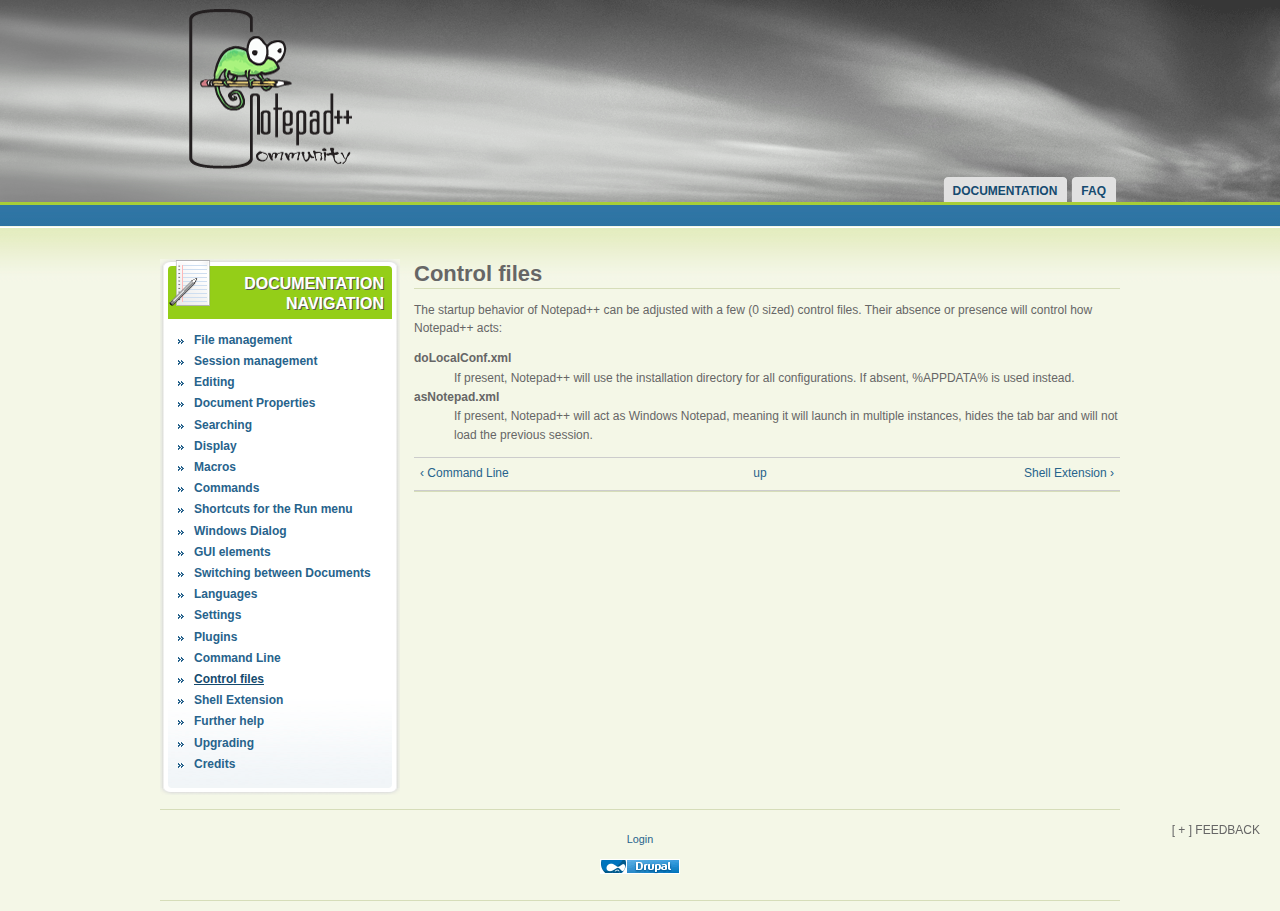
<file: demoweb/notepad++/user.manual/documentation/notepad-user-manual/control-files.html>
<!DOCTYPE html PUBLIC "-//W3C//DTD XHTML 1.0 Strict//EN" "http://www.w3.org/TR/xhtml1/DTD/xhtml1-strict.dtd">
<html xmlns="http://www.w3.org/1999/xhtml" lang="en" xml:lang="en">

  
<!-- Mirrored from npp-community.tuxfamily.org/documentation/notepad-user-manual/control-files by HTTrack Website Copier/3.x [XR&CO'2010], Wed, 30 Mar 2011 22:12:02 GMT -->
<!-- Added by HTTrack --><meta http-equiv="content-type" content="text/html;charset=utf-8"><!-- /Added by HTTrack -->
<head>
<meta http-equiv="Content-Type" content="text/html; charset=utf-8" />
    <title>Control files | </title>
    <meta http-equiv="Content-Type" content="text/html; charset=utf-8" />
<link rel="prev" href="command-line.html" />
<link rel="up" href="../notepad-online-document.html" />
<link rel="next" href="shell-extension.html" />
<link rel="shortcut icon" href="../../sites/default/files/acquia_marina_favicon.gif" type="image/x-icon" />
<meta name="keywords" content="Notepad++ Documentation,Notepad++,text editor" />
<meta name="description" content="<br />
" />
    <link type="text/css" rel="stylesheet" media="all" href="../../modules/book/book5dbc.css?S" />
<link type="text/css" rel="stylesheet" media="all" href="../../modules/node/node5dbc.css?S" />
<link type="text/css" rel="stylesheet" media="all" href="../../modules/system/defaults5dbc.css?S" />
<link type="text/css" rel="stylesheet" media="all" href="../../modules/system/system5dbc.css?S" />
<link type="text/css" rel="stylesheet" media="all" href="../../modules/system/system-menus5dbc.css?S" />
<link type="text/css" rel="stylesheet" media="all" href="../../modules/user/user5dbc.css?S" />
<link type="text/css" rel="stylesheet" media="all" href="../../sites/all/modules/cck/theme/content-module5dbc.css?S" />
<link type="text/css" rel="stylesheet" media="all" href="../../sites/all/modules/ckeditor/ckeditor5dbc.css?S" />
<link type="text/css" rel="stylesheet" media="all" href="../../sites/all/modules/dhtml_menu/dhtml_menu5dbc.css?S" />
<link type="text/css" rel="stylesheet" media="all" href="../../sites/all/modules/fancy_login/css/fancy_login5dbc.css?S" />
<link type="text/css" rel="stylesheet" media="all" href="../../sites/all/modules/feedback/feedback5dbc.css?S" />
<link type="text/css" rel="stylesheet" media="all" href="../../sites/all/modules/cck/modules/fieldgroup/fieldgroup5dbc.css?S" />
<link type="text/css" rel="stylesheet" media="all" href="../../sites/all/modules/views/css/views5dbc.css?S" />
<link type="text/css" rel="stylesheet" media="all" href="../../sites/all/themes/acquia_marina/style5dbc.css?S" />
<link type="text/css" rel="stylesheet" media="all" href="../../sites/all/themes/acquia_marina/icons5dbc.css?S" />
<link type="text/css" rel="stylesheet" media="all" href="../../sites/all/themes/acquia_marina/dblog5dbc.css?S" />
<link type="text/css" rel="stylesheet" media="all" href="../../sites/all/themes/acquia_marina/theme_settings/fixed5dbc.css?S" />
<link type="text/css" rel="stylesheet" media="all" href="../../sites/all/themes/acquia_marina/theme_settings/fonts_15dbc.css?S" />
    <!--[if IE 7]>
      <link type="text/css" rel="stylesheet" media="all" href="/sites/all/themes/acquia_marina/ie7-fixes.css" />
    <![endif]-->
    <!--[if lte IE 6]>
      <link type="text/css" rel="stylesheet" media="all" href="/sites/all/themes/acquia_marina/ie6-fixes.css" />
    <![endif]-->
        <link type="text/css" rel="stylesheet" media="all" href="../../sites/all/themes/acquia_marina/local.css" />
    	<link type="text/css" rel="stylesheet" media="all" href="../../sites/all/css/home.css" />
    <script type="text/javascript" src="../../misc/jquery5dbc.js?S"></script>
<script type="text/javascript" src="../../misc/drupal5dbc.js?S"></script>
<script type="text/javascript" src="../../sites/all/modules/dhtml_menu/dhtml_menu5dbc.js?S"></script>
<script type="text/javascript" src="../../sites/all/modules/fancy_login/scripts/fancy_login5dbc.js?S"></script>
<script type="text/javascript" src="../../sites/all/modules/feedback/feedback5dbc.js?S"></script>
<script type="text/javascript" src="../../sites/all/themes/acquia_marina/script5dbc.js?S"></script>
<script type="text/javascript">
<!--//--><![CDATA[//><!--
jQuery.extend(Drupal.settings, { "basePath": "/", "dhtmlMenu": { "siblings": "siblings", "slide": 0, "relativity": 0, "children": 0, "clone": 0, "doubleclick": 0 }, "fancyLogin": { "screenFadeColor": "white", "screenFadeZIndex": "10", "loginBoxHeight": "auto", "loginBoxWidth": "175px", "loginBoxBackgroundColor": "white", "loginBoxTextColor": "black", "loginBoxBorderColor": "black", "loginBoxBorderWidth": "3px", "loginBoxBorderStyle": "solid", "loginPath": "user/login", "dimFadeSpeed": 500, "boxFadeSpeed": 1000, "hideObjects": 0, "requestDestination": "?destination=node/63" } });
//--><!]]>
</script>
  </head>

  <body class="not-logged-in not-front full-node node-type-book layout-first-main">
    <div id="page" class="clearfix">
      
              <div id="skip">
          <a href="#main-content">Skip to Main Content</a>
        </div>
            <div id="header-wrapper">
        <div id="header" class="clearfix">
          
                
          <div id="header-first">
             
            <div id="logo"><a href="../../index.html" title="Home"><img src="../../sites/all/images/NppCommunityLogo.png" alt="Home" /></a></div>
                                              </div><!-- /header-first -->
  
          <div id="header-middle">
                      </div><!-- /header-middle -->
      
          <div id="header-last">
                      </div><!-- /header-last -->
      
        </div><!-- /header -->
      </div><!-- /header-wrapper -->
      
      <div id="primary-menu-wrapper" class="clearfix">
                <div id="primary-menu">
          <ul class="menu"><li class="leaf first dhtml-menu "><a href="../notepad-online-document.html" title="Notepad++ User Manual" id="dhtml_menu-502">Documentation</a></li>
<li class="leaf last dhtml-menu "><a href="../../faq.html" title="" id="dhtml_menu-1031">FAQ</a></li>
</ul>        </div><!-- /primary_menu -->
              </div><!-- /primary-menu-wrapper -->

      <div id="preface">
              </div><!-- /preface -->

      <div id="main-wrapper">
        <div id="main" class="clearfix">
          
                  
                    <div id="sidebar-first">
            
<!-- start block.tpl.php -->
<div class="block-wrapper odd">
     <!-- see preprocess_block() -->
  <div class="rounded-block">
    <div class="rounded-block-top-left"></div>
    <div class="rounded-block-top-right"></div>
    <div class="rounded-outside">
      <div class="rounded-inside">
        <p class="rounded-topspace"></p>
        
        <div id="block-book-0" class="block block-book">
                                <div class="block-icon pngfix"></div>
                      <h2 class="title block-title pngfix">Documentation Navigation</h2>
                    <div class="content">
            <ul class="menu"><li class="collapsed first no-dhtml "><a href="file-management.html" id="dhtml_menu-504">File management</a></li>
<li class="collapsed  no-dhtml "><a href="session-management.html" id="dhtml_menu-505">Session management</a></li>
<li class="collapsed  no-dhtml "><a href="editing.html" id="dhtml_menu-508">Editing</a></li>
<li class="collapsed  no-dhtml "><a href="document-properties.html" id="dhtml_menu-509">Document Properties</a></li>
<li class="collapsed  no-dhtml "><a href="searching.html" id="dhtml_menu-511">Searching</a></li>
<li class="collapsed  no-dhtml "><a href="display.html" id="dhtml_menu-510">Display</a></li>
<li class="leaf  no-dhtml "><a href="macros.html" id="dhtml_menu-512">Macros</a></li>
<li class="leaf  no-dhtml "><a href="commands.html" id="dhtml_menu-513">Commands</a></li>
<li class="leaf  no-dhtml "><a href="shortcuts-run-menu.html" id="dhtml_menu-514">Shortcuts for the Run menu</a></li>
<li class="leaf  no-dhtml "><a href="windows-dialog.html" id="dhtml_menu-515">Windows Dialog</a></li>
<li class="collapsed  no-dhtml "><a href="gui-elements.html" id="dhtml_menu-744">GUI elements</a></li>
<li class="collapsed  no-dhtml "><a href="switching-between-documents.html" id="dhtml_menu-745">Switching between Documents</a></li>
<li class="collapsed  no-dhtml "><a href="languages.html" id="dhtml_menu-746">Languages</a></li>
<li class="collapsed  no-dhtml "><a href="settings.html" id="dhtml_menu-747">Settings</a></li>
<li class="leaf  no-dhtml "><a href="plugins.html" id="dhtml_menu-749">Plugins</a></li>
<li class="leaf  no-dhtml "><a href="command-line.html" id="dhtml_menu-750">Command Line</a></li>
<li class="leaf  no-dhtml  active-trail"><a href="control-files.html" id="dhtml_menu-751" class="active">Control files</a></li>
<li class="leaf  no-dhtml "><a href="shell-extension.html" id="dhtml_menu-752">Shell Extension</a></li>
<li class="collapsed  no-dhtml "><a href="further-help.html" id="dhtml_menu-748">Further help</a></li>
<li class="leaf  no-dhtml "><a href="upgrading.html" id="dhtml_menu-753">Upgrading</a></li>
<li class="leaf last no-dhtml "><a href="credits.html" id="dhtml_menu-754">Credits</a></li>
</ul>          </div>
        </div>
  
          <p class="rounded-bottomspace"></p>
      </div><!-- /rounded-inside -->
    </div>
    <div class="rounded-block-bottom-left"></div>
    <div class="rounded-block-bottom-right"></div>
  </div><!-- /rounded-block -->
    
</div>
<!-- /end block.tpl.php -->
          </div><!-- /sidebar-first -->
          
          <div id="content-wrapper">

            
                        
            <div id="content">
              <a name="main-content" id="main-content"></a>
              
              
              <div id="content-inner">
                
                              
                                <h1 class="title">Control files</h1>
                                <div id="content-content">
                  
<!-- start node.tpl.php -->
<div id="node-63" class="node odd full-node node-type-book">
  
  
  <div class="meta">
      </div>

  <div class="content">
    <p>
	The startup behavior of Notepad++ can be adjusted with a few (0 sized) control files. Their absence or presence will control how Notepad++ acts:</p>
<dl>
<dt>
		doLocalConf.xml</dt>
<dd>
		If present, Notepad++ will use the installation directory for all configurations. If <span style="font-weight: normal;">absent, %APPDATA% is used instead.</span></dd>
<dt>
		asNotepad.xml</dt>
<dd>
		If present, Notepad++ will act as Windows Notepad, meaning it will launch in multiple instances, hides the tab bar and will not load the previous session.</dd>
</dl>
  <div id="book-navigation-3" class="book-navigation">
    
        <div class="page-links clear-block">
              <a href="command-line.html" class="page-previous" title="Go to previous page">‹ Command Line</a>
                    <a href="../notepad-online-document.html" class="page-up" title="Go to parent page">up</a>
                    <a href="shell-extension.html" class="page-next" title="Go to next page">Shell Extension ›</a>
          </div>
    
  </div>
  </div>

    
  
  </div>
<!-- /#node-63 -->
                </div>
              </div><!-- /content-inner -->
            </div><!-- /content -->

                      </div><!-- /content-wrapper -->
          
          
                    
          
                    <div id="footer" class="clearfix">
                        
<!-- start block.tpl.php -->
<div class="block-wrapper odd">
        
        <div id="block-fancy_login-0" class="block block-fancy_login">
                    <div class="content">
            <a href="../../user/login.html">Login</a>          </div>
        </div>
  
    
</div>
<!-- /end block.tpl.php -->
                                    
<!-- start block.tpl.php -->
<div class="block-wrapper odd">
        
        <div id="block-system-0" class="block block-system">
                    <div class="content">
            <a href="http://drupal.org/"><img src="../../misc/powered-blue-80x15.png" alt="Powered by Drupal, an open source content management system" title="Powered by Drupal, an open source content management system" width="80" height="15" /></a>          </div>
        </div>
  
    
</div>
<!-- /end block.tpl.php -->
                                  </div><!-- /footer -->
                    
        </div><!-- /main -->
      </div><!-- /main-wrapper -->
    </div><!-- /page -->
    <div id="fancy_login_dim_screen"></div><div id="fancy_login_login_box"><div id="fancy_login_form_contents"><a href="#" id="fancy_login_close_button">X</a><form id="user-login" method="post" accept-charset="UTF-8" action="http://npp-community.tuxfamily.org/user/login"><div><div class="form-item" id="edit-name-wrapper">
 <label for="edit-name">Username: <span class="form-required" title="This field is required.">*</span></label>
 <input type="text" maxlength="60" name="name" id="edit-name" size="15" value="" tabindex="1" class="form-text required" />
</div>
<div class="form-item" id="edit-pass-wrapper">
 <label for="edit-pass">Password: <span class="form-required" title="This field is required.">*</span></label>
 <input type="password" name="pass" id="edit-pass"  maxlength="128"  size="15"  tabindex="2" class="form-text required" />
</div>
<input type="hidden" name="form_id" id="edit-user-login" value="user_login"  />
<input type="hidden" name="form_build_id" id="form-29abda11ad240709aef6a063f1c2c64e" value="form-29abda11ad240709aef6a063f1c2c64e"  />
<input type="submit" name="op" id="edit-submit" value="Log in"  tabindex="3" class="form-submit" />
</div></form><div class="item-list"><ul><li class="first"><a href="../../user/register.html" title="Create a new user account.">Create new account</a></li>
<li class="last"><a href="../../user/password.html" title="Request new password via e-mail.">Request new password</a></li>
</ul></div></div><div id="fancy_login_ajax_loader"><img src="../../sites/all/modules/fancy_login/images/ajax-loader.gif" alt="Loading" /></div></div>

<!-- start block.tpl.php -->
<div class="block-wrapper even">
        
        <div id="block-feedback-form" class="block block-feedback">
                                <h2 class="title block-title pngfix"><span class="feedback-link">Feedback</span></h2>
                    <div class="content">
            <form action="http://npp-community.tuxfamily.org/documentation/notepad-user-manual/control-files"  accept-charset="UTF-8" method="post" id="feedback-form" class="feedback-form">
<div><input type="hidden" name="ajax" id="edit-ajax" value="0"  />
<div class="feedback-help">If you experience a bug or would like to see an addition on the current page, feel free to leave us a message.</div><div class="form-item" id="edit-message-wrapper">
 <label for="edit-message">Message: <span class="form-required" title="This field is required.">*</span></label>
 <textarea cols="60" rows="5" name="message" id="edit-message"  class="form-textarea resizable required feedback-message"></textarea>
</div>
<div id="feedback-throbber"><input type="submit" name="op" id="feedback-submit" value="Send"  class="form-submit" />
</div><input type="hidden" name="form_build_id" id="form-25f67136c225ad8f2e57884671b195ab" value="form-25f67136c225ad8f2e57884671b195ab"  />
<input type="hidden" name="form_id" id="edit-feedback-form" value="feedback_form"  />

</div></form>
          </div>
        </div>
  
    
</div>
<!-- /end block.tpl.php -->
  </body>

<!-- Mirrored from npp-community.tuxfamily.org/documentation/notepad-user-manual/control-files by HTTrack Website Copier/3.x [XR&CO'2010], Wed, 30 Mar 2011 22:12:02 GMT -->
<!-- Added by HTTrack --><meta http-equiv="content-type" content="text/html;charset=utf-8"><!-- /Added by HTTrack -->
</html>
</file>
<file: stylesheets/pygment_trac.css>
.highlight  { background: #ffffff; }
.highlight .c { color: #999988; font-style: italic } /* Comment */
.highlight .err { color: #a61717; background-color: #e3d2d2 } /* Error */
.highlight .k { font-weight: bold } /* Keyword */
.highlight .o { font-weight: bold } /* Operator */
.highlight .cm { color: #999988; font-style: italic } /* Comment.Multiline */
.highlight .cp { color: #999999; font-weight: bold } /* Comment.Preproc */
.highlight .c1 { color: #999988; font-style: italic } /* Comment.Single */
.highlight .cs { color: #999999; font-weight: bold; font-style: italic } /* Comment.Special */
.highlight .gd { color: #000000; background-color: #ffdddd } /* Generic.Deleted */
.highlight .gd .x { color: #000000; background-color: #ffaaaa } /* Generic.Deleted.Specific */
.highlight .ge { font-style: italic } /* Generic.Emph */
.highlight .gr { color: #aa0000 } /* Generic.Error */
.highlight .gh { color: #999999 } /* Generic.Heading */
.highlight .gi { color: #000000; background-color: #ddffdd } /* Generic.Inserted */
.highlight .gi .x { color: #000000; background-color: #aaffaa } /* Generic.Inserted.Specific */
.highlight .go { color: #888888 } /* Generic.Output */
.highlight .gp { color: #555555 } /* Generic.Prompt */
.highlight .gs { font-weight: bold } /* Generic.Strong */
.highlight .gu { color: #800080; font-weight: bold; } /* Generic.Subheading */
.highlight .gt { color: #aa0000 } /* Generic.Traceback */
.highlight .kc { font-weight: bold } /* Keyword.Constant */
.highlight .kd { font-weight: bold } /* Keyword.Declaration */
.highlight .kn { font-weight: bold } /* Keyword.Namespace */
.highlight .kp { font-weight: bold } /* Keyword.Pseudo */
.highlight .kr { font-weight: bold } /* Keyword.Reserved */
.highlight .kt { color: #445588; font-weight: bold } /* Keyword.Type */
.highlight .m { color: #009999 } /* Literal.Number */
.highlight .s { color: #d14 } /* Literal.String */
.highlight .na { color: #008080 } /* Name.Attribute */
.highlight .nb { color: #0086B3 } /* Name.Builtin */
.highlight .nc { color: #445588; font-weight: bold } /* Name.Class */
.highlight .no { color: #008080 } /* Name.Constant */
.highlight .ni { color: #800080 } /* Name.Entity */
.highlight .ne { color: #990000; font-weight: bold } /* Name.Exception */
.highlight .nf { color: #990000; font-weight: bold } /* Name.Function */
.highlight .nn { color: #555555 } /* Name.Namespace */
.highlight .nt { color: #000080 } /* Name.Tag */
.highlight .nv { color: #008080 } /* Name.Variable */
.highlight .ow { font-weight: bold } /* Operator.Word */
.highlight .w { color: #bbbbbb } /* Text.Whitespace */
.highlight .mf { color: #009999 } /* Literal.Number.Float */
.highlight .mh { color: #009999 } /* Literal.Number.Hex */
.highlight .mi { color: #009999 } /* Literal.Number.Integer */
.highlight .mo { color: #009999 } /* Literal.Number.Oct */
.highlight .sb { color: #d14 } /* Literal.String.Backtick */
.highlight .sc { color: #d14 } /* Literal.String.Char */
.highlight .sd { color: #d14 } /* Literal.String.Doc */
.highlight .s2 { color: #d14 } /* Literal.String.Double */
.highlight .se { color: #d14 } /* Literal.String.Escape */
.highlight .sh { color: #d14 } /* Literal.String.Heredoc */
.highlight .si { color: #d14 } /* Literal.String.Interpol */
.highlight .sx { color: #d14 } /* Literal.String.Other */
.highlight .sr { color: #009926 } /* Literal.String.Regex */
.highlight .s1 { color: #d14 } /* Literal.String.Single */
.highlight .ss { color: #990073 } /* Literal.String.Symbol */
.highlight .bp { color: #999999 } /* Name.Builtin.Pseudo */
.highlight .vc { color: #008080 } /* Name.Variable.Class */
.highlight .vg { color: #008080 } /* Name.Variable.Global */
.highlight .vi { color: #008080 } /* Name.Variable.Instance */
.highlight .il { color: #009999 } /* Literal.Number.Integer.Long */

.type-csharp .highlight .k { color: #0000FF }
.type-csharp .highlight .kt { color: #0000FF }
.type-csharp .highlight .nf { color: #000000; font-weight: normal }
.type-csharp .highlight .nc { color: #2B91AF }
.type-csharp .highlight .nn { color: #000000 }
.type-csharp .highlight .s { color: #A31515 }
.type-csharp .highlight .sc { color: #A31515 }
</file>
<file: stylesheets/print.css>
html, body, div, span, applet, object, iframe,
h1, h2, h3, h4, h5, h6, p, blockquote, pre,
a, abbr, acronym, address, big, cite, code,
del, dfn, em, img, ins, kbd, q, s, samp,
small, strike, strong, sub, sup, tt, var,
b, u, i, center,
dl, dt, dd, ol, ul, li,
fieldset, form, label, legend,
table, caption, tbody, tfoot, thead, tr, th, td,
article, aside, canvas, details, embed,
figure, figcaption, footer, header, hgroup,
menu, nav, output, ruby, section, summary,
time, mark, audio, video {
  padding: 0;
  margin: 0;
  font: inherit;
  font-size: 100%;
  vertical-align: baseline;
  border: 0;
}
/* HTML5 display-role reset for older browsers */
article, aside, details, figcaption, figure,
footer, header, hgroup, menu, nav, section {
  display: block;
}
body {
  line-height: 1;
}
ol, ul {
  list-style: none;
}
blockquote, q {
  quotes: none;
}
blockquote:before, blockquote:after,
q:before, q:after {
  content: '';
  content: none;
}
table {
  border-spacing: 0;
  border-collapse: collapse;
}
body {
  font-family: 'Helvetica Neue', Helvetica, Arial, serif;
  font-size: 13px;
  line-height: 1.5;
  color: #000;
}

a {
  font-weight: bold;
  color: #d5000d;
}

header {
  padding-top: 35px;
  padding-bottom: 10px;
}

header h1 {
  font-size: 48px;
  font-weight: bold;
  line-height: 1.2;
  color: #303030;
  letter-spacing: -1px;
}

header h2 {
  font-size: 24px;
  font-weight: normal;
  line-height: 1.3;
  color: #aaa;
  letter-spacing: -1px;
}
#downloads {
  display: none;
}
#main_content {
  padding-top: 20px;
}

code, pre {
  margin-bottom: 30px;
  font-family: Monaco, "Bitstream Vera Sans Mono", "Lucida Console", Terminal;
  font-size: 12px;
  color: #222;
}

code {
  padding: 0 3px;
}

pre {
  padding: 20px;
  overflow: auto;
  border: solid 1px #ddd;
}
pre code {
  padding: 0;
}

ul, ol, dl {
  margin-bottom: 20px;
}


/* COMMON STYLES */

table {
  width: 100%;
  border: 1px solid #ebebeb;
}

th {
  font-weight: 500;
}

td {
  font-weight: 300;
  text-align: center;
  border: 1px solid #ebebeb;
}

form {
  padding: 20px;
  background: #f2f2f2;

}


/* GENERAL ELEMENT TYPE STYLES */

h1 {
  font-size: 2.8em;
}

h2 {
  margin-bottom: 8px;
  font-size: 22px;
  font-weight: bold;
  color: #303030;
}

h3 {
  margin-bottom: 8px;
  font-size: 18px;
  font-weight: bold;
  color: #d5000d;
}

h4 {
  font-size: 16px;
  font-weight: bold;
  color: #303030;
}

h5 {
  font-size: 1em;
  color: #303030;
}

h6 {
  font-size: .8em;
  color: #303030;
}

p {
  margin-bottom: 20px;
  font-weight: 300;
}

a {
  text-decoration: none;
}

p a {
  font-weight: 400;
}

blockquote {
  padding: 0 0 0 30px;
  margin-bottom: 20px;
  font-size: 1.6em;
  border-left: 10px solid #e9e9e9;
}

ul li {
  padding-left: 20px;
  list-style-position: inside;
  list-style: disc;
}

ol li {
  padding-left: 3px;
  list-style-position: inside;
  list-style: decimal;
}

dl dd {
  font-style: italic;
  font-weight: 100;
}

footer {
  padding-top: 20px;
  padding-bottom: 30px;
  margin-top: 40px;
  font-size: 13px;
  color: #aaa;
}

footer a {
  color: #666;
}

/* MISC */
.clearfix:after {
  display: block;
  height: 0;
  clear: both;
  visibility: hidden;
  content: '.';
}

.clearfix {display: inline-block;}
* html .clearfix {height: 1%;}
.clearfix {display: block;}
</file>
<file: demoweb/notepad++/user.manual/modules/book/book5dbc.css>
/* $Id: book.css,v 1.6 2007/11/26 16:19:37 dries Exp $ */

.book-navigation .menu {
  border-top: 1px solid #888;
  padding: 1em 0 0 3em;
}
.book-navigation .page-links {
  border-top: 1px solid #888;
  border-bottom: 1px solid #888;
  text-align: center;
  padding: 0.5em;
}
.book-navigation .page-previous {
  text-align: left;
  width: 42%;
  display: block;
  float: left; /* LTR */
}
.book-navigation .page-up {
  margin: 0 5%;
  width: 4%;
  display: block;
  float: left; /* LTR */
}
.book-navigation .page-next {
  text-align: right;
  width: 42%;
  display: block;
  float: right;
}
#book-outline {
  min-width: 56em;
}
.book-outline-form .form-item {
  margin-top: 0;
  margin-bottom: 0;
}
#edit-book-bid-wrapper .description {
  clear: both;
}
#book-admin-edit select {
  margin-right: 24px;
}
#book-admin-edit select.progress-disabled {
  margin-right: 0;
}
#book-admin-edit tr.ahah-new-content {
  background-color: #ffd;
}
#book-admin-edit .form-item {
  float: left;
}
</file>
<file: demoweb/notepad++/user.manual/modules/node/node5dbc.css>
/* $Id: node.css,v 1.5 2008/01/25 21:21:44 goba Exp $ */

.node-unpublished {
  background-color: #fff4f4;
}
.preview .node {
  background-color: #ffffea;
}
#node-admin-filter ul {
  list-style-type: none;
  padding: 0;
  margin: 0;
  width: 100%;
}
#node-admin-buttons {
  float: left; /* LTR */
  margin-left: 0.5em; /* LTR */
  clear: right; /* LTR */
}
td.revision-current {
  background: #ffc;
}
.node-form .form-text {
  display: block;
  width: 95%;
}
.node-form .container-inline .form-text {
  display: inline;
  width: auto;
}
.node-form .standard {
  clear: both;
}
.node-form textarea {
  display: block;
  width: 95%;
}
.node-form .attachments fieldset {
  float: none;
  display: block;
}
.terms-inline {
  display: inline;
}
</file>
<file: demoweb/notepad++/user.manual/modules/system/defaults5dbc.css>
/* $Id: defaults.css,v 1.5 2007/10/02 12:10:40 dries Exp $ */

/*
** HTML elements
*/
fieldset {
  margin-bottom: 1em;
  padding: .5em;
}
form {
  margin: 0;
  padding: 0;
}
hr {
  height: 1px;
  border: 1px solid gray;
}
img {
  border: 0;
}
table {
  border-collapse: collapse;
}
th {
  text-align: left; /* LTR */
  padding-right: 1em; /* LTR */
  border-bottom: 3px solid #ccc;
}

/*
** Markup free clearing
** Details: http://www.positioniseverything.net/easyclearing.html
*/
.clear-block:after {
  content: ".";
  display: block;
  height: 0;
  clear: both;
  visibility: hidden;
}

.clear-block {
  display: inline-block;
}

/* Hides from IE-mac \*/
* html .clear-block {
  height: 1%;
}
.clear-block {
  display: block;
}
/* End hide from IE-mac */
</file>
<file: demoweb/notepad++/user.manual/modules/system/system5dbc.css>
/* $Id: system.css,v 1.48 2008/01/09 09:56:39 goba Exp $ */

/*
** HTML elements
*/
body.drag {
  cursor: move;
}
th.active img {
  display: inline;
}
tr.even, tr.odd {
  background-color: #eee;
  border-bottom: 1px solid #ccc;
  padding: 0.1em 0.6em;
}
tr.drag {
  background-color: #fffff0;
}
tr.drag-previous {
  background-color: #ffd;
}
td.active {
  background-color: #ddd;
}
td.checkbox, th.checkbox {
  text-align: center;
}
tbody {
  border-top: 1px solid #ccc;
}
tbody th {
  border-bottom: 1px solid #ccc;
}
thead th {
  text-align: left; /* LTR */
  padding-right: 1em; /* LTR */
  border-bottom: 3px solid #ccc;
}

/*
** Other common styles
*/
.breadcrumb {
  padding-bottom: .5em
}
div.indentation {
  width: 20px;
  height: 1.7em;
  margin: -0.4em 0.2em -0.4em -0.4em; /* LTR */
  padding: 0.42em 0 0.42em 0.6em; /* LTR */
  float: left; /* LTR */
}
div.tree-child {
  background: url(../../misc/tree.png) no-repeat 11px center; /* LTR */
}
div.tree-child-last {
  background: url(../../misc/tree-bottom.png) no-repeat 11px center; /* LTR */
}
div.tree-child-horizontal {
  background: url(../../misc/tree.png) no-repeat -11px center;
}
.error {
  color: #e55;
}
div.error {
  border: 1px solid #d77;
}
div.error, tr.error {
  background: #fcc;
  color: #200;
  padding: 2px;
}
.warning {
  color: #e09010;
}
div.warning {
  border: 1px solid #f0c020;
}
div.warning, tr.warning {
  background: #ffd;
  color: #220;
  padding: 2px;
}
.ok {
  color: #008000;
}
div.ok {
  border: 1px solid #00aa00;
}
div.ok, tr.ok {
  background: #dfd;
  color: #020;
  padding: 2px;
}
.item-list .icon {
  color: #555;
  float: right; /* LTR */
  padding-left: 0.25em; /* LTR */
  clear: right; /* LTR */
}
.item-list .title {
  font-weight: bold;
}
.item-list ul {
  margin: 0 0 0.75em 0;
  padding: 0;
}
.item-list ul li {
  margin: 0 0 0.25em 1.5em; /* LTR */
  padding: 0;
  list-style: disc;
}
ol.task-list li.active {
  font-weight: bold;
}
.form-item {
  margin-top: 1em;
  margin-bottom: 1em;
}
tr.odd .form-item, tr.even .form-item {
  margin-top: 0;
  margin-bottom: 0;
  white-space: nowrap;
}
tr.merge-down, tr.merge-down td, tr.merge-down th {
  border-bottom-width: 0 !important;
}
tr.merge-up, tr.merge-up td, tr.merge-up th {
  border-top-width: 0 !important;
}
.form-item input.error, .form-item textarea.error, .form-item select.error {
  border: 2px solid red;
}
.form-item .description {
  font-size: 0.85em;
}
.form-item label {
  display: block;
  font-weight: bold;
}
.form-item label.option {
  display: inline;
  font-weight: normal;
}
.form-checkboxes, .form-radios {
  margin: 1em 0;
}
.form-checkboxes .form-item, .form-radios .form-item {
  margin-top: 0.4em;
  margin-bottom: 0.4em;
}
.marker, .form-required {
  color: #f00;
}
.more-link {
  text-align: right; /* LTR */
}
.more-help-link {
  font-size: 0.85em;
  text-align: right; /* LTR */
}
.nowrap {
  white-space: nowrap;
}
.item-list .pager {
  clear: both;
  text-align: center;
}
.item-list .pager li {
  background-image:none;
  display:inline;
  list-style-type:none;
  padding: 0.5em;
}
.pager-current {
  font-weight:bold;
}
.tips {
  margin-top: 0;
  margin-bottom: 0;
  padding-top: 0;
  padding-bottom: 0;
  font-size: 0.9em;
}
dl.multiselect dd.b, dl.multiselect dd.b .form-item, dl.multiselect dd.b select {
  font-family: inherit;
  font-size: inherit;
  width: 14em;
}
dl.multiselect dd.a, dl.multiselect dd.a .form-item {
  width: 8em;
}
dl.multiselect dt, dl.multiselect dd {
  float: left; /* LTR */
  line-height: 1.75em;
  padding: 0;
  margin: 0 1em 0 0; /* LTR */
}
dl.multiselect .form-item {
  height: 1.75em;
  margin: 0;
}

/*
** Inline items (need to override above)
*/
.container-inline div, .container-inline label {
  display: inline;
}

/*
** Tab navigation
*/
ul.primary {
  border-collapse: collapse;
  padding: 0 0 0 1em; /* LTR */
  white-space: nowrap;
  list-style: none;
  margin: 5px;
  height: auto;
  line-height: normal;
  border-bottom: 1px solid #bbb;
}
ul.primary li {
  display: inline;
}
ul.primary li a {
  background-color: #ddd;
  border-color: #bbb;
  border-width: 1px;
  border-style: solid solid none solid;
  height: auto;
  margin-right: 0.5em; /* LTR */
  padding: 0 1em;
  text-decoration: none;
}
ul.primary li.active a {
  background-color: #fff;
  border: 1px solid #bbb;
  border-bottom: #fff 1px solid;
}
ul.primary li a:hover {
  background-color: #eee;
  border-color: #ccc;
  border-bottom-color: #eee;
}
ul.secondary {
  border-bottom: 1px solid #bbb;
  padding: 0.5em 1em;
  margin: 5px;
}
ul.secondary li {
  display: inline;
  padding: 0 1em;
  border-right: 1px solid #ccc; /* LTR */
}
ul.secondary a {
  padding: 0;
  text-decoration: none;
}
ul.secondary a.active {
  border-bottom: 4px solid #999;
}

/*
** Autocomplete styles
*/
/* Suggestion list */
#autocomplete {
  position: absolute;
  border: 1px solid;
  overflow: hidden;
  z-index: 100;
}
#autocomplete ul {
  margin: 0;
  padding: 0;
  list-style: none;
}
#autocomplete li {
  background: #fff;
  color: #000;
  white-space: pre;
  cursor: default;
}
#autocomplete li.selected {
  background: #0072b9;
  color: #fff;
}
/* Animated throbber */
html.js input.form-autocomplete {
  background-image: url(../../misc/throbber.gif);
  background-repeat: no-repeat;
  background-position: 100% 2px; /* LTR */
}
html.js input.throbbing {
  background-position: 100% -18px; /* LTR */
}

/*
** Collapsing fieldsets
*/
html.js fieldset.collapsed {
  border-bottom-width: 0;
  border-left-width: 0;
  border-right-width: 0;
  margin-bottom: 0;
  height: 1em;
}
html.js fieldset.collapsed * {
  display: none;
}
html.js fieldset.collapsed legend {
  display: block;
}
html.js fieldset.collapsible legend a {
  padding-left: 15px; /* LTR */
  background: url(../../misc/menu-expanded.png) 5px 75% no-repeat; /* LTR */
}
html.js fieldset.collapsed legend a {
  background-image: url(../../misc/menu-collapsed.png); /* LTR */
  background-position: 5px 50%; /* LTR */
}
/* Note: IE-only fix due to '* html' (breaks Konqueror otherwise). */
* html.js fieldset.collapsed legend,
* html.js fieldset.collapsed legend *,
* html.js fieldset.collapsed table * {
  display: inline;
}
/* For Safari 2 to prevent collapsible fieldsets containing tables from dissapearing due to tableheader.js. */
html.js fieldset.collapsible {
  position: relative;
}
html.js fieldset.collapsible legend a {
  display: block;
}
/* Avoid jumping around due to margins collapsing into collapsible fieldset border */
html.js fieldset.collapsible .fieldset-wrapper {
  overflow: auto;
}

/*
** Resizable text areas
*/
.resizable-textarea {
  width: 95%;
}
.resizable-textarea .grippie {
  height: 9px;
  overflow: hidden;
  background: #eee url(../../misc/grippie.png) no-repeat center 2px;
  border: 1px solid #ddd;
  border-top-width: 0;
  cursor: s-resize;
}
html.js .resizable-textarea textarea {
  margin-bottom: 0;
  width: 100%;
  display: block;
}

/*
** Table drag and drop.
*/
.draggable a.tabledrag-handle {
  cursor: move;
  float: left; /* LTR */
  height: 1.7em;
  margin: -0.4em 0 -0.4em -0.5em; /* LTR */
  padding: 0.42em 1.5em 0.42em 0.5em; /* LTR */
  text-decoration: none;
}
a.tabledrag-handle:hover {
  text-decoration: none;
}
a.tabledrag-handle .handle {
  margin-top: 4px;
  height: 13px;
  width: 13px;
  background: url(../../misc/draggable.png) no-repeat 0 0;
}
a.tabledrag-handle-hover .handle {
  background-position: 0 -20px;
}

/*
** Teaser splitter
*/
.joined + .grippie {
  height: 5px;
  background-position: center 1px;
  margin-bottom: -2px;
}
/* Keeps inner content contained in Opera 9. */
.teaser-checkbox {
  padding-top: 1px;
}
div.teaser-button-wrapper {
  float: right; /* LTR */
  padding-right: 5%; /* LTR */
  margin: 0;
}
.teaser-checkbox div.form-item {
  float: right; /* LTR */
  margin: 0 5% 0 0; /* LTR */
  padding: 0;
}
textarea.teaser {
  display: none;
}
html.js .no-js {
  display: none;
}

/*
** Progressbar styles
*/
.progress {
  font-weight: bold;
}
.progress .bar {
  background: #fff url(../../misc/progress.gif);
  border: 1px solid #00375a;
  height: 1.5em;
  margin: 0 0.2em;
}
.progress .filled {
  background: #0072b9;
  height: 1em;
  border-bottom: 0.5em solid #004a73;
  width: 0%;
}
.progress .percentage {
  float: right; /* LTR */
}
.progress-disabled {
  float: left; /* LTR */
}
.ahah-progress {
  float: left; /* LTR */
}
.ahah-progress .throbber {
  width: 15px;
  height: 15px;
  margin: 2px;
  background: transparent url(../../misc/throbber.gif) no-repeat 0px -18px;
  float: left; /* LTR */
}
tr .ahah-progress .throbber {
  margin: 0 2px;
}
.ahah-progress-bar {
  width: 16em;
}

/*
** Formatting for welcome page
*/
#first-time strong {
  display: block;
  padding: 1.5em 0 .5em;
}

/*
** To be used with tableselect.js
*/
tr.selected td {
  background: #ffc;
}

/*
** Floating header for tableheader.js
*/
table.sticky-header {
  margin-top: 0;
  background: #fff;
}

/*
** Installation clean URLs
*/
#clean-url.install {
  display: none;
}

/*
** For anything you want to hide on page load when JS is enabled, so
** that you can use the JS to control visibility and avoid flicker.
*/
html.js .js-hide {
  display: none;
}

/*
** Styles for the system modules page (admin/build/modules)
*/
#system-modules div.incompatible {
  font-weight: bold;
}

/*
** Styles for the system themes page (admin/build/themes)
*/
#system-themes-form div.incompatible {
  font-weight: bold;
}

/*
** Password strength indicator
*/
span.password-strength {
  visibility: hidden;
}
input.password-field {
  margin-right: 10px; /* LTR */
}
div.password-description {
  padding: 0 2px;
  margin: 4px 0 0 0;
  font-size: 0.85em;
  max-width: 500px;
}
div.password-description ul {
  margin-bottom: 0;
}
.password-parent {
  margin: 0 0 0 0;
}
/*
** Password confirmation checker
*/
input.password-confirm {
  margin-right: 10px; /* LTR */
}
.confirm-parent {
  margin: 5px 0 0 0;
}
span.password-confirm {
  visibility: hidden;
}
span.password-confirm span {
  font-weight: normal;
}
</file>
<file: demoweb/notepad++/user.manual/modules/system/system-menus5dbc.css>
/* $Id: system-menus.css,v 1.1 2007/10/05 14:50:25 goba Exp $ */

ul.menu {
  list-style: none;
  border: none;
  text-align:left; /* LTR */
}
ul.menu li {
  margin: 0 0 0 0.5em; /* LTR */
}
li.expanded {
  list-style-type: circle;
  list-style-image: url(../../misc/menu-expanded.png);
  padding: 0.2em 0.5em 0 0; /* LTR */
  margin: 0;
}
li.collapsed {
  list-style-type: disc;
  list-style-image: url(../../misc/menu-collapsed.png); /* LTR */
  padding: 0.2em 0.5em 0 0; /* LTR */
  margin: 0;
}
li.leaf {
  list-style-type: square;
  list-style-image: url(../../misc/menu-leaf.png);
  padding: 0.2em 0.5em 0 0; /* LTR */
  margin: 0;
}
li a.active {
  color: #000;
}
td.menu-disabled {
  background: #ccc;
}
ul.links {
  margin: 0;
  padding: 0;
}
ul.links.inline {
  display: inline;
}
ul.links li {
  display: inline;
  list-style-type: none;
  padding: 0 0.5em;
}
.block ul {
  margin: 0;
  padding: 0 0 0.25em 1em; /* LTR */
}
</file>
<file: demoweb/notepad++/user.manual/modules/user/user5dbc.css>
/* $Id: user.css,v 1.7 2007/06/21 04:38:41 unconed Exp $ */

#permissions td.module {
  font-weight: bold;
}
#permissions td.permission {
  padding-left: 1.5em; /* LTR */
}
#access-rules .access-type, #access-rules .rule-type {
  margin-right: 1em; /* LTR */
  float: left; /* LTR */
}
#access-rules .access-type .form-item, #access-rules .rule-type .form-item {
  margin-top: 0;
}
#access-rules .mask {
  clear: both;
}
#user-login-form {
  text-align: center;
}
#user-admin-filter ul {
  list-style-type: none;
  padding: 0;
  margin: 0;
  width: 100%;
}
#user-admin-buttons {
  float: left; /* LTR */
  margin-left: 0.5em; /* LTR */
  clear: right; /* LTR */
}
#user-admin-settings fieldset .description {
  font-size: 0.85em;
  padding-bottom: .5em;
}

/* Generated by user.module but used by profile.module: */
.profile {
  clear: both;
  margin: 1em 0;
}
.profile .picture {
  float: right; /* LTR */
  margin: 0 1em 1em 0; /* LTR */
}
.profile h3 {
  border-bottom: 1px solid #ccc;
}
.profile dl {
  margin: 0 0 1.5em 0;
}
.profile dt {
  margin: 0 0 0.2em 0;
  font-weight: bold;
}
.profile dd {
  margin: 0 0 1em 0;
}
</file>
<file: demoweb/notepad++/user.manual/sites/all/modules/cck/theme/content-module5dbc.css>
/* $Id: content-module.css,v 1.1.2.6 2009/03/14 18:45:38 yched Exp $ */

/* Node display */
.field .field-label,
.field .field-label-inline,
.field .field-label-inline-first {
  font-weight:bold;
}
.field .field-label-inline,
.field .field-label-inline-first {
  display:inline;
}
.field .field-label-inline {
  visibility:hidden;
}

/* Node form display */
.node-form .content-multiple-table td.content-multiple-drag {
  width:30px;
  padding-right:0;/*LTR*/
}
.node-form .content-multiple-table td.content-multiple-drag a.tabledrag-handle{
  padding-right:.5em;/*LTR*/
}

.node-form .content-add-more .form-submit{
  margin:0;
}

.node-form .number {
  display:inline;
  width:auto;
}
.node-form .text {
  width:auto;
}

/* CSS overrides for Views-based autocomplete results.
  - #autocomplete uses "white-space:pre", which is no good with
    Views' template-based rendering
  - Field titles are rendered with <label> in default templates,
    but we don't want the 'form' styling it gets under .form-item
*/
.form-item #autocomplete .reference-autocomplete {
  white-space:normal;
}

.form-item #autocomplete .reference-autocomplete label {
  display:inline;
  font-weight:normal;
}

/* 'Manage fields' overview */
#content-field-overview-form .advanced-help-link,
#content-display-overview-form .advanced-help-link {
  margin: 4px 4px 0 0;/*LTR*/
}
#content-field-overview-form .label-group,
#content-display-overview-form .label-group,
#content-copy-export-form .label-group {
  font-weight: bold;
}
table#content-field-overview .label-add-new-field,
table#content-field-overview .label-add-existing-field,
table#content-field-overview .label-add-new-group {
  float: left;/*LTR*/
}
table#content-field-overview tr.content-add-new .tabledrag-changed {
  display: none;
}
table#content-field-overview tr.content-add-new .description {
  margin-bottom: 0;
}
table#content-field-overview .content-new {
  font-weight: bold;
  padding-bottom: .5em;
}

/* 'Advanced help' pages */
.advanced-help-topic h3,
.advanced-help-topic h4,
.advanced-help-topic h5,
.advanced-help-topic h6  {
  margin:1em 0 .5em 0;
}
.advanced-help-topic dd {
  margin-bottom: .5em;
}
.advanced-help-topic span.code {
  background-color:#EDF1F3;
  font-family:"Bitstream Vera Sans Mono",Monaco,"Lucida Console",monospace;
  font-size:0.9em;
  padding:1px;
}
.advanced-help-topic .content-border {
  border:1px solid #AAA
}
</file>
<file: demoweb/notepad++/user.manual/sites/all/modules/ckeditor/ckeditor5dbc.css>
// $Id: ckeditor.css,v 1.2.2.2 2010/01/13 11:31:22 wwalc Exp $
/* Indent & Justify classes */

.rteindent1 {
  margin-left: 40px;
}
.rteindent2 {
  margin-left: 80px;
}
.rteindent3 {
  margin-left: 120px;
}
.rteindent4 {
  margin-left: 160px;
}
.rteleft {
  text-align: left;
}
.rteright {
  text-align: right;
}
.rtecenter {
  text-align: center;
}
.rtejustify {
  text-align: justify;
}
.ibimage_left {
  float: left;
}
.ibimage_right {
  float: right;
}

/* CKEditor padding in IE */
table.cke_editor fieldset { 
  padding:0 !important;
}
</file>
<file: demoweb/notepad++/user.manual/sites/all/modules/dhtml_menu/dhtml_menu5dbc.css>
.fake-leaf 
{
  font-size:8pt;
  font-style:italic;
}

li.start-collapsed ul 
{
  display:none;
}
</file>
<file: demoweb/notepad++/user.manual/sites/all/modules/fancy_login/css/fancy_login5dbc.css>
/* $Id: fancy_login.css,v 1.9 2011/01/25 05:49:48 hakulicious Exp $ */

div#fancy_login_login_box
{
	display:none;
	-moz-border-radius: 5px;
    -webkit-border-radius: 5px;
    -khtml-border-radius: 5px;
}

#fancy_login_close_button
{
	border:1px solid #999;
	color:#FFF;
	background-color:#F00;
	float:right;
	font-size:15px;
	font-weight:bold;
	margin-right:-10px;
	margin-top:3px;
	padding-left:3px;
	padding-right:3px;
}

#fancy_login_close_button:hover
{
	text-decoration:none;
	background-color:#FFF;
	color:#F00;
}

#fancy_login_login_box #edit-name-wrapper
{
	margin-top:0;
	clear:both
}

#fancy_login_ajax_loader
{
	display:none;
}

#ssl_icon
{
	float:right;
	position:relative;
	height:50px;
	width:50px;
}

#ssl_icon:hover #ssl_login_popup
{
	display:block;
}

#ssl_icon img
{
	margin:0;
	padding:0;
}

#ssl_login_popup
{
	height:75px;
	width:100px;
	position:absolute;
	bottom:32px;
	right:-84px;
	display:none;
	background:url(../images/popup.png) no-repeat transparent;
}

#ssl_login_popup p
{
	margin-top:75px;
	height:0;
	line-height:normal;
	overflow:hidden;
}

.ssl_icon_above .form-text
{
	width:100px;
}

#user-login .form-text, #user-pass .form-text
{
	width:100px;
}
</file>
<file: demoweb/notepad++/user.manual/sites/all/modules/cck/modules/fieldgroup/fieldgroup5dbc.css>
/* $Id: fieldgroup.css,v 1.2.2.2 2009/03/14 18:55:20 yched Exp $ */

div.fieldgroup {
  margin:.5em 0 1em 0;
}
div.fieldgroup .content {
  padding-left:1em;/*LTR*/
}
</file>
<file: demoweb/notepad++/user.manual/sites/all/themes/acquia_marina/icons5dbc.css>
/**
 * $Id: icons.css,v 1.2.2.2 2009/12/22 06:47:47 jwolf Exp $
 * Acquia Marina 
 * icons for blocks 
 */

/* block-icon */
div.block-icon {
  height: 48px;
  left: 0;
  position: absolute;
  top: -0.666em;
  width: 48px;
}

/*--- BLOG BLOCKS ---*/
div.block-blog div.block-icon {
  background: transparent url('icons/tnt_icon_01.png') no-repeat left center;
}

#block-blog-0 div.block-icon,
body.layout-main-last #sidebar-last #block-blog-0 h2.block-title {
  background: transparent url('icons/tnt_icon_02.png') no-repeat left center;
}

/*--- BOOK BLOCK ---*/
#block-book-0 div.block-icon,
body.layout-main-last #sidebar-last #block-book-0 h2.block-title {
  background: transparent url('icons/tnt_icon_07.png') no-repeat left center;
}

/*--- COMMENTS & FORUMS BLOCKS ---*/
div.block-comment div.block-icon,
div.comments-block-icon,
#block-views-comments_recent-block div.block-icon {
  background: transparent url('icons/tnt_icon_01.png') no-repeat left center;
}

div.block-forum div.block-icon,
body.layout-main-last #sidebar-last div.block-comment h2.block-title,
body.layout-main-last #sidebar-last div.block-forum h2.block-title,
body.layout-main-last #sidebar-last #block-views-comments_recent-block h2.block-title {
  background: transparent url('icons/tnt_icon_06.png') no-repeat left center;
}

/*--- DEVEL BLOCK ---*/
#block-menu-devel div.block-icon,
body.layout-main-last #sidebar-last #block-menu-devel h2.block-title {
  background: transparent url('icons/tnt_icon_12.png') no-repeat left center;
}

/*--- MENU BLOCK ---*/
div.block-menu div.block-icon,
body.layout-main-last #sidebar-last div.block-menu h2.block-title {
  background: transparent url('icons/tnt_icon_13.png') no-repeat left center;
}

/*--- SEARCH BLOCK ---*/
div.block-search div.block-icon,
body.layout-main-last #sidebar-last div.block-search h2.block-title {
  background: transparent url('icons/tnt_icon_15.png') no-repeat left center;
}

div.block-search h2.block-title {
  padding-left: 3.125em;
}

/*--- USER BLOCK ---*/
div.block-user div.block-icon,
body.layout-main-last #sidebar-last div.block-user h2.block-title {
  background: transparent url('icons/tnt_icon_08.png') no-repeat left center;
}

/*--- USER LOGIN BLOCK ---*/
#block-user-0 div.block-icon,
body.layout-main-last #sidebar-last #block-user-0 h2.block-title {
  background: transparent url('icons/tnt_icon_14.png') no-repeat left center;
}

/*--- VIEWS DEFAULT BLOCKS ---*/
#block-views-archive-block div.block-icon,
body.layout-main-last #sidebar-last #block-views-archive-block h2.block-title {
  background: transparent url('icons/tnt_icon_07.png') no-repeat left center;
}

/* remove block icons for preface blocks & layout-main-last #sidebar-last */
#preface-wrapper div.block div.block-icon,
body.layout-main-last #sidebar-last div.block div.block-icon,
#footer div.block div.block-icon {
  background: none;
}

/*----------- BLOCK-TITLE -------------*/
/* targeting body.layout-main-last #sidebar-last block-title */

/* BLOG BLOCKS*/
body.layout-main-last #sidebar-last #block-blog-0 h2.block-title {
  background-position: left -1px;
}

/* BOOK BLOCKS */
body.layout-main-last #sidebar-last #block-book-0 h2.block-title {
  background-position: left -1px;
}

/* COMMENTS BLOCKS */
body.layout-main-last #sidebar-last div.block-comment h2.block-title {
  background-position: left -1px;
}

/* DEVEL BLOCKS */
body.layout-main-last #sidebar-last #block-menu-devel h2.block-title {
  background-position: left -1px;
}

/* FORUM BLOCKS */
body.layout-main-last #sidebar-last div.block-forum h2.block-title {
  background-position: left -1px;
}

/* MENU BLOCKS */
body.layout-main-last #sidebar-last div.block-menu h2.block-title {
  background-position: left -1px;
}

/* SEARCH BLOCK */
body.layout-main-last #sidebar-last div.block-search h2.block-title {
  background-position: left -1px;
  margin: 0 0 4px;
}

/* USER BLOCKS */
body.layout-main-last #sidebar-last div.block-user h2.block-title {
  background-position: left -1px;
}

/* USER LOGIN BLOCK */
body.layout-main-last #sidebar-last #block-user-0 h2.block-title {
  background-position: left -1px;
}

/* VIEWS BLOCKS */
body.layout-main-last #sidebar-last #block-views-archive-block h2.block-title {
  background-position: left -1px;
}

body.layout-main-last #sidebar-last #block-views-comments_recent-block h2.block-title {
  background-position: left -1px;
}

/* group the block-title padding styles together for layout-main-last #sidebar-last */
body.layout-main-last #sidebar-last #block-blog-0 h2.block-title,
body.layout-main-last #sidebar-last #block-book-0 h2.block-title,
body.layout-main-last #sidebar-last div.block-comment h2.block-title,
body.layout-main-last #sidebar-last div.block-forum h2.block-title,
body.layout-main-last #sidebar-last div.block-menu h2.block-title,
body.layout-main-last #sidebar-last #block-menu-devel h2.block-title,
body.layout-main-last #sidebar-last div.block-search h2.block-title,
body.layout-main-last #sidebar-last div.block-user h2.block-title,
body.layout-main-last #sidebar-last #block-user-0 h2.block-title,
body.layout-main-last #sidebar-last #block-views-archive-block h2.block-title,
body.layout-main-last #sidebar-last #block-views-comments_recent-block h2.block-title {
  padding: 12px 0 0 52px;
}


/**
 * HOW TO ADD ICONS TO BLOCKS
 *
 * Below is an example of adding an icon to a custom block.
 * To add an icon to your custom block follow these steps:
 * 1. Place your 48x48 icon into the icons folder that came with the theme
 * 2. Copy & paste the example below into the theme's local.css file
 * 3. Find your block's id & delta (e.g., block-block-1) - use Firebug!
 * 4. Replace the block id & delta with the id & delta of the custom block you want to add an icon to
 * 5. Add the name of your icon file to the block's background url (e.g., url('icons/name-of-icon.png'))
 * 
 * NOTE: When upgrading to a newer version of this theme, changes made to this file will be overwritten.
 * You should put your custom block & icon styles in local.css (see: the local_sample.css file for more details).

#block-block-1 div.block-icon {
  background: transparent url('icons/name-of-icon.png') no-repeat left center;
}

*/
</file>
<file: demoweb/notepad++/user.manual/sites/all/themes/acquia_marina/dblog5dbc.css>
/* $Id: dblog.css,v 1.1.2.1 2009/06/07 11:35:06 jwolf Exp $ */

/* dblog.css overrides drupal core dblog.css and beautifies reports, dblog and system status report tables */

tr.selected a,
#admin-dblog tbody a,
table.system-status-report a,
table.update a,
.update table.version a {
  color: #0D57A3;
  text-decoration: none;
}

tr.selected a:hover,
#admin-dblog tbody a:hover,
table.system-status-report a:hover,
table.update a:hover,
.update table.version a:hover {
  text-decoration: underline;
}
  
table.system-status-report th {
  border-bottom: 1px solid #ccc;
}

tr.info {
}

tr.ok.even,
tr.ok.odd {
  background: #C2F5C2;
  color: #000;
}

tr.dblog-notice {
  background: #E4EEF8;
  color: #000;
}

tr.warning.even,
tr.warning.odd,
tr.dblog-warning.even,
tr.dblog-warning.odd {
  background: #FFFFDD;
  color: #000;
}

tr.error.even,
tr.error.odd,
tr.dblog-error.odd,
tr.dblog-error.even {
 background: #FBDBDB;
  color: #8A1F11;
}
</file>
<file: demoweb/notepad++/user.manual/sites/all/themes/acquia_marina/theme_settings/fixed5dbc.css>
/* $Id: fixed.css,v 1.1.2.1 2009/05/25 09:33:10 jwolf Exp $ */

/*******************/
/* Fixed width CSS */
/*******************/
</file>
<file: demoweb/notepad++/user.manual/sites/all/themes/acquia_marina/theme_settings/fonts_15dbc.css>
/* $Id: fonts_1.css,v 1.1.2.1 2009/05/25 09:33:10 jwolf Exp $ */

/*****************/
/* Font Family 1 */
/*****************/

body {
  font-family: Tahoma, Verdana, Arial, Helvetica, sans-serif;     /* web safe fonts */
}
</file>
<file: demoweb/notepad++/user.manual/sites/all/themes/acquia_marina/local.css>
/* $Id: local_sample.css,v 1.2.2.2 2009/12/22 06:47:47 jwolf Exp $ */

/* Local CSS
-------------------------------------------------------------- */

/**
 * Put your custom css and css overrides in this file and
 * rename it local.css. By restricting your css changes 
 * to local.css, your changes will not be overwritten when
 * upgrading to a new version of this theme.
 *
 *  Steps to activate local.css:
 *  1. Add your custom css to this file.
 *  2. Rename this file to local.css  
 */
 h2.doc-team-title{
 font-size:100%;
 }
 p.doc-team{
 font-size:75%;
 }
.accordion-active, .accordion-item-last .accordion-header, .accordion-item-last .accordion-content {
    -moz-border-radius-bottomleft:10px;
    -moz-border-radius-bottomright:10px;
}
.accordion-active, .accordion-item-first .accordion-header {
    -moz-border-radius-topleft:10px;
    -moz-border-radius-topright:10px;
}
.accordion-active {
    border:1px solid #DDDDDD;
    margin-bottom:1em;
    padding-left:10px;
}
.accordion-active {
    background:none repeat scroll 0 0 white;
    border:1px solid #F2E7D1;
}
.views-accordion-item .accordion-header-active, h3.accordion-header-active {
    border-bottom:1px solid #DDDDDD;
    font-weight:bold;
}
.views-accordion-item .accordion-header, h3.accordion-header {
    background-color:#fff;
    border-bottom:1px solid #fff;
    border-top:1px solid #DDDDDD;
}
</file>
<file: demoweb/notepad++/user.manual/sites/all/css/home.css>
#currentVersion  {
padding-top: 8px;
float: left; 
}

#preface-wrapper {
padding: 0 0 0 0;
}


#page {
background:url("../images/Pier.png") scroll right top;
}

#header #search-box {
width:23em;
}

#primary-menu {
margin-top:0;
}

ul {
margin-top:0;
}

#myLangSwitcher ul {
float: left;
margin-top: 7px;
margin-left: 25px;
}

#myLangSwitcher ul li{ 
display: inline;
list-style-type: none;
list-style-image: none;
background: none;
margin-left: 0;
padding: 0;
}

body.layout-main-last #sidebar-last {
background-color:#F4F7E7;
margin-top:40px;
padding:0 0 0 20px;
width:25%;
}

body.layout-main-last #content-wrapper {
width:70%;
}
</file>
<file: stylesheets/stylesheet.css>
/*! normalize.css v3.0.2 | MIT License | git.io/normalize */

/**
 * 1. Set default font family to sans-serif.
 * 2. Prevent iOS text size adjust after orientation change, without disabling
 *    user zoom.
 */

html {
  font-family: sans-serif; /* 1 */
  -webkit-text-size-adjust: 100%; /* 2 */
  -ms-text-size-adjust: 100%; /* 2 */
}

/**
 * Remove default margin.
 */

body {
  margin: 0;
}

/* HTML5 display definitions
   ========================================================================== */

/**
 * Correct `block` display not defined for any HTML5 element in IE 8/9.
 * Correct `block` display not defined for `details` or `summary` in IE 10/11
 * and Firefox.
 * Correct `block` display not defined for `main` in IE 11.
 */

article,
aside,
details,
figcaption,
figure,
footer,
header,
hgroup,
main,
menu,
nav,
section,
summary {
  display: block;
}

/**
 * 1. Correct `inline-block` display not defined in IE 8/9.
 * 2. Normalize vertical alignment of `progress` in Chrome, Firefox, and Opera.
 */

audio,
canvas,
progress,
video {
  display: inline-block; /* 1 */
  vertical-align: baseline; /* 2 */
}

/**
 * Prevent modern browsers from displaying `audio` without controls.
 * Remove excess height in iOS 5 devices.
 */

audio:not([controls]) {
  display: none;
  height: 0;
}

/**
 * Address `[hidden]` styling not present in IE 8/9/10.
 * Hide the `template` element in IE 8/9/11, Safari, and Firefox < 22.
 */

[hidden],
template {
  display: none;
}

/* Links
   ========================================================================== */

/**
 * Remove the gray background color from active links in IE 10.
 */

a {
  background-color: transparent;
}

/**
 * Improve readability when focused and also mouse hovered in all browsers.
 */

a:active,
a:hover {
  outline: 0;
}

/* Text-level semantics
   ========================================================================== */

/**
 * Address styling not present in IE 8/9/10/11, Safari, and Chrome.
 */

abbr[title] {
  border-bottom: 1px dotted;
}

/**
 * Address style set to `bolder` in Firefox 4+, Safari, and Chrome.
 */

b,
strong {
  font-weight: bold;
}

/**
 * Address styling not present in Safari and Chrome.
 */

dfn {
  font-style: italic;
}

/**
 * Address variable `h1` font-size and margin within `section` and `article`
 * contexts in Firefox 4+, Safari, and Chrome.
 */

h1 {
  margin: 0.67em 0;
  font-size: 2em;
}

/**
 * Address styling not present in IE 8/9.
 */

mark {
  color: #000;
  background: #ff0;
}

/**
 * Address inconsistent and variable font size in all browsers.
 */

small {
  font-size: 80%;
}

/**
 * Prevent `sub` and `sup` affecting `line-height` in all browsers.
 */

sub,
sup {
  position: relative;
  font-size: 75%;
  line-height: 0;
  vertical-align: baseline;
}

sup {
  top: -0.5em;
}

sub {
  bottom: -0.25em;
}

/* Embedded content
   ========================================================================== */

/**
 * Remove border when inside `a` element in IE 8/9/10.
 */

img {
  border: 0;
}

/**
 * Correct overflow not hidden in IE 9/10/11.
 */

svg:not(:root) {
  overflow: hidden;
}

/* Grouping content
   ========================================================================== */

/**
 * Address margin not present in IE 8/9 and Safari.
 */

figure {
  margin: 1em 40px;
}

/**
 * Address differences between Firefox and other browsers.
 */

hr {
  height: 0;
  -moz-box-sizing: content-box;
  box-sizing: content-box;
}

/**
 * Contain overflow in all browsers.
 */

pre {
  overflow: auto;
}

/**
 * Address odd `em`-unit font size rendering in all browsers.
 */

code,
kbd,
pre,
samp {
  font-family: monospace, monospace;
  font-size: 1em;
}

/* Forms
   ========================================================================== */

/**
 * Known limitation: by default, Chrome and Safari on OS X allow very limited
 * styling of `select`, unless a `border` property is set.
 */

/**
 * 1. Correct color not being inherited.
 *    Known issue: affects color of disabled elements.
 * 2. Correct font properties not being inherited.
 * 3. Address margins set differently in Firefox 4+, Safari, and Chrome.
 */

button,
input,
optgroup,
select,
textarea {
  margin: 0; /* 3 */
  font: inherit; /* 2 */
  color: inherit; /* 1 */
}

/**
 * Address `overflow` set to `hidden` in IE 8/9/10/11.
 */

button {
  overflow: visible;
}

/**
 * Address inconsistent `text-transform` inheritance for `button` and `select`.
 * All other form control elements do not inherit `text-transform` values.
 * Correct `button` style inheritance in Firefox, IE 8/9/10/11, and Opera.
 * Correct `select` style inheritance in Firefox.
 */

button,
select {
  text-transform: none;
}

/**
 * 1. Avoid the WebKit bug in Android 4.0.* where (2) destroys native `audio`
 *    and `video` controls.
 * 2. Correct inability to style clickable `input` types in iOS.
 * 3. Improve usability and consistency of cursor style between image-type
 *    `input` and others.
 */

button,
html input[type="button"], /* 1 */
input[type="reset"],
input[type="submit"] {
  -webkit-appearance: button; /* 2 */
  cursor: pointer; /* 3 */
}

/**
 * Re-set default cursor for disabled elements.
 */

button[disabled],
html input[disabled] {
  cursor: default;
}

/**
 * Remove inner padding and border in Firefox 4+.
 */

button::-moz-focus-inner,
input::-moz-focus-inner {
  padding: 0;
  border: 0;
}

/**
 * Address Firefox 4+ setting `line-height` on `input` using `!important` in
 * the UA stylesheet.
 */

input {
  line-height: normal;
}

/**
 * It's recommended that you don't attempt to style these elements.
 * Firefox's implementation doesn't respect box-sizing, padding, or width.
 *
 * 1. Address box sizing set to `content-box` in IE 8/9/10.
 * 2. Remove excess padding in IE 8/9/10.
 */

input[type="checkbox"],
input[type="radio"] {
  box-sizing: border-box; /* 1 */
  padding: 0; /* 2 */
}

/**
 * Fix the cursor style for Chrome's increment/decrement buttons. For certain
 * `font-size` values of the `input`, it causes the cursor style of the
 * decrement button to change from `default` to `text`.
 */

input[type="number"]::-webkit-inner-spin-button,
input[type="number"]::-webkit-outer-spin-button {
  height: auto;
}

/**
 * 1. Address `appearance` set to `searchfield` in Safari and Chrome.
 * 2. Address `box-sizing` set to `border-box` in Safari and Chrome
 *    (include `-moz` to future-proof).
 */

input[type="search"] {
  -webkit-box-sizing: content-box; /* 2 */
  -moz-box-sizing: content-box;
  box-sizing: content-box;
  -webkit-appearance: textfield; /* 1 */
}

/**
 * Remove inner padding and search cancel button in Safari and Chrome on OS X.
 * Safari (but not Chrome) clips the cancel button when the search input has
 * padding (and `textfield` appearance).
 */

input[type="search"]::-webkit-search-cancel-button,
input[type="search"]::-webkit-search-decoration {
  -webkit-appearance: none;
}

/**
 * Define consistent border, margin, and padding.
 */

fieldset {
  padding: 0.35em 0.625em 0.75em;
  margin: 0 2px;
  border: 1px solid #c0c0c0;
}

/**
 * 1. Correct `color` not being inherited in IE 8/9/10/11.
 * 2. Remove padding so people aren't caught out if they zero out fieldsets.
 */

legend {
  padding: 0; /* 2 */
  border: 0; /* 1 */
}

/**
 * Remove default vertical scrollbar in IE 8/9/10/11.
 */

textarea {
  overflow: auto;
}

/**
 * Don't inherit the `font-weight` (applied by a rule above).
 * NOTE: the default cannot safely be changed in Chrome and Safari on OS X.
 */

optgroup {
  font-weight: bold;
}

/* Tables
   ========================================================================== */

/**
 * Remove most spacing between table cells.
 */

table {
  border-spacing: 0;
  border-collapse: collapse;
}

td,
th {
  padding: 0;
}

/* LAYOUT STYLES */
body {
  font-family: 'Helvetica Neue', Helvetica, Arial, serif;
  font-size: 15px;
  font-weight: 400;
  line-height: 1.5;
  color: #666;
  background: #fafafa url(../images/body-bg.jpg) 0 0 repeat;
}

p {
  margin-top: 0;
}

a {
  color: #2879d0;
}
a:hover {
  color: #2268b2;
}

header {
  padding-top: 40px;
  padding-bottom: 40px;
  font-family: 'Architects Daughter', 'Helvetica Neue', Helvetica, Arial, serif;
  background: #2e7bcf url(../images/header-bg.jpg) 0 0 repeat-x;
  border-bottom: solid 1px #275da1;
}

header h1 {
  width: 540px;
  margin-top: 0;
  margin-bottom: 0.2em;
  font-size: 72px;
  font-weight: normal;
  line-height: 1;
  color: #fff;
  letter-spacing: -1px;
}

header h2 {
  width: 540px;
  margin-top: 0;
  margin-bottom: 0;
  font-size: 26px;
  font-weight: normal;
  line-height: 1.3;
  color: #9ddcff;
  letter-spacing: 0;
}

.inner {
  position: relative;
  width: 940px;
  margin: 0 auto;
}

#content-wrapper {
  padding-top: 30px;
  border-top: solid 1px #fff;
}

#main-content {
  float: left;
  width: 690px;
}

#main-content img {
  max-width: 100%;
}

aside#sidebar {
  float: right;
  width: 200px;
  min-height: 504px;
  padding-left: 20px;
  font-size: 12px;
  line-height: 1.3;
  background: transparent url(../images/sidebar-bg.jpg) 0 0 no-repeat;
}

aside#sidebar p.repo-owner,
aside#sidebar p.repo-owner a {
  font-weight: bold;
}

#downloads {
  margin-bottom: 40px;
}

a.button {
  width: 134px;
  height: 58px;
  padding-top: 22px;
  padding-left: 68px;
  font-family: 'Architects Daughter', 'Helvetica Neue', Helvetica, Arial, serif;
  font-size: 23px;
  line-height: 1.2;
  color: #fff;
}
a.button small {
  display: block;
  font-size: 11px;
}
header a.button {
  position: absolute;
  top: 0;
  right: 0;
  background: transparent url(../images/github-button.png) 0 0 no-repeat;
}
aside a.button {
  display: block;
  width: 138px;
  padding-left: 64px;
  margin-bottom: 20px;
  font-size: 21px;
  background: transparent url(../images/download-button.png) 0 0 no-repeat;
}

code, pre {
  margin-bottom: 30px;
  font-family: Monaco, "Bitstream Vera Sans Mono", "Lucida Console", Terminal, monospace;
  font-size: 13px;
  color: #222;
}

code {
  padding: 0 3px;
  background-color: #f2f8fc;
  border: solid 1px #dbe7f3;
}

pre {
  padding: 20px;
  overflow: auto;
  text-shadow: none;
  background: #fff;
  border: solid 1px #f2f2f2;
}
pre code {
  padding: 0;
  color: #2879d0;
  background-color: #fff;
  border: none;
}

ul, ol, dl {
  margin-bottom: 20px;
}


/* COMMON STYLES */

hr {
  height: 0;
  margin-top: 1em;
  margin-bottom: 1em;
  border: 0;
  border-top: solid 1px #ddd;
}

table {
  width: 100%;
  border: 1px solid #ebebeb;
}

th {
  font-weight: 500;
}

td {
  font-weight: 300;
  text-align: center;
  border: 1px solid #ebebeb;
}

form {
  padding: 20px;
  background: #f2f2f2;

}


/* GENERAL ELEMENT TYPE STYLES */

#main-content h1 {
  margin-top: 0;
  margin-bottom: 0;
  font-family: 'Architects Daughter', 'Helvetica Neue', Helvetica, Arial, serif;
  font-size: 2.8em;
  font-weight: normal;
  color: #474747;
  text-indent: 6px;
  letter-spacing: -1px;
}

#main-content h1:before {
  padding-right: 0.3em;
  margin-left: -0.9em;
  color: #9ddcff;
  content: "/";
}

#main-content h2 {
  margin-bottom: 8px;
  font-family: 'Architects Daughter', 'Helvetica Neue', Helvetica, Arial, serif;
  font-size: 22px;
  font-weight: bold;
  color: #474747;
  text-indent: 4px;
}
#main-content h2:before {
  padding-right: 0.3em;
  margin-left: -1.5em;
  content: "//";
  color: #9ddcff;
}

#main-content h3 {
  margin-top: 24px;
  margin-bottom: 8px;
  font-family: 'Architects Daughter', 'Helvetica Neue', Helvetica, Arial, serif;
  font-size: 18px;
  font-weight: bold;
  color: #474747;
  text-indent: 3px;
}

#main-content h3:before {
  padding-right: 0.3em;
  margin-left: -2em;
  content: "///";
  color: #9ddcff;
}

#main-content h4 {
  margin-bottom: 8px;
  font-family: 'Architects Daughter', 'Helvetica Neue', Helvetica, Arial, serif;
  font-size: 15px;
  font-weight: bold;
  color: #474747;
  text-indent: 3px;
}

h4:before {
  padding-right: 0.3em;
  margin-left: -2.8em;
  content: "////";
  color: #9ddcff;
}

#main-content h5 {
  margin-bottom: 8px;
  font-family: 'Architects Daughter', 'Helvetica Neue', Helvetica, Arial, serif;
  font-size: 14px;
  color: #474747;
  text-indent: 3px;
}
h5:before {
  padding-right: 0.3em;
  margin-left: -3.2em;
  content: "/////";
  color: #9ddcff;
}

#main-content h6 {
  margin-bottom: 8px;
  font-family: 'Architects Daughter', 'Helvetica Neue', Helvetica, Arial, serif;
  font-size: .8em;
  color: #474747;
  text-indent: 3px;
}
h6:before {
  padding-right: 0.3em;
  margin-left: -3.7em;
  content: "//////";
  color: #9ddcff;
}

p {
  margin-bottom: 20px;
}

a {
  text-decoration: none;
}

p a {
  font-weight: 400;
}

blockquote {
  padding: 0 0 0 30px;
  margin-bottom: 20px;
  font-size: 1.6em;
  border-left: 10px solid #e9e9e9;
}

ul {
  list-style-position: inside;
  list-style: disc;
  padding-left: 20px;
}

ol {
  list-style-position: inside;
  list-style: decimal;
  padding-left: 3px;
}

dl dd {
  font-style: italic;
  font-weight: 100;
}

footer {
  padding-top: 20px;
  padding-bottom: 30px;
  margin-top: 40px;
  font-size: 13px;
  color: #aaa;
  background: transparent url('../images/hr.png') 0 0 no-repeat;
}

footer a {
  color: #666;
}
footer a:hover {
  color: #444;
}

/* MISC */
.clearfix:after {
  display: block;
  height: 0;
  clear: both;
  visibility: hidden;
  content: '.';
}

.clearfix {display: inline-block;}
* html .clearfix {height: 1%;}
.clearfix {display: block;}

/* #Media Queries
================================================== */

/* Smaller than standard 960 (devices and browsers) */
@media only screen and (max-width: 959px) { }

/* Tablet Portrait size to standard 960 (devices and browsers) */
@media only screen and (min-width: 768px) and (max-width: 959px) {
  .inner {
    width: 740px;
  }
  header h1, header h2 {
    width: 340px;
  }
  header h1 {
    font-size: 60px;
  }
  header h2 {
    font-size: 30px;
  }
  #main-content {
    width: 490px;
  }
  #main-content h1:before,
  #main-content h2:before,
  #main-content h3:before,
  #main-content h4:before,
  #main-content h5:before,
  #main-content h6:before {
    padding-right: 0;
    margin-left: 0;
    content: none;
  }
}

/* All Mobile Sizes (devices and browser) */
@media only screen and (max-width: 767px) {
  .inner {
    width: 93%;
  }
  header {
    padding: 20px 0;
  }
  header .inner {
    position: relative;
  }
  header h1, header h2 {
    width: 100%;
  }
  header h1 {
    font-size: 48px;
  }
  header h2 {
    font-size: 24px;
  }
  header a.button {
    position: relative;
    display: inline-block;
    width: auto;
    height: auto;
    padding: 5px 10px;
    margin-top: 15px;
    font-size: 13px;
    line-height: 1;
    color: #2879d0;
    text-align: center;
    background-color: #9ddcff;
    background-image: none;
    border-radius: 5px;
    -moz-border-radius: 5px;
    -webkit-border-radius: 5px;
  }
  header a.button small {
    display: inline;
    font-size: 13px;
  }
  #main-content,
  aside#sidebar {
    float: none;
    width: 100% ! important;
  }
  aside#sidebar {
    min-height: 0;
    padding: 20px 0;
    margin-top: 20px;
    background-image: none;
    border-top: solid 1px #ddd;
  }
  aside#sidebar a.button {
    display: none;
  }
  #main-content h1:before,
  #main-content h2:before,
  #main-content h3:before,
  #main-content h4:before,
  #main-content h5:before,
  #main-content h6:before {
    padding-right: 0;
    margin-left: 0;
    content: none;
  }
}

/* Mobile Landscape Size to Tablet Portrait (devices and browsers) */
@media only screen and (min-width: 480px) and (max-width: 767px) { }

/* Mobile Portrait Size to Mobile Landscape Size (devices and browsers) */
@media only screen and (max-width: 479px) { }
</file>
<file: demoweb/notepad++/user.manual/sites/all/modules/feedback/feedback5dbc.css>
/* $Id: feedback.css,v 1.4.2.1 2010/01/08 16:55:07 sun Exp $ */

/* Reset commonly set styles */
#block-feedback-form,
#block-feedback-form .feedback-link,
#block-feedback-form .feedback-link *,
#block-feedback-form .content,
#block-feedback-form form,
#block-feedback-form form label {
  float: none;
  margin: 0;
  padding: 0;
  border: 0;
  font-size: 100%;
  font-weight: normal;
  color: inherit;
}


#block-feedback-form {
  display: none;
  position: fixed;
  bottom: 60px;
  right: 20px;
  overflow: hidden;
  z-index: 10;
}
/* IE6 seems to be unable to handle fixed */
* html #block-feedback-form {
  position: absolute;
}
#block-feedback-form .feedback-link {
  padding: 0.3em 0;
  text-align: right;
  font-size: 12px;
}
#block-feedback-form .feedback-link * {
  display: inline;
  font-size: 12px;
}
#block-feedback-form form {
  border: 1px solid #ccc;
  padding: 6px;
  background-color: #fff;
  opacity: 0.9;
  width: 200px;
}
#block-feedback-form .feedback-help {
  margin: 0 0 0.5em;
  font-size: 10px;
  line-height: normal;
}
#block-feedback-form .feedback-submitted {
  margin-top: 0.2em;
  font-size: 10px;
}
#block-feedback-form .form-textarea {
  width: 97%;
}
#block-feedback-form .feedback-message {
  height: 10ex;
}
#block-feedback-form .resizable-textarea .grippie {
  width: 204px;
}
/* IE6 fails to render textarea with full width */
* html #block-feedback-form .resizable-textarea textarea {
  width: 200px;
}
#block-feedback-form #feedback-throbber {
  height: 20px;
}
#block-feedback-form .throbbing {
  background: url(images/throbber.gif) no-repeat left center;
}
#block-feedback-form #feedback-submit {
  background-color: #fff;
  margin: 0;
}
</file>
<file: demoweb/notepad++/user.manual/sites/all/modules/views/css/views5dbc.css>
/* $Id: views.css,v 1.11.4.2 2010/03/12 00:25:37 merlinofchaos Exp $ */
.views-exposed-form .views-exposed-widget {
  float: left; /* LTR */
  padding: .5em 1em 0 0; /* LTR */
}

.views-exposed-form .views-exposed-widget .form-submit {
  margin-top: 1.6em;
}

.views-exposed-form .form-item,
.views-exposed-form .form-submit {
  margin-top: 0;
  margin-bottom: 0;
}

.views-exposed-form label {
  font-weight: bold;
}

.views-exposed-widgets {
  margin-bottom: .5em;
}

html.js a.views-throbbing,
html.js span.views-throbbing {
  background:url(../images/status-active.gif) no-repeat right center;
  padding-right:18px;
}

/* administrative hover links */

div.view div.views-admin-links {
  font-size: xx-small;
  margin-right: 1em;
  margin-top: 1em;
/*  width: 95%; */
}

.block div.view div.views-admin-links {
  margin-top: 0;
}

div.view div.views-admin-links ul {
  padding-left: 0;
}

div.view div.views-admin-links li a {
  color: #ccc;
}

div.view div.views-admin-links li {
  padding-bottom: 2px;
  z-index: 201;
}

div.view div.views-admin-links-hover a,
div.view div.views-admin-links:hover a {
  color: #000;
}

div.view div.views-admin-links-hover,
div.view div.views-admin-links:hover {
  background: transparent;;
}

div.view div.views-admin-links a:before {
  content: "[";
}

div.view div.views-admin-links a:after {
  content: "]";
}

div.view div.views-hide {
  display: none;
}

/** For IE we add the class via js; for other browsers we rely on :hover **/
div.view div.views-hide-hover,
div.view:hover div.views-hide {
  display: block;
  position: absolute;
  z-index: 200;
}

/* don't do this one in IE */
div.view:hover div.views-hide {
  margin-top: -1.5em;
}

/* Remove the border on tbody that system puts in */
.views-view-grid tbody {
  border-top: none;
}
</file>
<file: demoweb/notepad++/user.manual/sites/all/themes/acquia_marina/style5dbc.css>
/**
 * $Id: style.css,v 1.5.2.8 2009/12/27 22:08:10 jwolf Exp $
 * Acquia Marina - by TopNotchThemes
 */


/***************************/
/* RESET MARGINS & PADDING */
/***************************/

html, body, div, span,
p, blockquote, pre, code,
ul, ol, li,
h1, h2, h3, h4, h5, h6,
form, fieldset, legend, label, input, textarea,
table, caption, tbody, tfoot, thead, tr, th, td {
  margin: 0;
  padding: 0;
}

img {
  border: 0;
}


/**************/
/* TYPOGRAPHY */
/**************/

body {
  background: #FFF;
  font-family: Tahoma, Verdana, Arial, Helvetica, sans-serif;     /* web safe fonts */
  font-size: 75%;    /* 12px */
  font-weight: normal;
  line-height: 160%;    /* 19.2px */
}


/************/
/* HEADINGS */
/************/

h1,h2 { font-weight: normal; }

h1 {
  font-size: 2em;
  line-height: 1;
  margin-bottom: 12px;
}

h2 {
  font-size: 1.5em;
  margin-bottom: 14px;
}

h3 {
  font-size: 1.2em;
  font-weight: bold;
  line-height: 1;
  margin-bottom: 14px;
}

h4 {
  font-size: 1em;
  font-weight: bold;
  height: 1.25em;
  line-height: 1.25;
  margin-bottom: 14px;
}

h5 {
  font-size: 1em;
  font-weight: bold;
  margin-bottom: 14px;
}

h6 {
  font-size: 1em;
  font-weight: bold;
}


/*****************/
/* DEFAULT LINKS */
/*****************/

a,
a:link,
a:visited {
  color: #27638C;
  margin: 0;
  padding: 0;
  text-decoration: none;
} 

a:hover,
a:active {
  text-decoration: underline;
}


/**********/
/* LAYOUT */
/**********/

html {
  background: #F4F7E7;                               /* background & font color */
  color: #666;
  min-width: 975px;
}

#page {
  margin: 0;
  width: 100%;
}

p {
  font-size: 1em;
  font-weight: normal;
  line-height: 1.5;
  margin: 10px 0;
}


/*********/
/* LISTS */
/*********/

ul {
  margin: 0 0 12px;
  padding: 0;
}

ol {
  margin: 10px 0 14px;
  padding: 0;
}

ul.menu li,
.item-list ul li {
  margin: 2px 0 2px 6px;    /* LTR */
}

ul.menu ul, .item-list ul ul {
  margin-left: 0;
}

ul li,
ul.menu li,
.item-list ul li,
li.leaf {
  margin: 2px 0;
  padding: 2px 0 0 16px;    /* LTR */
}

ul li,
ul.menu li,
.item-list ul li,
li.leaf {
  background: url('images/raquo.png') no-repeat left 0.833em;    /* LTR */
  list-style-image: none;
  list-style-type: none;
}

ol li {
  padding: 2px 0;
  margin-left: 24px;    /* LTR */
}

div.block ul {
  padding: 0 0 3px;
}

ul.links li,
ul.links.inline {
  background: transparent;
}

/* remove list styling on login block and taxonomy */
#user-login-form div.item-list ul li,
div.terms ul li {
  list-style-type: none;
  margin: 0;
}

/* adjust openid link */
html.js #user-login-form li.openid-processed, 
html.js #user-login li.openid-processed {
  background: transparent;
  font-weight: bold;
  list-style-type: none;
  margin: 10px 0 0;    /* LTR */
  padding-left: 0;    /* LTR */
  padding-top: 2px;
}

#preface-wrapper div.block ul li {
  background: url('images/green-checkmark.png') no-repeat 0 0.222em;
  list-style-image: none;
  list-style-type: none;
  padding: 18px 0 0 40px;    /* LTR */
}

#preface-wrapper div.block ol li {
  list-style-image: none;
  padding: 2px 0;
}

body.layout-main-last #sidebar-last li.leaf,
body.layout-main-last #sidebar-last ul.menu li,
body.layout-main-last #sidebar-last .item-list ul li,
#content-content .node ul li,
#content-bottom  ul li {
  background: url('images/green-bullet.png') no-repeat left 0.50em;    /* LTR */
  list-style-image: none;
  list-style-type: none;
  padding-left: 20px;    /* LTR */
}

/********/
/* MISC */
/********/

hr {
  border: 1px solid #D6DDB9;
}

div.content a.feed-icon img,
div.content th img {
  border: 0;             /* remove image borders where we don't want them */
}

/* format initial startup page list nicely */
#first-time p {
  clear: both;
}

#first-time ol {
  list-style-position: outside;
  margin-left: 24px;    /* LTR */
}


/********************/
/* ALL PAGE REGIONS */
/********************/

/******************/
/* HEADER REGIONS */
/******************/

#header-wrapper {

}

#header {
  background-color: inherit;
  margin: 0 auto;
  padding: 0;
  width: 960px;
}

#header #search {
  text-align: center;
}

#header #search-box {
  background-color: #E1E1E1;
  border: 1px solid #CCCCCC;
  float: right;    /* LTR */
  padding: 8px;
  position: relative;
  top: 0;
  width: 20em;
  -moz-border-radius-bottomleft: 12px;
  -moz-border-radius-bottomright: 12px;
  -webkit-border-bottom-left-radius: 10px;
  -webkit-border-bottom-right-radius: 10px; 
}

#header #search-box input.form-text {
  height: 14px;
  padding: 4px 2px;
  width: 166px;
}


/* theming for header search box */
#header #search-box input.form-submit {
  background: #EFEBE7;
  border: 1px solid #ccc;
  color: #194765;
  cursor: pointer; 
  font-family: Tahoma,Verdana,Arial,Helvetica,sans-serif;
  font-size: 1.1em;
  font-weight: normal;
  outline: none;
  padding: 3px 3px 2px;
  text-transform: none;
  -moz-border-radius: 0;
  -moz-outline-radius: 0;
  -webkit-border-radius: 0;
}

#header #search-box label,
#header #search-box a.advanced-search-link {
  display: none;
}

#header-first {
  float: left;    /* LTR */
  font-family: Myriad Pro, Myriad Web Pro Regular, Lucida Grande, Geneva, Trebuchet MS, sans-serif;
  margin: 0 30px 0 0;
  width: 380px;
}

#header-first #logo {                            /* logo postion.  default image replaced if you upload your own */
  float: left;    /* LTR */
  margin: 0 14px 0 0;
}

#header-first h1 {    /* site name link */
  font-size: 3em;
  line-height: 1;
  margin: 10px 0 0;
}

#header-first h1 a {    /* site name link */
  text-decoration: none;
}

#header-first #slogan {                          /* site slogan */
  display: block;
  font-size: 1.166em;
  margin: 4px 0;
}

#header-middle {
  float: left;
  margin: 10px 20px 0 0;    /* LTR */
  width: 230px;
}

#header-last {
  float: right;    /* LTR */
  margin: 10px 0 0;
  width: 300px;
}

#primary-menu-wrapper {
  margin: 0 auto;
  position: relative;
  width: 960px;
  z-index: 5;    /* fixes IE z-index bug */
}


/********************************/
/* PREFACE REGIONS */
/********************************/

#preface {
  background: #144A6E url('images/preface-wrapper-bg.png') repeat-x top;
  min-height: 24px;
}

#preface-wrapper {
  color: #fff;
  font-family: Myriad Pro, Myriad Web Pro Regular, Lucida Grande, Geneva, Trebuchet MS, sans-serif;
  font-size: 1.5em;
  margin: 0 auto;
  padding: 10px 0 8px 0;
  width: 960px;
}

/* correct button font size */
#preface-wrapper .form-submit {
  font-size: 0.6em;
}

#preface-wrapper #preface-first {
}

#preface-wrapper #preface-middle {
}

#preface-wrapper #preface-last {
}

#preface-wrapper.prefaces-1 div.column {
  float: left;    /* LTR */
  width: 100%;
}
  
#preface-wrapper.prefaces-2 div.column {
  display: inline;
  float: left;    /* LTR */
  margin: 0 14px;
  width: 47%;
}
  
#preface-wrapper.prefaces-3 div.column {
  display: inline;
  float: left;    /* LTR */
  margin: 0 14px;
  width: 30%;
} 

#preface-wrapper a:link,
#preface-wrapper a:visited {
  color: #fff;
  text-decoration: underline;
}

#preface-wrapper a:link:hover,
#preface-wrapper a:visited:hover {
  border-bottom: none;
  text-decoration: none;
}

div.content > a:link img {
  border-bottom: none;
  margin: 0;
  padding: 0;
}


/************************/
/*  MAIN AREA WRAPPER   */
/* (Sidebars + Content) */
/************************/

#main-wrapper {
  background: #F4F7E7 url('images/content-gradient.png') repeat-x 0 1px;
}

#main {
  margin: 0 auto;
  width: 960px;
}

#main-wrapper a.active {
  color: #144A6E;
  text-decoration: underline;
}

/*******************/
/* SIDEBAR REGIONS */
/*******************/

#sidebar-first {
  float: left;    /* LTR */
}

#sidebar-last {
  background: transparent;
  float: right;    /* LTR */
  margin: 0 0 0 10px;    /* LTR */
}


/*******************/
/* CONTENT REGIONS */
/*******************/

#content-wrapper {
  float: left;    /* LTR */
}

#content-top {
  margin: 0 0 30px;
}

#content {
  margin: 0 0 20px;               /* default spacing between content regions */
}

#content-inner {
  clear: left;
}

#content-bottom {
  clear: both;
  margin: 20px 0 0;
}


/**********************************/
/* POSTSCRIPT REGIONS  */
/**********************************/

#postscript-wrapper {
  clear: both;
  margin: 0 auto;
  width: 960px;
}

#postscript-wrapper #postscript-first {
  padding-left: 0;    /* LTR */
}

#postscript-wrapper #postscript-middle {
}

#postscript-wrapper #postscript-last {
  padding-right: 0;    /* LTR */
}

#postscript-wrapper.postscripts-1 div.column {
  float: left;    /* LTR */
  width: 100%;
}

#postscript-wrapper.postscripts-2 div.column {
  float: left;    /* LTR */
  margin: 0 10px 0 8px;    /* LTR */
  width: 48%;
}

#postscript-wrapper.postscripts-3 div.column {
  float: left;    /* LTR */
  padding: 0 8px;
  width: 32.76%;
} 


/*****************/
/* FOOTER REGION */
/*****************/

#footer {
  border-bottom: 1px solid #D6DDB9;
  border-top: 1px solid #D6DDB9;
  clear: both;
  display: block;
  font-size: 0.9em;
  margin: auto 0;
  overflow: hidden;
  padding: 10px 0;
  text-align: center;
  width: 960px;
}

#footer ul {
  display: inline;
  margin: 0;
  padding: 0 0 0 9px;    /* LTR */
}

#footer ul li {
  background: transparent none repeat;
  border-left: 1px solid #CCC;    /* LTR */
  display: inline;
  padding: 0 5px 0 9px;    /* LTR */
}

#footer ul li.first {
  border: none;
}

#legal-notice {
  background: #F4F7E7;
  clear: both;
  color: #AAA;
  display: block;
  font-size: 0.9em;
  padding: 10px 0;
  text-align: center;
  width: 100%;
}

#legal-notice a {
  color: #6699CC;
}


/****************************************/
/*          COLUMN LAYOUTS              */
/*                                      */
/* Classes for different column layouts */
/* that are applied to the <body> tag.  */
/****************************************/

/************************/
/* SINGLE COLUMN LAYOUT */
/* (Main Content)       */
/************************/

body.layout-main #content-wrapper {
  margin: 24px 0 0 0;    /* LTR */
  width: 960px;
}


/**************************/
/*   TWO COLUMN LAYOUT    */
/* (Sidebar:Main Content) */
/**************************/

body.layout-first-main #sidebar-first {
  margin: 24px 14px 0 0;
  width: 240px;
}

body.layout-first-main #content-wrapper {
  margin: 34px 0 0 0;    /* LTR */
  width: 706px;
}


/**************************/
/*   TWO COLUMN LAYOUT    */
/* (Main Content:Sidebar) */
/**************************/

body.layout-main-last #content-wrapper {
  margin: 32px 0 0 0;
  position: relative;
  width: 480px;
  z-index: 1;
}

body.layout-main-last #sidebar-last {
  background-color: transparent;
  margin: 32px 0 0 0;
  width: 460px;
}


/**********************************/
/*      THREE COLUMN LAYOUT       */
/* (Sidebar:Main Content:Sidebar) */
/**********************************/

body.layout-first-main-last #sidebar-first {
  margin: 40px 20px 0 0;    /* LTR */
  width: 240px;
}

body.layout-first-main-last #content-wrapper {
  margin: 40px 0 0;
  width: 700px;
}

body.layout-first-main-last #content-wrapper #content-inner {
}

body.layout-first-main-last #content-wrapper #sidebar-last {
  background-color: #F4F7E7;
  margin: 0;
  padding: 0 0 0 20px;    /* LTR */
  width: 280px;
}

body.full-node.layout-first-main-last #sidebar-last {
  margin: 0;
}


/******************/
/* HELPER CLASSES */
/******************/

.hide {
  display: none;
  visibility: hidden;
}

.left {
  float: left;
}

.right {
  float: right;
}

.clear {
  clear: both;
}

.clearfix:after {                                 /* add .clearfix class to clear floats after an element */
  clear: both;                                    /* (IE version is in ie6-fixes.css) */
  content: "."; 
  display: block;
  font-size: 0;
  height: 0; 
  visibility: hidden;
}


/************/
/* HEADINGS */
/************/

h1.title {                                        /* page titles */
  border-bottom: 1px solid #D6DDB9;
  clear: left;    /* LTR */
  font-family: Myriad Pro, Myriad Web Pro Regular, Lucida Grande, Geneva, Trebuchet MS, sans-serif;
  font-size: 1.833em;
  font-weight: 600;
  line-height: 1.2727em;
}  

h2.title {                                        /* block titles, node titles */
  font-family: Myriad Pro, Myriad Web Pro Regular, Lucida Grande, Geneva, Trebuchet MS, sans-serif;
  font-size: 1.333em;
  font-weight: 600;
  margin: 0;
  text-transform: uppercase;
}  

h2.title a:link,
h2.title a:visited {
}  


h2.title a:hover,
h2.title a:active {
  color: #619CBE;
  text-decoration: none;
}  

div.node h2.title {
  border-bottom: 1px solid #d6ddb9;
}

/*********/
/* NODES */
/*********/

div.node {
  margin: 0 0 30px;
}

div.node.sticky.teaser {
  background-color: #EFF2E2;
  border: 1px solid #E0E3D4;
  padding: 8px;
  -moz-border-radius: 4px;
  -webkit-border-radius: 4px;
}

#content-content .node ul.links li,
#content-content .node ul.inline li,
#content-content .node .links a {
  background: transparent;
  margin: 0;
  padding: 0 14px 0 0;    /* LTR */
}

div.node .read-more a,
div.node .more-link a,
div.node .links a {
  font-size: 0.9em;
  font-weight: bold;
  margin: 0;
}  

#content-content .node ul.links li.comment_forbidden a {
  padding-right: 4px;    /* LTR */
}

.submitted,
.terms {                                      /* styling for byline and tags */
  font-size: 0.9em;
}

.vocab-name {
  font-weight: bold;
}

.terms {
  line-height: 130%;
}

#content-content .terms ul.taxonomy li {
  background: transparent;
  margin: 10px 0 5px;
  padding: 0;
}

#content-content .terms ul.taxonomy ul.vocab-list,
#content-content .terms ul.taxonomy li.vocab-term {
  background: transparent;
  display: inline;
  padding: 0 0 0 2px;    /* LTR */
}

.submitted a:link {
}

.submitted a:visited,
.submitted a:hover,
.submitted a:active {
}

div.node.full-node div.content {
  border-bottom: 1px solid #D6DDB9;
}

.node-form .standard {
  clear: none;
}

.picture {
  float: right;    /* LTR */
  margin: 0 0 2px 4px;    /* LTR */
  padding: 2px;
}

.node-unpublished {
  background-color: #FFF0F0;
  border: 1px solid #FFBABA;
  padding: 8px;
}

.preview .node {
  background-color: #FFFFDD;
  border: 1px solid #ccc;
  padding: 10px;
}

/**********/
/* BLOCKS */
/**********/

div.block {
  position: relative;
}

div.block-region {
  background-color: #FFFF66;
  color: #000;
  font-family: Tahoma,Verdana,Arial,Helvetica,sans-serif;
  font-size: 16px;
  margin-bottom: 4px;
  margin-top: 4px;
  padding: 3px;
  text-align: center;
}

div.block .title {
}

div.block .submitted {                               /* byline styles in blocks */
}

div.block .submitted a:link {
}

div.block .submitted a:visited,
div.block .submitted a:hover,
div.block .submitted a:active {
}

div.block-wrapper {                    /* spacing between blocks */
  margin: 10px 0;
}

div.block div.content {
}

#user-login-form .item-list ul li,
div.terms ul li {
  list-style-type: none;
  margin: 2px 0 0 16px;    /* LTR */
}


#header-middle h2.block-title,
#header-last h2.block-title {
  color: #51748C;
  font-size: 1.833em;
  margin: 0;
  padding: 0;
}

#preface-wrapper h2.block-title {
  background-color: transparent;
  color: #94CE18;
  font-size: 1em;
  padding: 0;
}

#preface-wrapper .block .content {
  margin: 10px 0 0;
}

body.layout-first-main-last #sidebar-first .block-wrapper,
body.layout-first-main-last #sidebar-last .block-wrapper {
  margin: 0 0 10px;
}

/* rounded blocks styles -= layout-first-main-last & layout-first-main blocks */
#sidebar-first h2.block-title,
#sidebar-last h2.block-title,
#postscript-wrapper h2.block-title {
  background-color: #94CE18;
  color: #fff;
  padding: 8px 8px 6px 46px;
  text-align: right;
  text-shadow: #545454 1px 1px; 
  -moz-border-radius-topleft: 3px;
  -moz-border-radius-topright: 3px;
  -webkit-border-top-left-radius: 4px;
  -webkit-border-top-right-radius: 4px;
}

#sidebar-first div.block div.content,
#sidebar-last div.block div.content,
#postscript-wrapper div.block div.content {
  background: transparent url('images/block-gradient.png') no-repeat center bottom;
  border-bottom: 3px solid #F1F5F7;
  padding: 10px 10px 8px;
  -moz-border-radius-bottomleft: 6px;
  -moz-border-radius-bottomright: 6px;
  -webkit-border-bottom-left-radius: 4px;
  -webkit-border-bottom-right-radius: 4px; 
}

/* non-rounded blocks styles = prefaces & layout-main-last blocks */
#preface-wrapper div.block div.content,
body.layout-main-last #sidebar-last div.block div.content {
  border: none;
}

body.layout-main-last #sidebar-last div.block-wrapper {
  margin: 0 0 30px;
}

#preface-wrapper div.block div.content,
body.layout-main-last #sidebar-last div.block div.content,
#footer div.block div.content {
  background: none;
  border-bottom: none;
  margin: 0;
  padding: 0;
}

body.layout-main-last #sidebar-last div.block div.content {
  padding: 6px;
}

body.layout-main-last #sidebar-last h2.block-title {
  border-bottom: 1px solid #D6DDB9 ;
  background-color: transparent;
  color: #666;
  padding: 0;
  text-align: left;    /* LTR */
  text-shadow: none;
  width: 400px;
}

#footer h2.block-title {
  background: transparent;
  color: #666;
}

#sidebar-first #block-search-0 .form-item label,
#sidebar-last #block-search-0 .form-item label {
  display: none;
}

/***************/
/* BLOCK MENUS */
/***************/

div.block ul li a,
div.block ul.menu li a {								
  font-size: 1em;
  font-weight: bold;
}

div.block ul.menu li,
div.block .item-list ul li {
  margin: 0;
}

div.block ul.menu li a:link,
div.block ul.menu li a:visited {
}

div.block ul.menu li a:hover,
div.block ul.menu li a:active {
}

#footer div.block ul li a,
#footer div.block ul.menu li a {
  font-weight: normal;
}


/*****************************************/
/* ROUNDED CORNERS FOR BLOCKS (optional) */
/*****************************************/

div.rounded-block {
  margin-top: -1px;                               /* use negative margin to overlap stacked blocks */
}

p.rounded-topspace {
  margin-top: -14px;                                  /* removes unwanted space */
}

p.rounded-bottomspace {
  margin-bottom: -10px;                               /* removes unwanted space */
}

div.rounded-block-top-left, 
div.rounded-block-top-right, 
div.rounded-block-bottom-left, 
div.rounded-block-bottom-right { 
  background: transparent url('images/rounded-block.png') no-repeat;                         /* combined rounded corner image */
  font-size: 2px;                                 /* IE div correction */
  height: 11px;                                   /* height of an image corner */
}

body.layout-main-last #sidebar-last div.rounded-block-top-left, 
body.layout-main-last #sidebar-last div.rounded-block-top-right, 
body.layout-main-last #sidebar-last div.rounded-block-bottom-left, 
body.layout-main-last #sidebar-last div.rounded-block-bottom-right { 
  background: none;
  font-size: inherit;
  height: auto;
}

div.rounded-block-top-left, 
div.rounded-block-bottom-left { 
  margin-right: 11px;                             /* width of an image corner */
}

div.rounded-block-top-right {                        /* anchor image in top right */
  background-position: 100% 0;
}

div.rounded-block-top-right,
div.rounded-block-bottom-right { 
  margin-left: 11px;                              /* width of an image corner */
  margin-top: -11px;                              /* height of an image corner */
}

body.layout-main-last #sidebar-last div.rounded-block-top-right,
body.layout-main-last #sidebar-last div.rounded-block-bottom-right { 
  margin: 0;
}

div.rounded-block-bottom-left  { 
  background-position: 0 -11px;                   /* negative height of an image corner */
}

div.rounded-block-bottom-right { 
  background-position: 100% -11px;                /* negative height of an image corner */
}

div.rounded-outside,
div.rounded-inside {
  background: transparent url('images/rounded-block-inner.png') repeat-y right;
  padding-right: 8px;
}

body.layout-main-last #sidebar-last div.rounded-outside,
body.layout-main-last #sidebar-last div.rounded-inside {
  background: none;
  margin: 0;
  padding: 0;
}

div.rounded-inside {
  background-position: left;
  padding: 0 0 0 8px;
}


/****************/
/* PRIMARY MENU */
/****************/

#primary-menu {                                   /* menu layout */
  display: block;
  float: right;
  font-family: Myriad Pro, Myriad Web Pro Regular, Lucida Grande, Geneva, Trebuchet MS, sans-serif;
  font-size: 1em;
  font-weight: bold;
  /*margin-top: 12px;*/
  padding: 0;
  position: relative;
  text-transform: uppercase;
}
  
#primary-menu ul.links li {                       /* text styling for the top (primary) menu */
}  

#primary-menu ul.links li.first {                 /* .first and .last classes applied to first and last menu & list items */
}
  
#primary-menu ul.links li.last {                  /* .first and .last classes applied to first and last menu & list items */
}
  
#primary-menu ul.links li a:link,
#primary-menu ul.links li a:visited {
}

#primary-menu ul.links li a:hover,
#primary-menu ul.links li a:active {
}  
  

/************************************/
/* PRIMARY MENU WITH DROPDOWNS      */
/* - used with menu_tree theming of */
/* $primary_links in page.tpl.php   */
/************************************/

#primary-menu ul.menu li {                        /* top item layout */
  background: transparent url('images/tab-left.png') no-repeat left 0;
  display: block;
  float: left;    /* LTR */
  margin: 0 4px 0 0;
  padding: 0 0 0 0.833em;    /* 0 0 0 10px */
  position: relative;
  width:  auto;
}

#primary-menu ul.menu li:hover,
#primary-menu ul.menu li.hover,
#primary-menu ul.menu li.active-trail {
  background-position: left -29px;
}

#primary-menu ul.menu li a {
  background: transparent url('images/tab-right.png') no-repeat right 0;
  color: #154B70;
  display: block;
  padding: 0.416em 0.833em 0.083em 0;    /* 5px 10px 1px 0 */
  text-decoration: none;
}

#primary-menu ul.menu li a:hover,
#primary-menu ul.menu li:hover a,
#primary-menu ul.menu li.hover a,
#primary-menu ul.menu li.active-trail a {
  background-position: right -29px;
  color: #fff;
}

#primary-menu ul.menu li ul {
  background: transparent url('images/drop-bottom.png') no-repeat 0 bottom;
  left: -999em;
  opacity: 0.95;
  margin: 0 0 0 -10px;
  padding: 2px 0 4px;
  position: absolute;
  width: 144px;
  z-index: 2;
}
  
#primary-menu ul.menu li:hover ul,
#primary-menu ul.menu li.hover ul {
  display: block;
  left: auto;
}
  
#primary-menu ul.menu li ul li {
  background: #94CE18;
  border-bottom: 1px solid #83A638;
  float: left;
  font-family: Tahoma, Verdana, Arial, Helvetica, sans-serif;
  font-size: 0.916em;
  height: auto;
  margin: 0;
}

#primary-menu ul.menu li ul li.last {
  border-bottom: none
}

#primary-menu ul.menu li ul li a,
#primary-menu ul.menu li ul li a:link,
#primary-menu ul.menu li ul li a:visited {
  background: transparent;
  color: #154B6F;
  display: block;
  margin: 0;
  padding: 4px 0;
  text-transform: none;
  width: 135px;
}

#primary-menu ul.menu li ul li a:hover {
  color: #fff;
  display: block;
  margin: 0;
  padding: 4px 0;
  text-decoration: none;
}

#primary-menu ul.menu li ul li ul.menu {
  left: -999em;
  margin: 0 0 0 -14px;    /* LTR */
  padding: 6px 0 4px;
}

#primary-menu ul.menu li ul li:hover ul.menu,
#primary-menu ul.menu li ul li.hover ul.menu {
  display: block;
  left: 154px;    /* LTR */
  top: -6px;
}

#primary-menu ul.menu li ul li ul.menu li a {
  padding: 4px;
  width: 128px;
}

#primary-menu ul.menu li ul li ul.menu li ul.menu {
  left: -999em;
  margin: 0 0 0 -14px;
  padding: 6px 0 4px;
}

#primary-menu ul.menu li ul li:hover ul.menu li:hover ul.menu,
#primary-menu ul.menu li ul li.hover ul.menu li:hover ul.menu{
  display: block;
  left: 154px;    /* LTR */
  top: -6px;
}

#primary-menu ul.menu li ul li ul.menu li ul.menu li a {
  padding: 4px;
  width: 128px;
}

#primary-menu ul.menu li ul li ul.menu li ul.menu li ul.menu{
  left: -999em;
  margin: 0 0 0 -14px;
  padding: 6px 0 4px;
}

#primary-menu ul.menu li ul li:hover ul.menu li:hover ul.menu li:hover ul.menu,
#primary-menu ul.menu li ul li.hover ul.menu li:hover ul.menu li:hover ul.menu{
  display: block;
  left: 154px;    /* LTR */
  top: -6px;
}

#primary-menu ul.menu li ul li ul.menu li ul.menu li ul.menu li a {
  padding: 4px;
  width: 128px;
}
  
/******************/
/* SECONDARY MENU */
/******************/

#secondary-menu {
}


/***********/
/* MISSION */
/***********/

#mission {
  padding: 8px 0;
}

/***************/
/* BREADCRUMBS */
/***************/

#breadcrumb {
  font-size: 1em;
  line-height: 100%;
  left: 21.654em;    /* LTR */
  position: relative;
  top: 1.333em;
  width: 700px;
}

body.layout-main-last #breadcrumb {
  left: 0;    /* LTR */
}

.breadcrumb {
  margin: 0;
  padding: 0;
}

/********/
/* TABS */
/********/

/* styling for node tabs (e.g., View, Edit) */
#content-tabs {
  background-color: transparent;
  float: left;    /* LTR */
  margin: 0 0 20px 0;
  padding: 0;
}

#content-tabs ul.primary,
#content-tabs ul.secondary {
  border-bottom: 1px solid #bbb;
  clear: left;    /* LTR */
  float: left;    /* LTR */
  margin: 0;
  padding: 0 10px;
  text-transform: uppercase;
}

#content-tabs ul.secondary {
  border-bottom: 1px solid #bbb;
  margin-top: 10px;
  text-transform: lowercase;
}

#content-tabs ul.primary li,
#content-tabs ul.secondary li {
  background: transparent;
  border-style: none;
  display: inline;
  float: left;    /* LTR */
  list-style: none;
  margin: 0 10px;
  padding: 0;
}

#content-tabs ul.primary li a:link,
#content-tabs ul.primary li a:visited,
#content-tabs ul.secondary li a:link,
#content-tabs ul.secondary li a:visited {
  background-color: transparent;
  border: none;
  color: #27638C;
  float: left;    /* LTR */
  font-size: 1.1em;
  line-height: 1.2em;
  font-weight: bold;
  margin: 0;
  padding: 0 0 6px 0;
  text-decoration: none;
}

#content-tabs ul.secondary li a:link,
#content-tabs ul.secondary li a:visited {
  color: #27638C;
  font-size: 1em;
  line-height: 1.1em;
}

#content-tabs ul.primary li a.active:link,
#content-tabs ul.primary li a.active:visited {
  border-bottom: 4px solid #94CE18;
  color: #27638C;
  padding-bottom: 2px;
}

#content-tabs ul.secondary li a.active:link,
#content-tabs ul.secondary li a.active:visited {
  border-bottom: 4px solid #94CE18;
  color: #27638C;
  padding-bottom: 2px;
}

#content-tabs ul.primary li a:hover,
#content-tabs ul.secondary li a:hover {
  border-bottom: 4px solid #94CE18;
  color: #4A95C8;
  padding-bottom: 2px;
}

/*********/
/* FORMS */
/*********/

form {
  margin: 0;
  padding: 0;
}

select.form-select,
input.form-text,
textarea.form-textarea {                                      /* default styling for all text fields */
  background: #F6F9FB url('images/form-bg.png') left top;
  color: #666666;
  border: 1px solid #9BABB0;
  padding: 2px 0;
  -moz-border-radius: 4px;
  -webkit-border-radius: 4px;
}

body.layout-first-main-last select.form-select,
body.layout-first-main-last input.form-text,
body.layout-first-main-last textarea.form-textarea,
body.layout-first-main-last div.resizable-textarea,
body.layout-first-main-last div.resizable-textarea .grippie {
  max-width: 325px;
}

input.form-submit,
input.teaser-button {                                    /* default styling for all form buttons */
  background: transparent url('images/blue-button.png') no-repeat left center;
  border: 1px solid #fff;
  color: #fff;
  cursor: pointer;
  font-family: Tahoma, Verdana, Arial, Helvetica, sans-serif;
  font-size: 0.916em;
  font-weight: bold;
  margin: 0 4px;
  padding: 2px 4px;
  text-transform: uppercase;
  outline: 1px solid #9BABB0;
  -moz-border-radius: 4px;
  -moz-outline-radius: 4px;
  -webkit-border-radius: 4px;
}

input.form-submit:hover,
input.teaser-button:hover  {
  background-position: right center;
  cursor: pointer;
}  

fieldset {
  border: 1px solid #D6DDB9;
  margin: 15px 0;
  padding: 10px;
}

fieldset.collapsed {
}

fieldset legend {
  font-weight: bold;
}

html.js fieldset.collapsible legend a {
  font-weight: bold;
}

form#system-theme-settings select,
form#system-theme-settings input.form-text {
  width: 95%;
}

#user-login-form {
  text-align: left;    /* LTR */
}

div.form-item label {
  font-weight: normal;
}

html.js input.form-autocomplete {
  background-position: 100% 5px;    /* LTR */
}


/**********/
/* PAGERS */
/**********/
#main-wrapper .item-list .pager {
  clear: both;
  margin: 0 0 20px;
  text-align: center;
}

#preface-wrapper .item-list .pager li,
#main-wrapper .item-list .pager li {
  background-image: none;
  display: inline;
  list-style-type: none;
  margin: 0;
  padding: 2px;
}

#main-wrapper .item-list .pager a.active {
  color: #27638C;
  font-size: 1em;
  font-weight: bold;
  padding: 4px;
  text-decoration: none; 
}

#main-wrapper .pager li.pager-current {
  background-color: #D9DBCD;
  border: 1px solid #266996;
  color: #333;
  margin: 0 4px;
  padding: 4px;
}

#main-wrapper .pager-first,
#main-wrapper .pager-next,
#main-wrapper .pager-previous,
#main-wrapper .pager-item,
#main-wrapper .pager-last {
  background-color:#FDFFEF;
  border: 1px solid #266996;
  margin: 0 4px;
  padding: 4px;
}

#main-wrapper .pager-first:hover,
#main-wrapper .pager-next:hover,
#main-wrapper .pager-previous:hover,
#main-wrapper .pager-item:hover,
#main-wrapper .pager-previous:hover,
#main-wrapper .pager-last:hover {
  background-color: #EAEFCB;
}


/**********/
/* TABLES */
/**********/

table {
  border-collapse: collapse;
  margin-bottom: 1em;
  width: 100%;
}

.layout-first-main-last table {
  border-collapse: collapse;
  margin: 0 0 10px;
  width: 57%;
}

th {
  text-align: left;    /* LTR */
  padding-right: 1em;
  border-bottom: 3px solid #CCC;
}

tr {
  padding: 0.1em 0.6em;
}

td {
  padding: 3px;
}

td.active {
  background: none;
}

th.active img {
  display: inline;
}

tr.even {
  background-color: #E3ECC0;
  border-bottom: 1px solid #CCC;
}

tr.odd {
  background-color: #FDFFEF;
  border-bottom: 1px solid #CCC;
}

tr.selected {
  color: #000
}

tbody {
}

tbody th {
  border-bottom: 1px solid #ccc;
}

thead th {
  color: #333;
  text-align: left;    /* LTR */
  padding-right: 1em;
  border-bottom: 1px solid #ccc;
}

table.sticky-header {
  background: #fff;
}

tfoot {
  font-style: italic;
}

caption {
  background: #eee;
}

tr.drag,
tr.drag-previous,
tr.selected td {
  background: #FAFFC7;
}


/*******************/
/* DRUPAL MESSAGES */
/*******************/

div.messages a:link,
div.messages a:visited,
.help a:link,
.help a:visited,
.help .more-help-link a:link,
.help .more-help-link a:visited {
  color: #0066B3;
}

div.messages a:hover,
div.messages a:active,
.help a:hover,
.help a:active,
.help .more-help-link a:hover,
.help .more-help-link a:active {
  color: #000;
}

div.messages,
div.messages.status {
  background-color: #EAF8E4;
  border: 2px solid #8DC478;
  color: #3E642F;
  font-weight: 600;
  font-size: 1em;
  margin-bottom: 20px;
  overflow: hidden;
  padding: 14px;
  -moz-border-radius: 6px;
  -webkit-border-radius: 6px;
}

div.messages.warning {
  background: #FFFFDD;
  border: 2px solid #EED300;
  color: #745500;
  -moz-border-radius: 6px;
  -webkit-border-radius: 6px;
}

div.messages a {
}

div.messages ul {
  list-style-position: inside;
}

div.messages em {
  color: #555;
}

div.error {
  background-color: #FFF2F2;
  border-color: #CC0000;
  color: #B20000;
  -moz-border-radius: 6px;
  -webkit-border-radius: 6px;
}

.help {
  background-color: #E4EEF8;
  border: 2px solid #57718A;
  color: #4C6278;
  font-size: 1em;
  margin-bottom: 20px;
  overflow: hidden;
  padding: 10px 16px;
  -moz-border-radius: 6px;
  -webkit-border-radius: 6px;
}

.help p {
  font-weight: 600;
}

#content-wrapper ul.tips li {
  background: transparent;
  font-size: 1em;
  list-style: disc;
  list-style-image: none;
  list-style-position: inside;
}

#help {
  clear: left;
}


/*--------------------------------*/
/*---- MODULE SPECIFIC STYLES ----*/
/*--------------------------------*/

/*******************/
/* BOOK NAVIGATION */
/*******************/

.book-navigation .menu {
  border-top: 1px solid #CCC;
  padding: 1em 0 0 3em;    /* LTR */
}
.book-navigation .page-links {
  border-top: 1px solid #CCC;
  border-bottom: 1px solid #CCC;
  text-align: center;
  padding: 0.5em;
}

/********/
/* BLOG */
/********/


/************/
/* COMMENTS */
/************/
#comments {
  clear: both;
}

#comments h2.comments {
  background-color: #94CE18;
  color: #fff;
  font-family: Myriad Pro, Myriad Web Pro Regular, Lucida Grande, Geneva, Trebuchet MS, sans-serif;
  font-size: 1.333em;
  font-weight: 600;
  padding: 6px 14px 6px 52px;    /* LTR */
  text-shadow: #545454 1px 1px;
  text-transform: uppercase;
  -moz-border-radius-topleft: 3px;
  -moz-border-radius-topright: 3px;
  -webkit-border-top-left-radius: 4px;
  -webkit-border-top-right-radius: 4px;
}

#comments .content {
  background: transparent;
  border: none;
}

#main-wrapper #comments a.active {
  color: #27638C;
  text-decoration: none;
}

.box {
  padding: 10px;
}

#comment-form {
  margin: 0 0 20px;
  padding: 0 20px;
}

.comment {
  border: none;
  margin: 6px 0 0;
  padding: 10px;
}

.comment h3.title {
  font-weight: bold;
  margin: 0 0 5px 0;
}

.comment .links a {
  font-size: 0.9em;
  text-align: right;    /* LTR */
}

#comments .odd {
  background-color: #F4F7E7;
  border: 1px solid #ddd;
}

#comments .even {
  background-color: #fff;
}

#comments .comment-by-author {
  background-color: #FFFFEA;
}

.comment ul.links {
  text-align: right;    /* LTR */
  clear: right;
}

#content-content .comment ul.links li {
  background: transparent;
  margin: 0 10px 0 0;    /* LTR */
  padding: 0;
}

.signature p {
  border-top: 1px solid #d6ddb9;
  font-family: serif;
  font-size: 0.916em;
  margin: 10px 0;
  padding: 0;
}

.content blockquote p {
  font-style: italic;
  margin: 0;
  padding: 0 20px 8px;
}

blockquote {
  background: url('images/close-quote.gif') no-repeat right bottom;    /* LTR */
  color: #5A6A78;
  margin: 10px 0;
}

blockquote :first-child {
  background: url('images/open-quote.gif') no-repeat left top;    /* LTR */
  padding: 10px 0 0 20px;    /* LTR */
}

blockquote * > :first-child {
  background: transparent;
  padding: 0;
}

blockquote a:link {
  text-decoration: underline;
}


/**********/
/* FORUMS */
/**********/

#forum .description {
  font-size: 0.9em;
  margin: 0.5em;
}

#forum td.created, 
#forum td.posts, 
#forum td.topics, 
#forum td.last-reply,
#forum td.replies, 
#forum td.pager {
  white-space: nowrap;
}

#forum td.posts, 
#forum td.topics, 
#forum td.replies, 
#forum td.pager {
  text-align: center;
}

.forum-topic-navigation {
  padding: 1em 0 0 3em;    /* LTR */
  border-top: 1px solid #888;
  border-bottom: 1px solid #888;
  text-align: center;
  padding: 0.5em;
}

.forum-topic-navigation .topic-previous {
  text-align: right;    /* LTR */
  float: left;    /* LTR */
  width: 46%;
}

.forum-topic-navigation .topic-next {
  text-align: left;    /* LTR */
  float: right;    /* LTR */
  width: 46%;
}


/**********/
/* PANELS */
/**********/

#panels-panel-context-edit-content h2 {
  margin: 10px 0;
}

#panels-flexible-toggle-layout {
  margin-bottom: 10px;
}


/*********/
/* POLLS */
/*********/

.poll .bar {                                      /* styles for poll ratings */
  background-color: #DDD;
}

.poll .bar .foreground {
  background-color: #999;
  float: none;
}


/************/
/* PROFILES */
/************/

.profile {
  clear: none;
  margin: 12px 0;
}

.profile h2.title {
  margin-top: 15px;
  border-bottom: 1px solid;
}

.profile dt {
  float: left;    /* LTR */
  margin-bottom: -10px;
  padding: 0 5px;
  text-align: left;    /* LTR */
  width: 185px;
}

.layout-first-main-last .profile dd {
  margin: 15px 5px 0 120px;    /* LTR */
}

.layout-first-main-last .profile dt {
  width: 100px;
}

/******************/
/* SEARCH RESULTS */
/******************/


/*********/
/* VIEWS */
/*********/

.view .view-comments-recent .views-field-subject {
  font-weight: bold;
}

.view .view-style-node{
}

.view .view-style-teaser{
}

.view .view-style-list{
}

.view .view-style-table{
}

.view .views-admin-links li {
  background: transparent !important;
}


/* Accessibility
/-------------------------------------------------------------- */
/* skip-link to main content */
#skip a,
#skip a:hover,
#skip a:visited {
  height: 1px;
  left: 0px;
  overflow: hidden;
  position: absolute;
  top: -500px;
  width: 1px;
}

#skip a:active,
#skip a:focus {
  height: auto;
  position: static;
  width: auto;
}


/***************/
/* PRINT STYLE */
/***************/

@media print {
  body {
    background: white;
    font-size: 10pt;
  }
   
  #header,
  #header-top,
  #header-wrapper,
  #primary-menu-wrapper,
  #sidebar-first,
  #sidebar-last,
  #preface-wrapper,
  #content-tabs,
  #mission,
  #slogan,
  #postscript-wrapper,
  #footer-top,
  #footer,
  #primary-menu,
  #search-box,
  #logo {
    display: none;
  }

  #page,
  #main-wrapper,
  #content-wrapper,
  #content-top,
  #content,
  #content-bottom {
    background: transparent none;
    border: 0;
    color: black;
    float: none !important;
    margin: 0;
    padding: 0;
    width: auto;
  }
  
  #content-wrapper {
    margin: 0 3%;
  }
}

/*************/
/* Notepad++ online doc style */
/*************/
.menu_item {
  border-left: 2px solid #d4d0c8;
  border-right: 2px solid #d4d0c8;
  font-family: Tahoma;
  color: black;
  font-size: 10pt;
  background-color: #d4d0c8;
  white-space: nowrap;
}
.menu_item:hover {
  border-left: 2px solid #0a246a;
  border-right: 2px solid #0a246a;
  font-family: Tahoma;
  font-size: 10pt;
  background-color: #0a246a;
  color: white;
  white-space: nowrap;
}
.shortcut {
  border: 1px solid #cccccc;
  font-family: Tahoma;
  font-size: 10pt;
  color: black;
  white-space: nowrap;
}
.button {
  border-style: solid;
  border-color: white #625f5d #625f5d white;
  border-width: 2px;
  font-family: Tahoma;
  font-size: 10pt;
  color: black;
  background-color: #d4d0c8;
  white-space: nowrap;
  padding-left: 2px;
  padding-right: 2px;
}
.button:hover {
  border-style: solid;
  border-color: #625f5d white white #625f5d;
  border-width: 2px;
  font-family: Tahoma;
  font-size: 10pt;
  color: black;
  background-color: #d4d0c8;
  white-space: nowrap;
  padding-left: 2px;
  padding-right: 2px;
}
.checkbox {
  background-image: url(../../../../Images/checkboxoff.png);
  background-repeat: no-repeat;
  padding-left: 16px;
  background-position: left center;
  font-family: Tahoma;
  font-size: 10pt;
  background-color: #d4d0c8;
  color: black;
  white-space: nowrap;
}
.checkbox:hover {
  background-image: url(../../../../Images/checkboxon.png);
  background-repeat: no-repeat;
  background-position: left center;
  font-family: Tahoma;
  font-size: 10pt;
  background-color: #d4d0c8;
  padding-left: 16px;
  color: black;
  white-space: nowrap;
}
.radio {
  background-image: url(../../../../Images/radiooff.png);
  background-repeat: no-repeat;
  background-position: left center;
  font-family: Tahoma;
  font-size: 10pt;
  background-color: #d4d0c8;
  padding-left: 14px;
  color: black;
  white-space: nowrap;
}
.radio:hover {
  background-image: url(../../../../Images/radioon.png);
  background-repeat: no-repeat;
  background-position: left center;
  font-family: Tahoma;
  font-size: 10pt;
  background-color: #d4d0c8;
  padding-left: 14px;
  color: black;
  white-space: nowrap;
}
.label {
  font-family: Tahoma;
  font-size: 10pt;
  color: black;
  background-color: #d4d0c8;
}
a.annotation {
  position: absolute;
  border: 2px groove black;
  padding: 0;
  display: none;
}
a.annotation span {
  display: block;
  width: 100%;
  height: 100%;
}
dt {
	font-weight: bold;
}
a.annotation:hover {
  border-color: yellow;
}
dt ul {
	list-style-type:disc;
}

table {
color:black;
background-color: LemonChiffon;
font-size:100%;
border-style:solid solid solid solid;
border-width: 1px;
line-height:1.5em;
}
th{
border-style:none thin none thin;
}
td,tr{
border: thin solid black;
}
</file>
